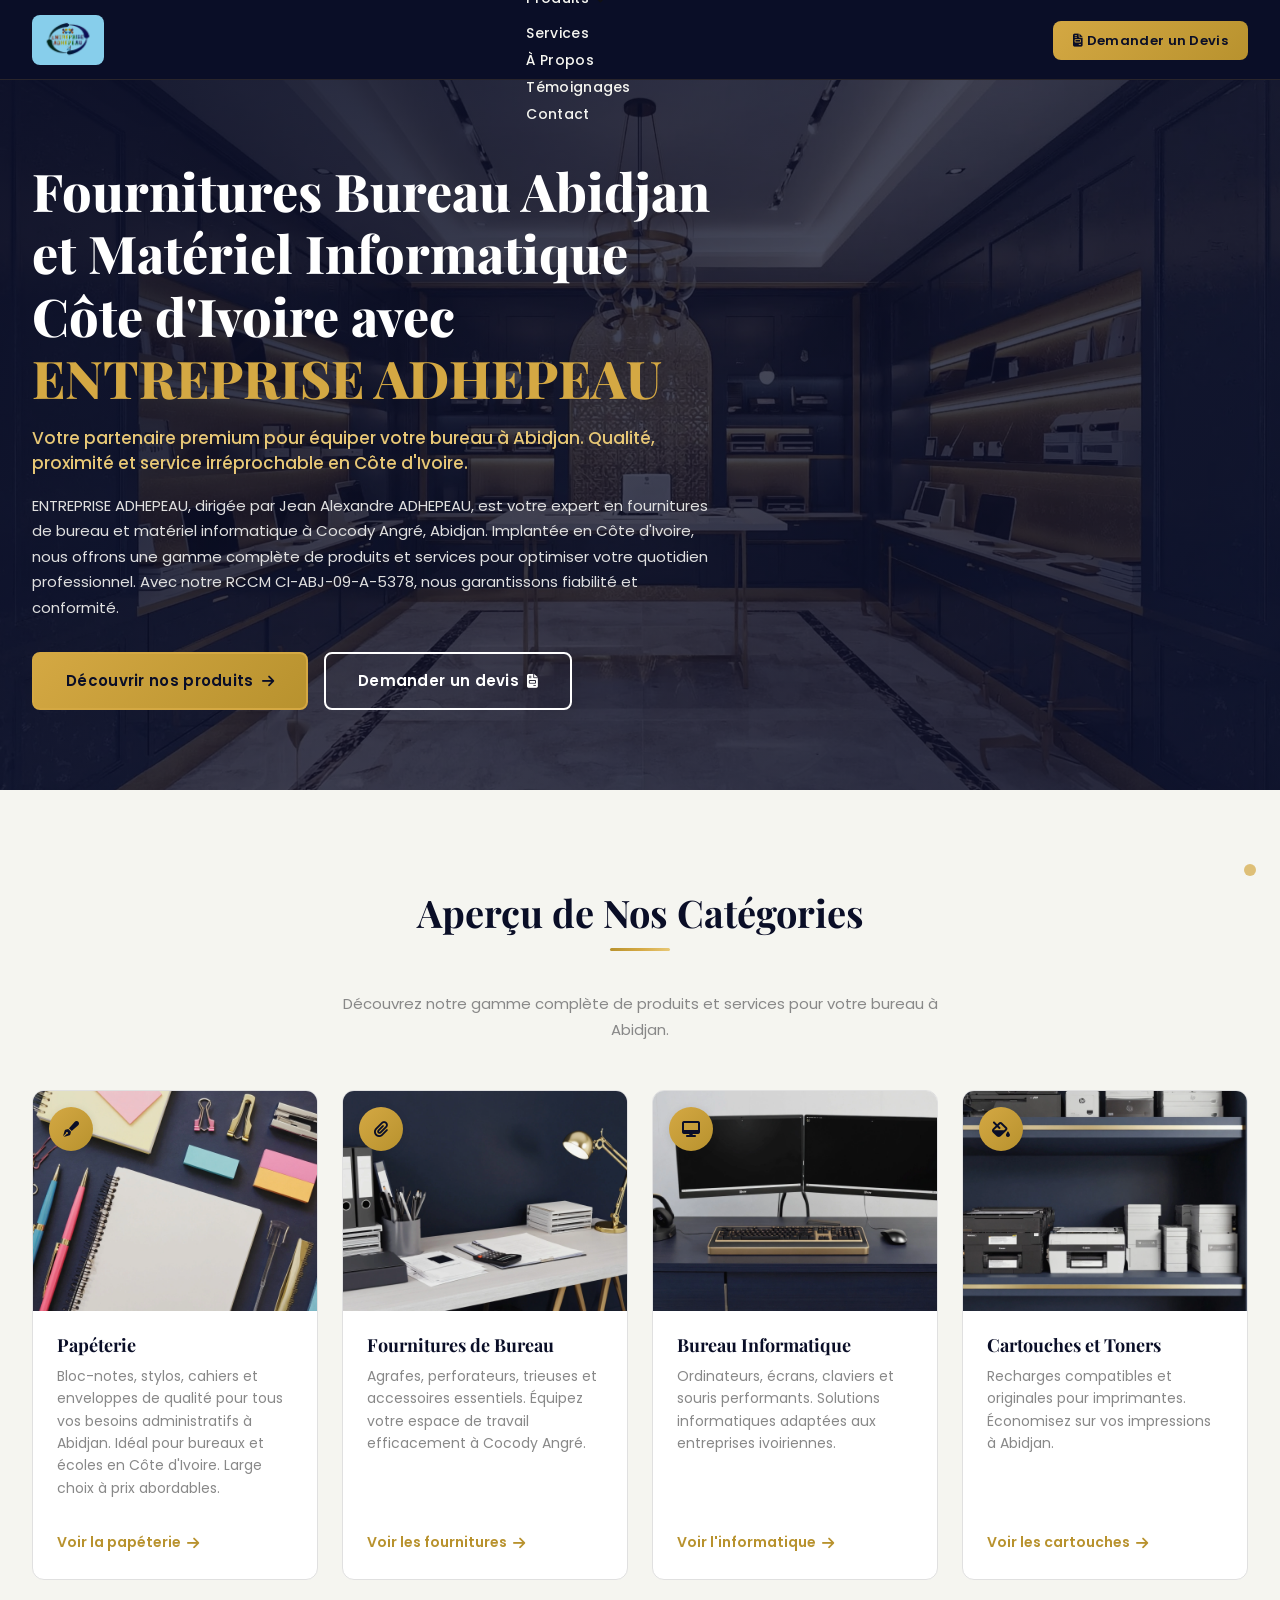
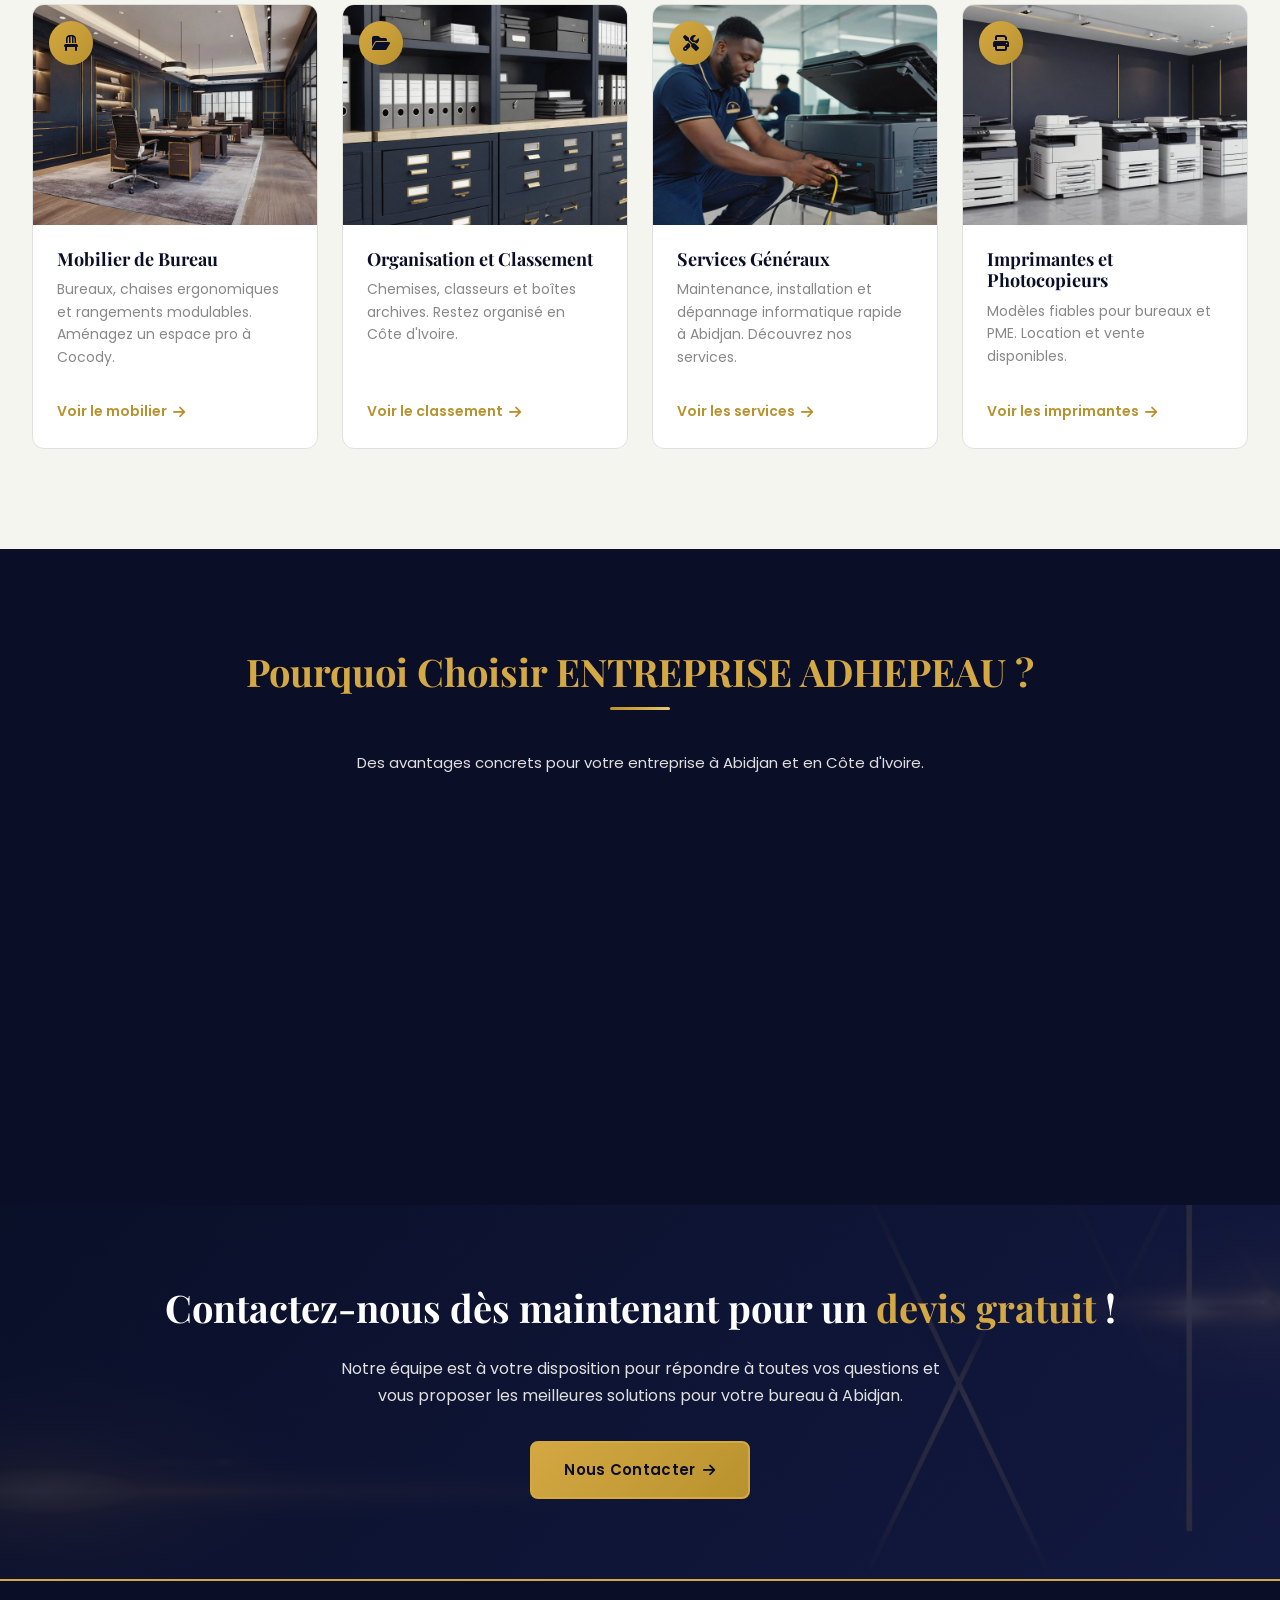
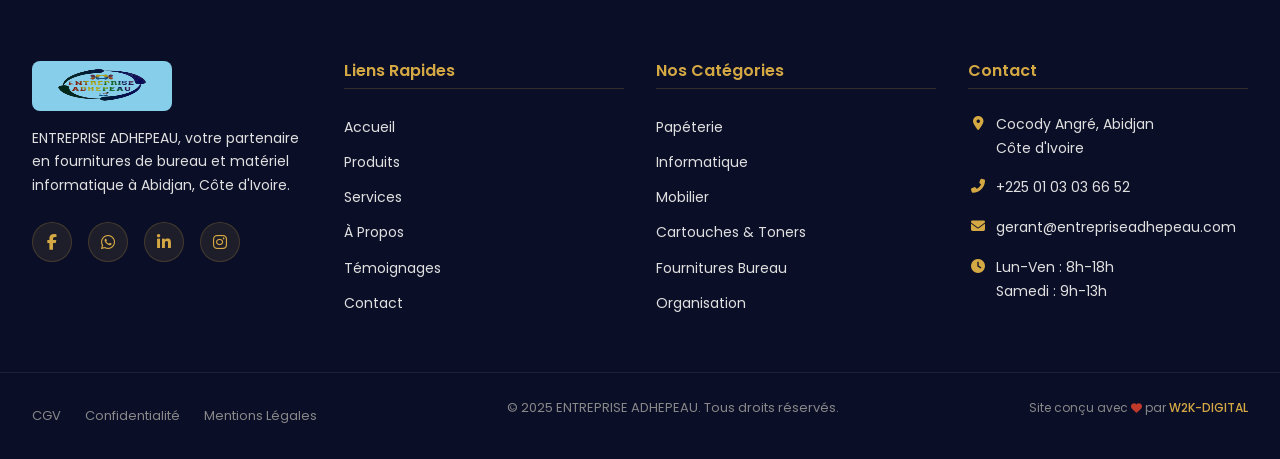
<file: index.html>
<!DOCTYPE html>
<html lang="fr">
<head>
  <!-- Meta de base -->
  <meta charset="UTF-8">
  <meta name="viewport" content="width=device-width, initial-scale=1.0">
  <meta http-equiv="X-UA-Compatible" content="IE=edge">

  <!-- SEO Meta -->
  <title>Fournitures Bureau Abidjan | Matériel Informatique Côte d'Ivoire</title>
  <meta name="description" content="Découvrez ENTREPRISE ADHEPEAU à Cocody Angré, Abidjan : fournitures de bureau, matériel informatique, papeterie et services pros en Côte d'Ivoire. Livraison rapide, prix compétitifs !">
  <meta name="keywords" content="fournitures bureau Abidjan, matériel informatique Côte d'Ivoire, papeterie Cocody, mobilier bureau Abidjan, cartouches imprimante, ENTREPRISE ADHEPEAU">
  <meta name="author" content="ENTREPRISE ADHEPEAU">
  <meta name="robots" content="index, follow">
  <link rel="canonical" href="https://entrepriseadhepeau.com/">

  <!-- Open Graph -->
  <meta property="og:title" content="Fournitures Bureau Abidjan | Matériel Informatique Côte d'Ivoire">
  <meta property="og:description" content="Découvrez ENTREPRISE ADHEPEAU à Cocody Angré, Abidjan : fournitures de bureau, matériel informatique, papeterie et services pros en Côte d'Ivoire. Livraison rapide, prix compétitifs !">
  <meta property="og:image" content="images/hero/hero-accueil.jpg">
  <meta property="og:url" content="https://entrepriseadhepeau.com/">
  <meta property="og:type" content="website">
  <meta property="og:locale" content="fr_CI">
  <meta property="og:site_name" content="ENTREPRISE ADHEPEAU">

  <!-- Twitter Card -->
  <meta name="twitter:card" content="summary_large_image">
  <meta name="twitter:title" content="Fournitures Bureau Abidjan | Matériel Informatique Côte d'Ivoire">
  <meta name="twitter:description" content="Découvrez ENTREPRISE ADHEPEAU à Cocody Angré, Abidjan : fournitures de bureau, matériel informatique, papeterie et services pros en Côte d'Ivoire.">
  <meta name="twitter:image" content="images/hero/hero-accueil.jpg">

  <!-- Favicon -->
  <link rel="icon" type="image/x-icon" href="images/logo/favicon.ico">

  <!-- Font Awesome CDN -->
  <link rel="stylesheet" href="https://cdnjs.cloudflare.com/ajax/libs/font-awesome/6.5.1/css/all.min.css">

  <!-- Google Fonts (préchargement) -->
  <link rel="preconnect" href="https://fonts.googleapis.com">
  <link rel="preconnect" href="https://fonts.gstatic.com" crossorigin>
  <link rel="stylesheet" href="https://fonts.googleapis.com/css2?family=Playfair+Display:wght@400;600;700;800&family=Poppins:wght@300;400;500;600;700&display=swap">

  <!-- Feuille de style principale -->
  <link rel="stylesheet" href="css/style.css">

  <!-- JSON-LD Schema LocalBusiness -->
  <script type="application/ld+json">
  {
    "@context": "https://schema.org",
    "@type": "LocalBusiness",
    "name": "ENTREPRISE ADHEPEAU",
    "description": "Vente de matériels informatiques, bureautiques et prestations de services",
    "address": {
      "@type": "PostalAddress",
      "streetAddress": "Cocody Angré",
      "addressLocality": "Abidjan",
      "addressCountry": "CI",
      "postalCode": "08 BP 4427 Abidjan 08"
    },
    "telephone": "+2250103036652",
    "email": "gerant@entrepriseadhepeau.com",
    "url": "https://entrepriseadhepeau.com",
    "openingHours": ["Mo-Fr 08:00-18:00", "Sa 09:00-13:00"],
    "geo": {
      "@type": "GeoCoordinates",
      "latitude": "5.3600",
      "longitude": "-3.9800"
    },
    "image": "https://entrepriseadhepeau.com/images/logo/logo-adhepeau.png",
    "priceRange": "500 - 1500000 FCFA"
  }
  </script>
</head>

<body data-next-page="produits.html">

  <!-- ===== HEADER STICKY ===== -->
  <header class="header" role="banner">
    <div class="container">

      <!-- Logo -->
      <div class="header-logo">
        <a href="index.html" title="ENTREPRISE ADHEPEAU - Accueil">
          <img src="images/logo/logo-adhepeau.png" alt="Logo ENTREPRISE ADHEPEAU Abidjan" width="160" height="50">
        </a>
      </div>

      <!-- Navigation desktop -->
      <nav class="nav-menu" role="navigation" aria-label="Menu principal">
        <ul>
          <li><a href="index.html" class="active">Accueil</a></li>
          <li class="nav-has-dropdown">
            <span class="nav-dropdown-toggle">
              <a href="produits.html">Produits</a>
              <i class="fas fa-chevron-down"></i>
            </span>
            <ul class="nav-dropdown">
              <li><a href="papeterie.html"><i class="fas fa-pen-fancy"></i> Papéterie</a></li>
              <li><a href="fournitures-bureau.html"><i class="fas fa-paperclip"></i> Fournitures Bureau</a></li>
              <li><a href="informatique.html"><i class="fas fa-desktop"></i> Informatique</a></li>
              <li><a href="cartouches-toners.html"><i class="fas fa-fill-drip"></i> Cartouches &amp; Toners</a></li>
              <li><a href="mobilier.html"><i class="fas fa-chair"></i> Mobilier Bureau</a></li>
              <li><a href="organisation-classement.html"><i class="fas fa-folder-open"></i> Organisation &amp; Classement</a></li>
            </ul>
          </li>
          <li><a href="services.html">Services</a></li>
          <li><a href="a-propos.html">À Propos</a></li>
          <li><a href="temoignages.html">Témoignages</a></li>
          <li><a href="contact.html">Contact</a></li>
        </ul>
      </nav>

      <!-- CTA Header -->
      <div class="header-cta">
        <a href="contact.html" class="btn-cta-header">
          <i class="fas fa-file-invoice"></i> Demander un Devis
        </a>
      </div>

      <!-- Hamburger mobile -->
      <button class="hamburger" aria-label="Ouvrir le menu" aria-expanded="false">
        <i class="fas fa-bars"></i>
      </button>

    </div>
  </header>

  <!-- Menu mobile (drawer) -->
  <div class="mobile-menu-overlay" aria-hidden="true"></div>
  <div class="mobile-menu" role="navigation" aria-label="Menu mobile">
    <div class="mobile-menu-header">
      <img src="images/logo/logo-adhepeau.png" alt="Logo ADHEPEAU" width="120" height="38">
      <button class="mobile-menu-close" aria-label="Fermer le menu">
        <i class="fas fa-times"></i>
      </button>
    </div>
    <ul class="mobile-nav">
      <li><a href="index.html" class="active"><i class="fas fa-home"></i> Accueil</a></li>
      <li>
        <span class="mobile-dropdown-toggle">
          <a href="produits.html"><i class="fas fa-boxes"></i> Produits</a>
          <i class="fas fa-chevron-down"></i>
        </span>
        <ul class="mobile-dropdown">
          <li><a href="papeterie.html"><i class="fas fa-pen-fancy"></i> Papéterie</a></li>
          <li><a href="fournitures-bureau.html"><i class="fas fa-paperclip"></i> Fournitures Bureau</a></li>
          <li><a href="informatique.html"><i class="fas fa-desktop"></i> Informatique</a></li>
          <li><a href="cartouches-toners.html"><i class="fas fa-fill-drip"></i> Cartouches &amp; Toners</a></li>
          <li><a href="mobilier.html"><i class="fas fa-chair"></i> Mobilier Bureau</a></li>
          <li><a href="organisation-classement.html"><i class="fas fa-folder-open"></i> Organisation &amp; Classement</a></li>
        </ul>
      </li>
      <li><a href="services.html"><i class="fas fa-tools"></i> Services</a></li>
      <li><a href="a-propos.html"><i class="fas fa-building"></i> À Propos</a></li>
      <li><a href="temoignages.html"><i class="fas fa-star"></i> Témoignages</a></li>
      <li><a href="contact.html"><i class="fas fa-envelope"></i> Contact</a></li>
    </ul>
    <div class="mobile-menu-cta">
      <a href="contact.html" class="btn btn-primary">
        <i class="fas fa-file-invoice"></i> Demander un Devis
      </a>
    </div>
  </div>

  <!-- Espace header fixe -->
  <div class="header-spacer"></div>

  <!-- ===== MAIN CONTENT ===== -->
  <main role="main">

    <!-- ===== SECTION HÉRO ===== -->
    <section class="hero" data-autoscroll>
      <div class="hero-bg">
        <picture>
          <source srcset="images/hero/hero-accueil.webp" type="image/webp">
          <img src="images/hero/hero-accueil.jpg" alt="Fournitures de bureau et matériel informatique à Abidjan, Côte d'Ivoire" width="1920" height="1080">
        </picture>
      </div>
      <div class="hero-overlay"></div>
      <div class="container">
        <div class="hero-content">
          <h1>Fournitures Bureau Abidjan et Matériel Informatique Côte d'Ivoire avec <span>ENTREPRISE ADHEPEAU</span></h1>
          <p class="hero-slogan">Votre partenaire premium pour équiper votre bureau à Abidjan. Qualité, proximité et service irréprochable en Côte d'Ivoire.</p>
          <p class="hero-text">ENTREPRISE ADHEPEAU, dirigée par Jean Alexandre ADHEPEAU, est votre expert en fournitures de bureau et matériel informatique à Cocody Angré, Abidjan. Implantée en Côte d'Ivoire, nous offrons une gamme complète de produits et services pour optimiser votre quotidien professionnel. Avec notre RCCM CI-ABJ-09-A-5378, nous garantissons fiabilité et conformité.</p>
          <div class="hero-buttons">
            <a href="produits.html" class="btn btn-primary">Découvrir nos produits <i class="fas fa-arrow-right"></i></a>
            <a href="contact.html" class="btn btn-secondary-light">Demander un devis <i class="fas fa-file-invoice"></i></a>
          </div>
        </div>
      </div>
    </section>

    <!-- ===== SECTION CATÉGORIES ===== -->
    <section class="section section-blanc-casse" data-autoscroll>
      <div class="container">
        <div class="section-title">
          <h2>Aperçu de Nos Catégories</h2>
          <p>Découvrez notre gamme complète de produits et services pour votre bureau à Abidjan.</p>
        </div>

        <div class="categories-grid">

          <!-- Carte 1 : Papéterie -->
          <article class="category-card fade-in">
            <div class="category-card-image">
              <picture>
                <source srcset="images/categories/cat-papeterie.webp" type="image/webp">
                <img src="images/categories/cat-papeterie.jpg" alt="Papeterie bureau Abidjan - blocs, stylos, cahiers" loading="lazy" width="400" height="280">
              </picture>
              <div class="category-card-icon">
                <i class="fas fa-pen-fancy"></i>
              </div>
            </div>
            <div class="category-card-body">
              <h3>Papéterie</h3>
              <p>Bloc-notes, stylos, cahiers et enveloppes de qualité pour tous vos besoins administratifs à Abidjan. Idéal pour bureaux et écoles en Côte d'Ivoire. Large choix à prix abordables.</p>
              <a href="papeterie.html" class="category-card-link">Voir la papéterie <i class="fas fa-arrow-right"></i></a>
            </div>
          </article>

          <!-- Carte 2 : Fournitures de Bureau -->
          <article class="category-card fade-in">
            <div class="category-card-image">
              <picture>
                <source srcset="images/categories/cat-fournitures-bureau.webp" type="image/webp">
                <img src="images/categories/cat-fournitures-bureau.jpg" alt="Fournitures de bureau Abidjan - agrafes, perforateurs" loading="lazy" width="400" height="280">
              </picture>
              <div class="category-card-icon">
                <i class="fas fa-paperclip"></i>
              </div>
            </div>
            <div class="category-card-body">
              <h3>Fournitures de Bureau</h3>
              <p>Agrafes, perforateurs, trieuses et accessoires essentiels. Équipez votre espace de travail efficacement à Cocody Angré.</p>
              <a href="fournitures-bureau.html" class="category-card-link">Voir les fournitures <i class="fas fa-arrow-right"></i></a>
            </div>
          </article>

          <!-- Carte 3 : Bureau Informatique -->
          <article class="category-card fade-in">
            <div class="category-card-image">
              <picture>
                <source srcset="images/categories/cat-bureau-informatique.webp" type="image/webp">
                <img src="images/categories/cat-bureau-informatique.jpg" alt="Matériel informatique Abidjan - ordinateurs, écrans" loading="lazy" width="400" height="280">
              </picture>
              <div class="category-card-icon">
                <i class="fas fa-desktop"></i>
              </div>
            </div>
            <div class="category-card-body">
              <h3>Bureau Informatique</h3>
              <p>Ordinateurs, écrans, claviers et souris performants. Solutions informatiques adaptées aux entreprises ivoiriennes.</p>
              <a href="informatique.html" class="category-card-link">Voir l'informatique <i class="fas fa-arrow-right"></i></a>
            </div>
          </article>

          <!-- Carte 4 : Cartouches et Toners -->
          <article class="category-card fade-in">
            <div class="category-card-image">
              <picture>
                <source srcset="images/categories/cat-cartouches-toners.webp" type="image/webp">
                <img src="images/categories/cat-cartouches-toners.jpg" alt="Cartouches imprimante Abidjan - toners compatibles" loading="lazy" width="400" height="280">
              </picture>
              <div class="category-card-icon">
                <i class="fas fa-fill-drip"></i>
              </div>
            </div>
            <div class="category-card-body">
              <h3>Cartouches et Toners</h3>
              <p>Recharges compatibles et originales pour imprimantes. Économisez sur vos impressions à Abidjan.</p>
              <a href="cartouches-toners.html" class="category-card-link">Voir les cartouches <i class="fas fa-arrow-right"></i></a>
            </div>
          </article>

          <!-- Carte 5 : Mobilier de Bureau -->
          <article class="category-card fade-in">
            <div class="category-card-image">
              <picture>
                <source srcset="images/categories/cat-mobilier.webp" type="image/webp">
                <img src="images/categories/cat-mobilier.jpg" alt="Mobilier bureau Abidjan - chaises ergonomiques, bureaux" loading="lazy" width="400" height="280">
              </picture>
              <div class="category-card-icon">
                <i class="fas fa-chair"></i>
              </div>
            </div>
            <div class="category-card-body">
              <h3>Mobilier de Bureau</h3>
              <p>Bureaux, chaises ergonomiques et rangements modulables. Aménagez un espace pro à Cocody.</p>
              <a href="mobilier.html" class="category-card-link">Voir le mobilier <i class="fas fa-arrow-right"></i></a>
            </div>
          </article>

          <!-- Carte 6 : Organisation et Classement -->
          <article class="category-card fade-in">
            <div class="category-card-image">
              <picture>
                <source srcset="images/categories/cat-organisation-classement.webp" type="image/webp">
                <img src="images/categories/cat-organisation-classement.jpg" alt="Organisation classement bureau Abidjan - classeurs, archives" loading="lazy" width="400" height="280">
              </picture>
              <div class="category-card-icon">
                <i class="fas fa-folder-open"></i>
              </div>
            </div>
            <div class="category-card-body">
              <h3>Organisation et Classement</h3>
              <p>Chemises, classeurs et boîtes archives. Restez organisé en Côte d'Ivoire.</p>
              <a href="organisation-classement.html" class="category-card-link">Voir le classement <i class="fas fa-arrow-right"></i></a>
            </div>
          </article>

          <!-- Carte 7 : Services Généraux -->
          <article class="category-card fade-in">
            <div class="category-card-image">
              <picture>
                <source srcset="images/categories/cat-services-generaux.webp" type="image/webp">
                <img src="images/categories/cat-services-generaux.jpg" alt="Services informatiques Abidjan - maintenance, dépannage" loading="lazy" width="400" height="280">
              </picture>
              <div class="category-card-icon">
                <i class="fas fa-tools"></i>
              </div>
            </div>
            <div class="category-card-body">
              <h3>Services Généraux</h3>
              <p>Maintenance, installation et dépannage informatique rapide à Abidjan. Découvrez nos services.</p>
              <a href="services.html" class="category-card-link">Voir les services <i class="fas fa-arrow-right"></i></a>
            </div>
          </article>

          <!-- Carte 8 : Imprimantes et Photocopieurs -->
          <article class="category-card fade-in">
            <div class="category-card-image">
              <picture>
                <source srcset="images/categories/cat-imprimantes.webp" type="image/webp">
                <img src="images/categories/cat-imprimantes.jpg" alt="Imprimantes photocopieurs Abidjan - multifonctions PME" loading="lazy" width="400" height="280">
              </picture>
              <div class="category-card-icon">
                <i class="fas fa-print"></i>
              </div>
            </div>
            <div class="category-card-body">
              <h3>Imprimantes et Photocopieurs</h3>
              <p>Modèles fiables pour bureaux et PME. Location et vente disponibles.</p>
              <a href="produits.html" class="category-card-link">Voir les imprimantes <i class="fas fa-arrow-right"></i></a>
            </div>
          </article>

        </div>
      </div>
    </section>

    <!-- ===== SECTION POURQUOI NOUS CHOISIR ===== -->
    <section class="section section-nuit" data-autoscroll>
      <div class="container">
        <div class="section-title">
          <h2>Pourquoi Choisir <span class="text-or">ENTREPRISE ADHEPEAU</span> ?</h2>
          <p>Des avantages concrets pour votre entreprise à Abidjan et en Côte d'Ivoire.</p>
        </div>

        <div class="avantages-grid">

          <!-- Avantage 1 -->
          <div class="avantage-item fade-in">
            <div class="avantage-icon">
              <i class="fas fa-award"></i>
            </div>
            <h3>Qualité Premium</h3>
            <p>Produits de marques reconnues, garantis en Côte d'Ivoire.</p>
          </div>

          <!-- Avantage 2 -->
          <div class="avantage-item fade-in">
            <div class="avantage-icon">
              <i class="fas fa-map-marker-alt"></i>
            </div>
            <h3>Proximité Cocody Angré</h3>
            <p>Retrait facile ou livraison gratuite à Abidjan.</p>
          </div>

          <!-- Avantage 3 -->
          <div class="avantage-item fade-in">
            <div class="avantage-icon">
              <i class="fas fa-headset"></i>
            </div>
            <h3>Service Après-Vente</h3>
            <p>Dépannage et maintenance sur site.</p>
          </div>

          <!-- Avantage 4 -->
          <div class="avantage-item fade-in">
            <div class="avantage-icon">
              <i class="fas fa-truck"></i>
            </div>
            <h3>Livraison Abidjan</h3>
            <p>Rapide en 24-48h dans Cocody et environs.</p>
          </div>

          <!-- Avantage 5 -->
          <div class="avantage-item fade-in">
            <div class="avantage-icon">
              <i class="fas fa-tags"></i>
            </div>
            <h3>Prix Compétitifs</h3>
            <p>Meilleurs tarifs en FCFA, paiements flexibles (Mobile Money, virement).</p>
          </div>

        </div>
      </div>
    </section>

    <!-- ===== SECTION CTA ===== -->
    <section class="section-cta" data-autoscroll>
      <div class="hero-bg">
        <picture>
          <source srcset="images/bg/bg-cta.webp" type="image/webp">
          <img src="images/bg/bg-cta.jpg" alt="Contactez ENTREPRISE ADHEPEAU pour un devis gratuit" loading="lazy" width="1920" height="600">
        </picture>
      </div>
      <div class="hero-overlay"></div>
      <div class="container">
        <div class="cta-content">
          <h2>Contactez-nous dès maintenant pour un <span>devis gratuit</span> !</h2>
          <p>Notre équipe est à votre disposition pour répondre à toutes vos questions et vous proposer les meilleures solutions pour votre bureau à Abidjan.</p>
          <a href="contact.html" class="btn btn-primary">
            Nous Contacter <i class="fas fa-arrow-right"></i>
          </a>
        </div>
      </div>
    </section>

  </main>

  <!-- ===== FOOTER ===== -->
  <footer class="footer" role="contentinfo">
    <div class="footer-main">
      <div class="container">
        <div class="footer-grid">

          <!-- Col 1 : Logo + Description -->
          <div class="footer-col footer-about">
            <img src="images/logo/logo-adhepeau.png" alt="Logo ENTREPRISE ADHEPEAU" width="140" height="44">
            <p>ENTREPRISE ADHEPEAU, votre partenaire en fournitures de bureau et matériel informatique à Abidjan, Côte d'Ivoire.</p>
            <div class="footer-social">
              <a href="https://web.facebook.com/entrepriseadhepeau/" target="_blank" rel="noopener" title="Facebook"><i class="fab fa-facebook-f"></i></a>
              <a href="https://wa.me/2250103036652" target="_blank" rel="noopener" title="WhatsApp"><i class="fab fa-whatsapp"></i></a>
              <a href="https://ci.linkedin.com/in/jean-alexandre-adhepeau-01114312b" target="_blank" rel="noopener" title="LinkedIn"><i class="fab fa-linkedin-in"></i></a>
              <a href="#" target="_blank" rel="noopener" title="Instagram"><i class="fab fa-instagram"></i></a>
            </div>
          </div>

          <!-- Col 2 : Liens Rapides -->
          <div class="footer-col">
            <h4>Liens Rapides</h4>
            <ul class="footer-links">
              <li><a href="index.html">Accueil</a></li>
              <li><a href="produits.html">Produits</a></li>
              <li><a href="services.html">Services</a></li>
              <li><a href="a-propos.html">À Propos</a></li>
              <li><a href="temoignages.html">Témoignages</a></li>
              <li><a href="contact.html">Contact</a></li>
            </ul>
          </div>

          <!-- Col 3 : Nos Catégories -->
          <div class="footer-col">
            <h4>Nos Catégories</h4>
            <ul class="footer-links">
              <li><a href="papeterie.html">Papéterie</a></li>
              <li><a href="informatique.html">Informatique</a></li>
              <li><a href="mobilier.html">Mobilier</a></li>
              <li><a href="cartouches-toners.html">Cartouches &amp; Toners</a></li>
              <li><a href="fournitures-bureau.html">Fournitures Bureau</a></li>
              <li><a href="organisation-classement.html">Organisation</a></li>
            </ul>
          </div>

          <!-- Col 4 : Contact -->
          <div class="footer-col">
            <h4>Contact</h4>
            <div class="footer-contact-item">
              <i class="fas fa-map-marker-alt"></i>
              <span>Cocody Angré, Abidjan<br>Côte d'Ivoire</span>
            </div>
            <div class="footer-contact-item">
              <i class="fas fa-phone-alt"></i>
              <a href="tel:+2250103036652">+225 01 03 03 66 52</a>
            </div>
            <div class="footer-contact-item">
              <i class="fas fa-envelope"></i>
              <a href="mailto:gerant@entrepriseadhepeau.com">gerant@entrepriseadhepeau.com</a>
            </div>
            <div class="footer-contact-item">
              <i class="fas fa-clock"></i>
              <span>Lun-Ven : 8h-18h<br>Samedi : 9h-13h</span>
            </div>
          </div>

        </div>
      </div>
    </div>

    <!-- Footer bottom -->
    <div class="footer-bottom">
      <div class="container">
        <div class="footer-legal-links">
          <a href="cgv.html">CGV</a>
          <a href="confidentialite.html">Confidentialité</a>
          <a href="mentions-legales.html">Mentions Légales</a>
        </div>
        <p class="footer-copyright">&copy; 2025 ENTREPRISE ADHEPEAU. Tous droits réservés.</p>
        <p class="footer-credit">Site conçu avec <i class="fas fa-heart"></i> par <a href="mailto:contact@w2k-digital.com">W2K-DIGITAL</a></p>
      </div>
    </div>
  </footer>

  <!-- Bouton scroll to top -->
  <button class="scroll-top" aria-label="Retour en haut de la page">
    <i class="fas fa-chevron-up"></i>
  </button>

  <!-- Scripts -->
  <script src="js/main.js"></script>
  <script src="js/auto-scroll.js"></script>
  <script>
    W2KAutoScroll.init({
      speed: 'slow',
      pauseDuration: 12,
      inactivityDelay: 45,
      showIndicator: true
    });
  </script>

</body>
</html>
</file>
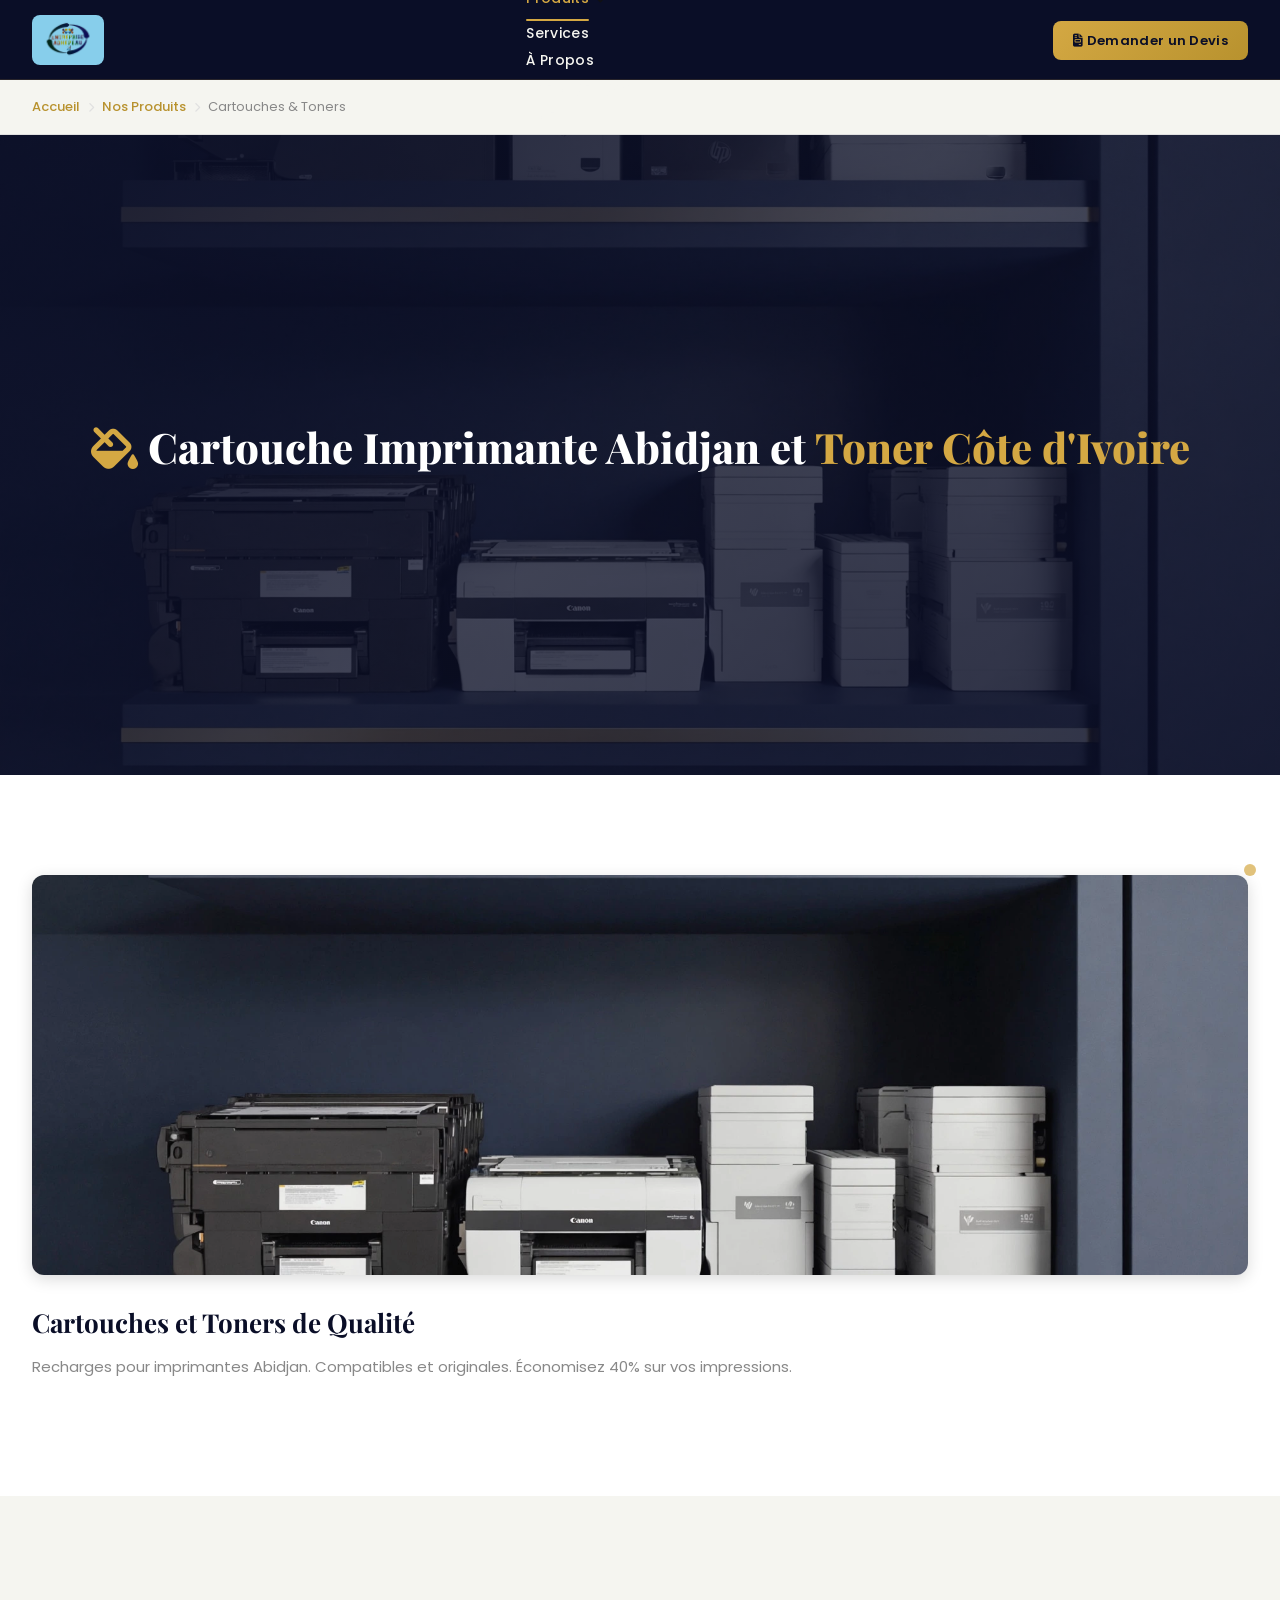
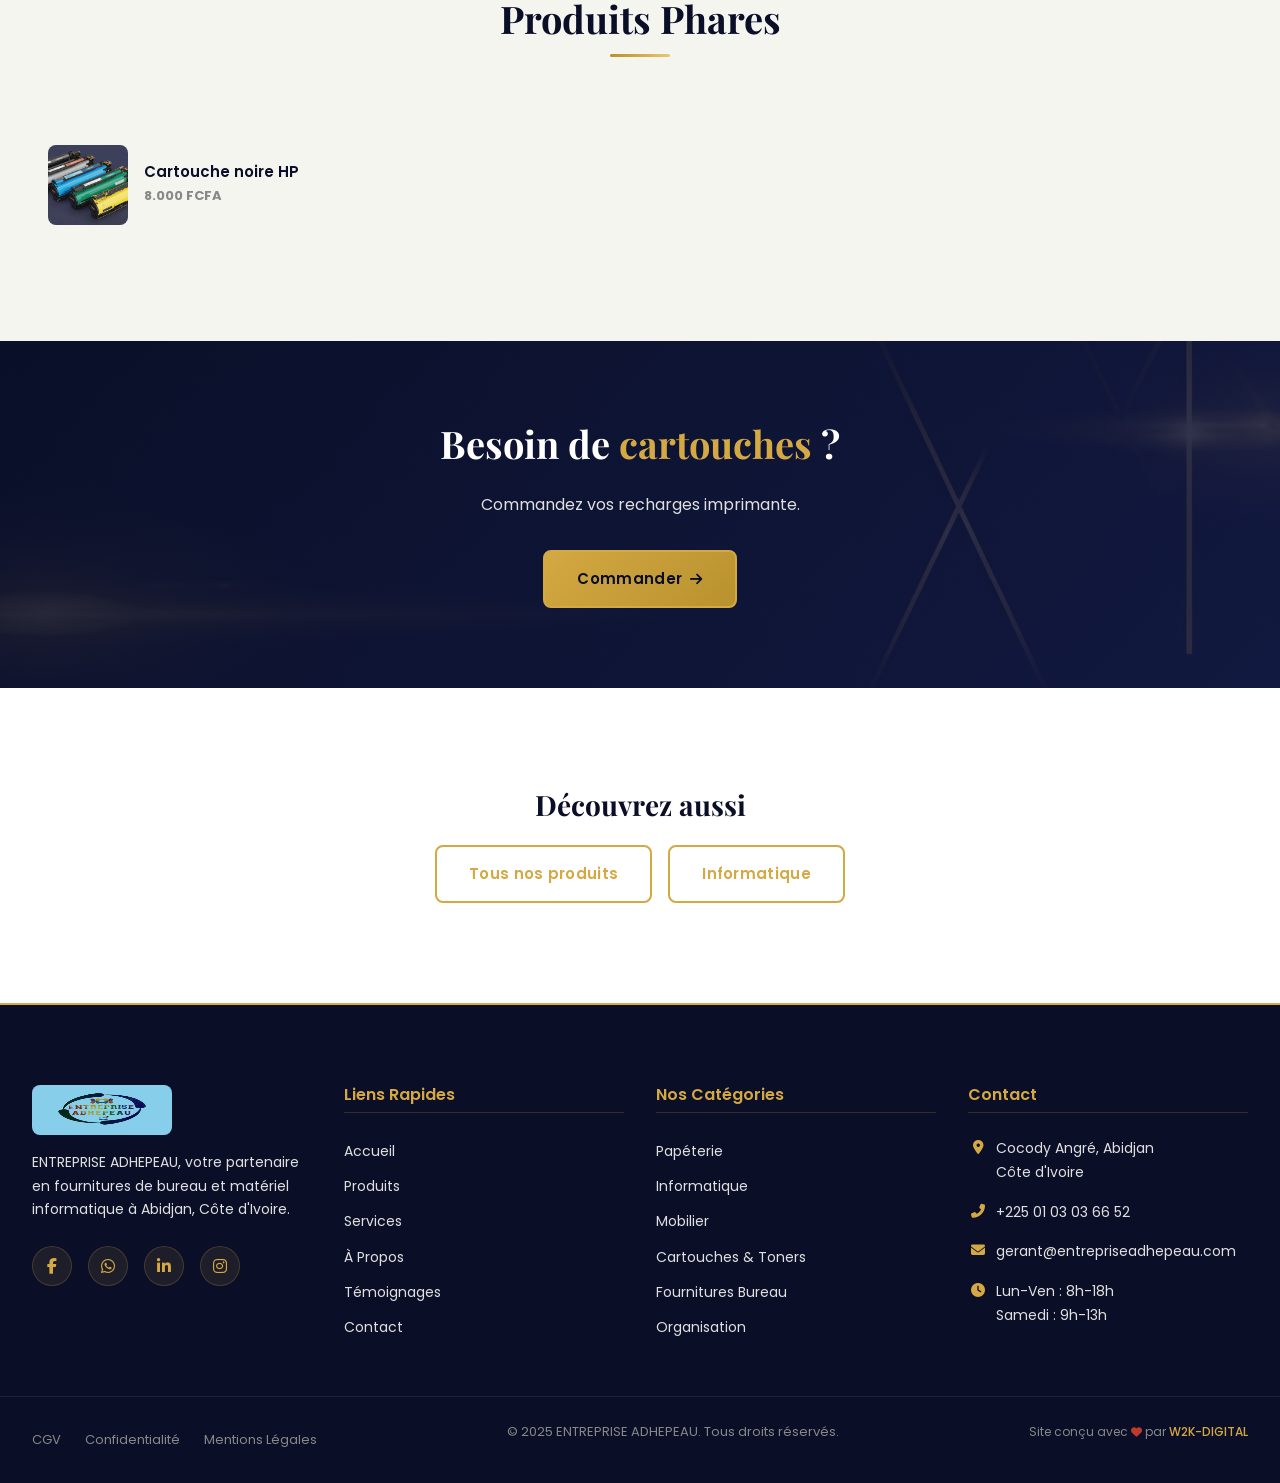
<file: cartouches-toners.html>
<!DOCTYPE html>
<html lang="fr">
<head>
  <meta charset="UTF-8">
  <meta name="viewport" content="width=device-width, initial-scale=1.0">
  <meta http-equiv="X-UA-Compatible" content="IE=edge">
  <title>Cartouche Imprimante Abidjan | Toner Côte d'Ivoire</title>
  <meta name="description" content="Cartouches HP, toners Brother Abidjan : originales/compatibles chez ENTREPRISE ADHEPEAU Cocody. Économies 40% en FCFA !">
  <meta name="robots" content="index, follow">
  <link rel="canonical" href="https://entrepriseadhepeau.com/cartouches-toners.html">
  <meta property="og:title" content="Cartouche Imprimante Abidjan | Toner Côte d'Ivoire">
  <meta property="og:description" content="Cartouches HP, toners Brother Abidjan : originales/compatibles chez ENTREPRISE ADHEPEAU Cocody. Économies 40% en FCFA !">
  <meta property="og:image" content="images/categories/cat-cartouches-toners.jpg">
  <meta property="og:url" content="https://entrepriseadhepeau.com/cartouches-toners.html">
  <meta property="og:type" content="website">
  <meta property="og:locale" content="fr_CI">
  <meta name="twitter:card" content="summary_large_image">
  <meta name="twitter:title" content="Cartouche Imprimante Abidjan | Toner Côte d'Ivoire">
  <meta name="twitter:description" content="Cartouches HP, toners Brother Abidjan : originales/compatibles chez ENTREPRISE ADHEPEAU Cocody. Économies 40% en FCFA !">
  <meta name="twitter:image" content="images/categories/cat-cartouches-toners.jpg">
  <link rel="icon" type="image/x-icon" href="images/logo/favicon.ico">
  <link rel="stylesheet" href="https://cdnjs.cloudflare.com/ajax/libs/font-awesome/6.5.1/css/all.min.css">
  <link rel="preconnect" href="https://fonts.googleapis.com">
  <link rel="preconnect" href="https://fonts.gstatic.com" crossorigin>
  <link rel="stylesheet" href="https://fonts.googleapis.com/css2?family=Playfair+Display:wght@400;600;700;800&family=Poppins:wght@300;400;500;600;700&display=swap">
  <link rel="stylesheet" href="css/style.css">
</head>

<body data-next-page="mobilier.html">

  <!-- Header sticky -->
  <header class="header" role="banner">
    <div class="container">
      <div class="header-logo"><a href="index.html" title="ENTREPRISE ADHEPEAU - Accueil"><img src="images/logo/logo-adhepeau.png" alt="Logo ENTREPRISE ADHEPEAU" width="160" height="50"></a></div>
      <nav class="nav-menu" role="navigation" aria-label="Menu principal">
        <ul>
          <li><a href="index.html">Accueil</a></li>
          <li class="nav-has-dropdown">
            <span class="nav-dropdown-toggle"><a href="produits.html" class="active">Produits</a><i class="fas fa-chevron-down"></i></span>
            <ul class="nav-dropdown">
              <li><a href="papeterie.html"><i class="fas fa-pen-fancy"></i> Papéterie</a></li>
              <li><a href="fournitures-bureau.html"><i class="fas fa-paperclip"></i> Fournitures Bureau</a></li>
              <li><a href="informatique.html"><i class="fas fa-desktop"></i> Informatique</a></li>
              <li><a href="cartouches-toners.html" class="active"><i class="fas fa-fill-drip"></i> Cartouches &amp; Toners</a></li>
              <li><a href="mobilier.html"><i class="fas fa-chair"></i> Mobilier Bureau</a></li>
              <li><a href="organisation-classement.html"><i class="fas fa-folder-open"></i> Organisation &amp; Classement</a></li>
            </ul>
          </li>
          <li><a href="services.html">Services</a></li>
          <li><a href="a-propos.html">À Propos</a></li>
          <li><a href="temoignages.html">Témoignages</a></li>
          <li><a href="contact.html">Contact</a></li>
        </ul>
      </nav>
      <div class="header-cta"><a href="contact.html" class="btn-cta-header"><i class="fas fa-file-invoice"></i> Demander un Devis</a></div>
      <button class="hamburger" aria-label="Ouvrir le menu"><i class="fas fa-bars"></i></button>
    </div>
  </header>

  <!-- Menu mobile -->
  <div class="mobile-menu-overlay"></div>
  <div class="mobile-menu" role="navigation" aria-label="Menu mobile">
    <div class="mobile-menu-header">
      <img src="images/logo/logo-adhepeau.png" alt="Logo ADHEPEAU" width="120" height="38">
      <button class="mobile-menu-close" aria-label="Fermer le menu"><i class="fas fa-times"></i></button>
    </div>
    <ul class="mobile-nav">
      <li><a href="index.html"><i class="fas fa-home"></i> Accueil</a></li>
      <li>
        <span class="mobile-dropdown-toggle"><a href="produits.html"><i class="fas fa-boxes"></i> Produits</a><i class="fas fa-chevron-down"></i></span>
        <ul class="mobile-dropdown">
          <li><a href="papeterie.html"><i class="fas fa-pen-fancy"></i> Papéterie</a></li>
          <li><a href="fournitures-bureau.html"><i class="fas fa-paperclip"></i> Fournitures Bureau</a></li>
          <li><a href="informatique.html"><i class="fas fa-desktop"></i> Informatique</a></li>
          <li><a href="cartouches-toners.html"><i class="fas fa-fill-drip"></i> Cartouches &amp; Toners</a></li>
          <li><a href="mobilier.html"><i class="fas fa-chair"></i> Mobilier Bureau</a></li>
          <li><a href="organisation-classement.html"><i class="fas fa-folder-open"></i> Organisation &amp; Classement</a></li>
        </ul>
      </li>
      <li><a href="services.html"><i class="fas fa-tools"></i> Services</a></li>
      <li><a href="a-propos.html"><i class="fas fa-building"></i> À Propos</a></li>
      <li><a href="temoignages.html"><i class="fas fa-star"></i> Témoignages</a></li>
      <li><a href="contact.html"><i class="fas fa-envelope"></i> Contact</a></li>
    </ul>
    <div class="mobile-menu-cta"><a href="contact.html" class="btn btn-primary"><i class="fas fa-file-invoice"></i> Demander un Devis</a></div>
  </div>

  <div class="header-spacer"></div>

  <nav class="breadcrumbs" aria-label="Fil d'Ariane"><div class="container"><ol class="breadcrumbs-list"><li><a href="index.html">Accueil</a></li><li class="separator"><i class="fas fa-chevron-right" style="font-size:10px"></i></li><li><a href="produits.html">Nos Produits</a></li><li class="separator"><i class="fas fa-chevron-right" style="font-size:10px"></i></li><li><span>Cartouches &amp; Toners</span></li></ol></div></nav>

  <main role="main">
    <section class="hero hero-inner" data-autoscroll>
      <div class="hero-bg"><picture><source srcset="images/categories/cat-cartouches-toners.webp" type="image/webp"><img src="images/categories/cat-cartouches-toners.jpg" alt="Cartouches imprimante Abidjan" width="1920" height="600"></picture></div>
      <div class="hero-overlay"></div>
      <div class="container"><div class="hero-content"><h1><i class="fas fa-fill-drip text-or"></i> Cartouche Imprimante Abidjan et <span>Toner Côte d'Ivoire</span></h1></div></div>
    </section>

    <section class="section" data-autoscroll>
      <div class="container"><div class="about-grid"><div class="about-image"><picture><source srcset="images/categories/cat-cartouches-toners.webp" type="image/webp"><img src="images/categories/cat-cartouches-toners.jpg" alt="Cartouches toners Abidjan" loading="lazy" width="600" height="400"></picture></div><div class="about-text"><h2>Cartouches et Toners de Qualité</h2><p>Recharges pour imprimantes Abidjan. Compatibles et originales. Économisez 40% sur vos impressions.</p></div></div></div>
    </section>

    <section class="section section-blanc-casse" data-autoscroll>
      <div class="container"><div class="section-title"><h2>Produits Phares</h2></div><div class="produits-liste"><div class="produit-item fade-in"><div class="produit-item-image"><picture><source srcset="images/produits/produit-cartouche-hp.webp" type="image/webp"><img src="images/produits/produit-cartouche-hp.jpg" alt="Cartouche noire HP" loading="lazy" width="80" height="80"></picture></div><div class="produit-item-info"><h4>Cartouche noire HP</h4><p class="produit-prix">8.000 FCFA</p></div></div></div></div>
    </section>

    <section class="section-cta" data-autoscroll>
      <div class="hero-bg"><picture><source srcset="images/bg/bg-cta.webp" type="image/webp"><img src="images/bg/bg-cta.jpg" alt="Commander cartouches Abidjan" loading="lazy" width="1920" height="600"></picture></div>
      <div class="hero-overlay"></div>
      <div class="container"><div class="cta-content"><h2>Besoin de <span>cartouches</span> ?</h2><p>Commandez vos recharges imprimante.</p><a href="contact.html" class="btn btn-primary">Commander <i class="fas fa-arrow-right"></i></a></div></div>
    </section>

    <section class="section" data-autoscroll>
      <div class="container text-center"><h3>Découvrez aussi</h3><div class="hero-buttons" style="justify-content:center; margin-top:24px"><a href="produits.html" class="btn btn-secondary">Tous nos produits</a><a href="informatique.html" class="btn btn-secondary">Informatique</a></div></div>
    </section>
  </main>
  <footer class="footer" role="contentinfo"><div class="footer-main"><div class="container"><div class="footer-grid"><div class="footer-col footer-about"><img src="images/logo/logo-adhepeau.png" alt="Logo ENTREPRISE ADHEPEAU" width="140" height="44"><p>ENTREPRISE ADHEPEAU, votre partenaire en fournitures de bureau et matériel informatique à Abidjan, Côte d'Ivoire.</p><div class="footer-social"><a href="https://web.facebook.com/entrepriseadhepeau/" target="_blank" rel="noopener" title="Facebook"><i class="fab fa-facebook-f"></i></a><a href="https://wa.me/2250103036652" target="_blank" rel="noopener" title="WhatsApp"><i class="fab fa-whatsapp"></i></a><a href="https://ci.linkedin.com/in/jean-alexandre-adhepeau-01114312b" target="_blank" rel="noopener" title="LinkedIn"><i class="fab fa-linkedin-in"></i></a><a href="#" target="_blank" rel="noopener" title="Instagram"><i class="fab fa-instagram"></i></a></div></div><div class="footer-col"><h4>Liens Rapides</h4><ul class="footer-links"><li><a href="index.html">Accueil</a></li><li><a href="produits.html">Produits</a></li><li><a href="services.html">Services</a></li><li><a href="a-propos.html">À Propos</a></li><li><a href="temoignages.html">Témoignages</a></li><li><a href="contact.html">Contact</a></li></ul></div><div class="footer-col"><h4>Nos Catégories</h4><ul class="footer-links"><li><a href="papeterie.html">Papéterie</a></li><li><a href="informatique.html">Informatique</a></li><li><a href="mobilier.html">Mobilier</a></li><li><a href="cartouches-toners.html">Cartouches &amp; Toners</a></li><li><a href="fournitures-bureau.html">Fournitures Bureau</a></li><li><a href="organisation-classement.html">Organisation</a></li></ul></div><div class="footer-col"><h4>Contact</h4><div class="footer-contact-item"><i class="fas fa-map-marker-alt"></i><span>Cocody Angré, Abidjan<br>Côte d'Ivoire</span></div><div class="footer-contact-item"><i class="fas fa-phone-alt"></i><a href="tel:+2250103036652">+225 01 03 03 66 52</a></div><div class="footer-contact-item"><i class="fas fa-envelope"></i><a href="mailto:gerant@entrepriseadhepeau.com">gerant@entrepriseadhepeau.com</a></div><div class="footer-contact-item"><i class="fas fa-clock"></i><span>Lun-Ven : 8h-18h<br>Samedi : 9h-13h</span></div></div></div></div></div><div class="footer-bottom"><div class="container"><div class="footer-legal-links"><a href="cgv.html">CGV</a><a href="confidentialite.html">Confidentialité</a><a href="mentions-legales.html">Mentions Légales</a></div><p class="footer-copyright">&copy; 2025 ENTREPRISE ADHEPEAU. Tous droits réservés.</p><p class="footer-credit">Site conçu avec <i class="fas fa-heart"></i> par <a href="mailto:contact@w2k-digital.com">W2K-DIGITAL</a></p></div></div></footer>

  <button class="scroll-top" aria-label="Retour en haut"><i class="fas fa-chevron-up"></i></button>
  <script src="js/main.js"></script>
  <script src="js/auto-scroll.js"></script>
  <script>W2KAutoScroll.init({ speed: 'slow', pauseDuration: 12, inactivityDelay: 45, showIndicator: true });</script>
</body>
</html>
</file>
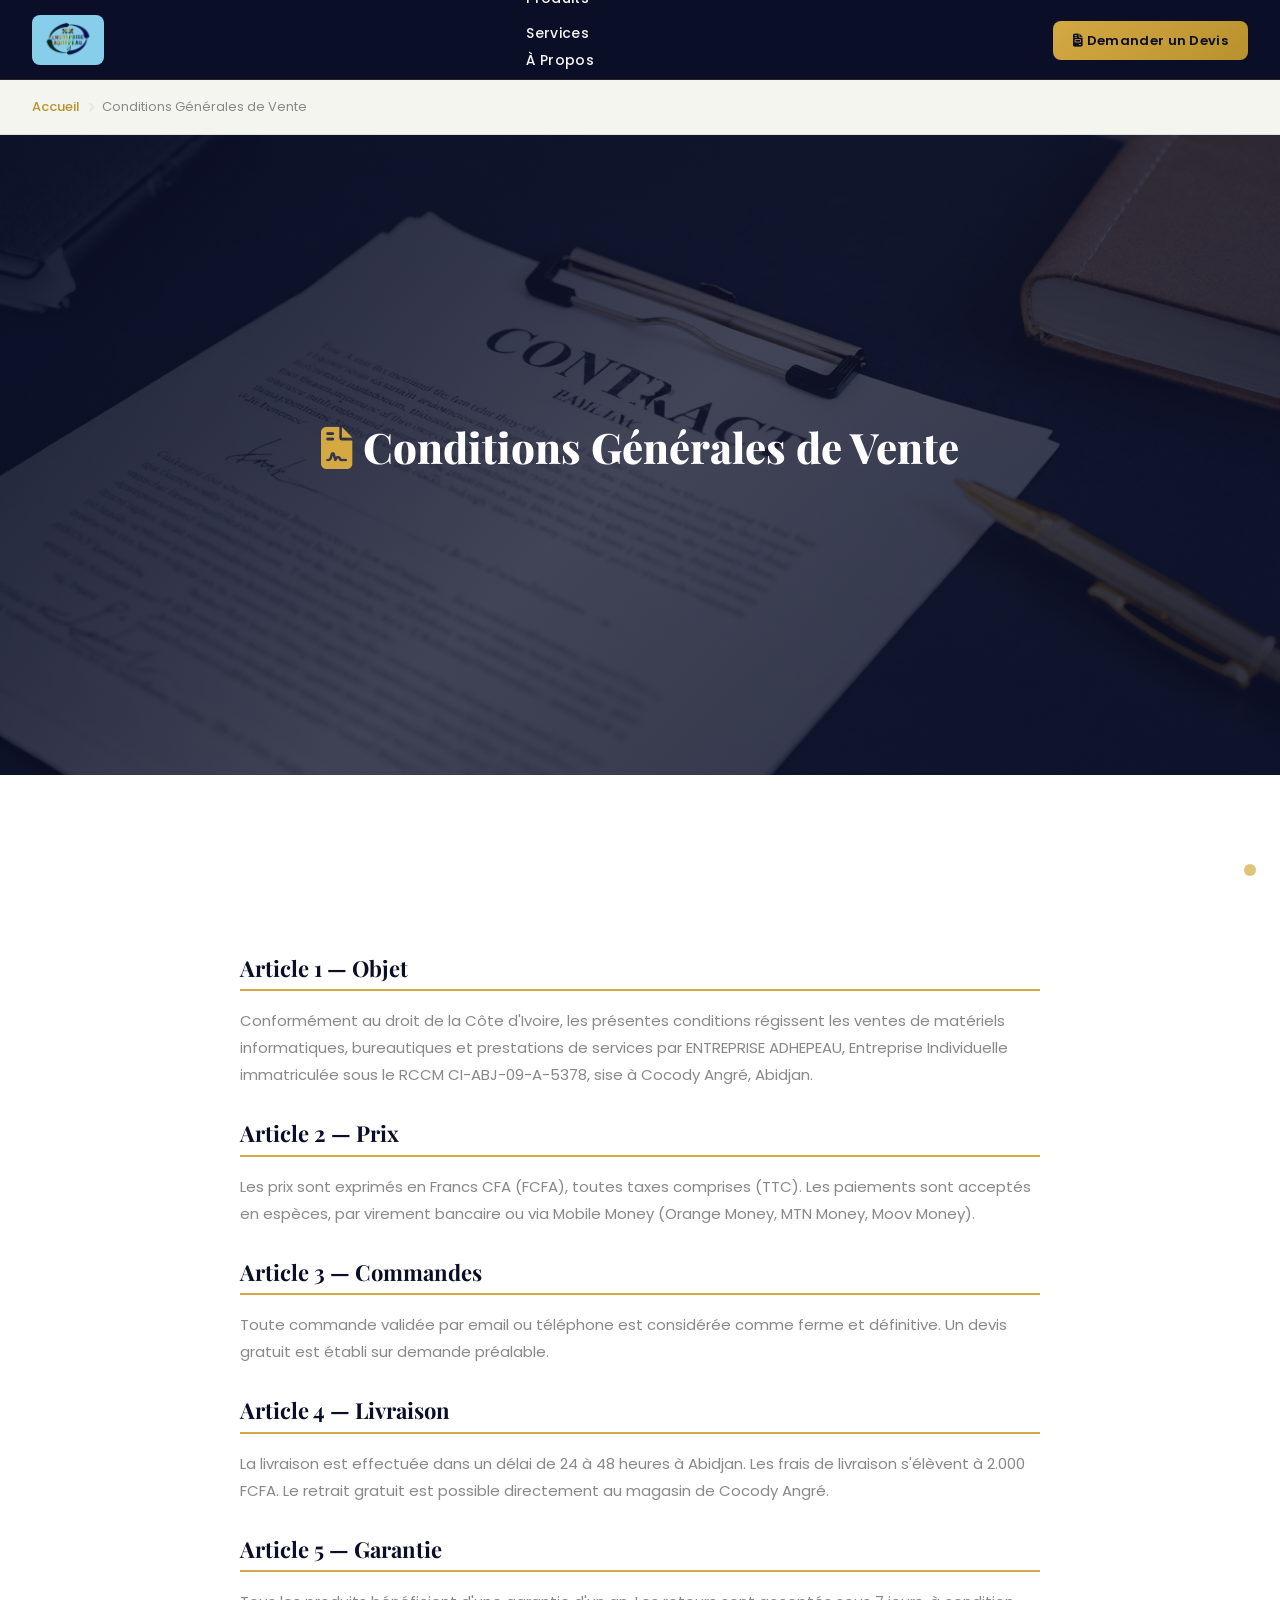
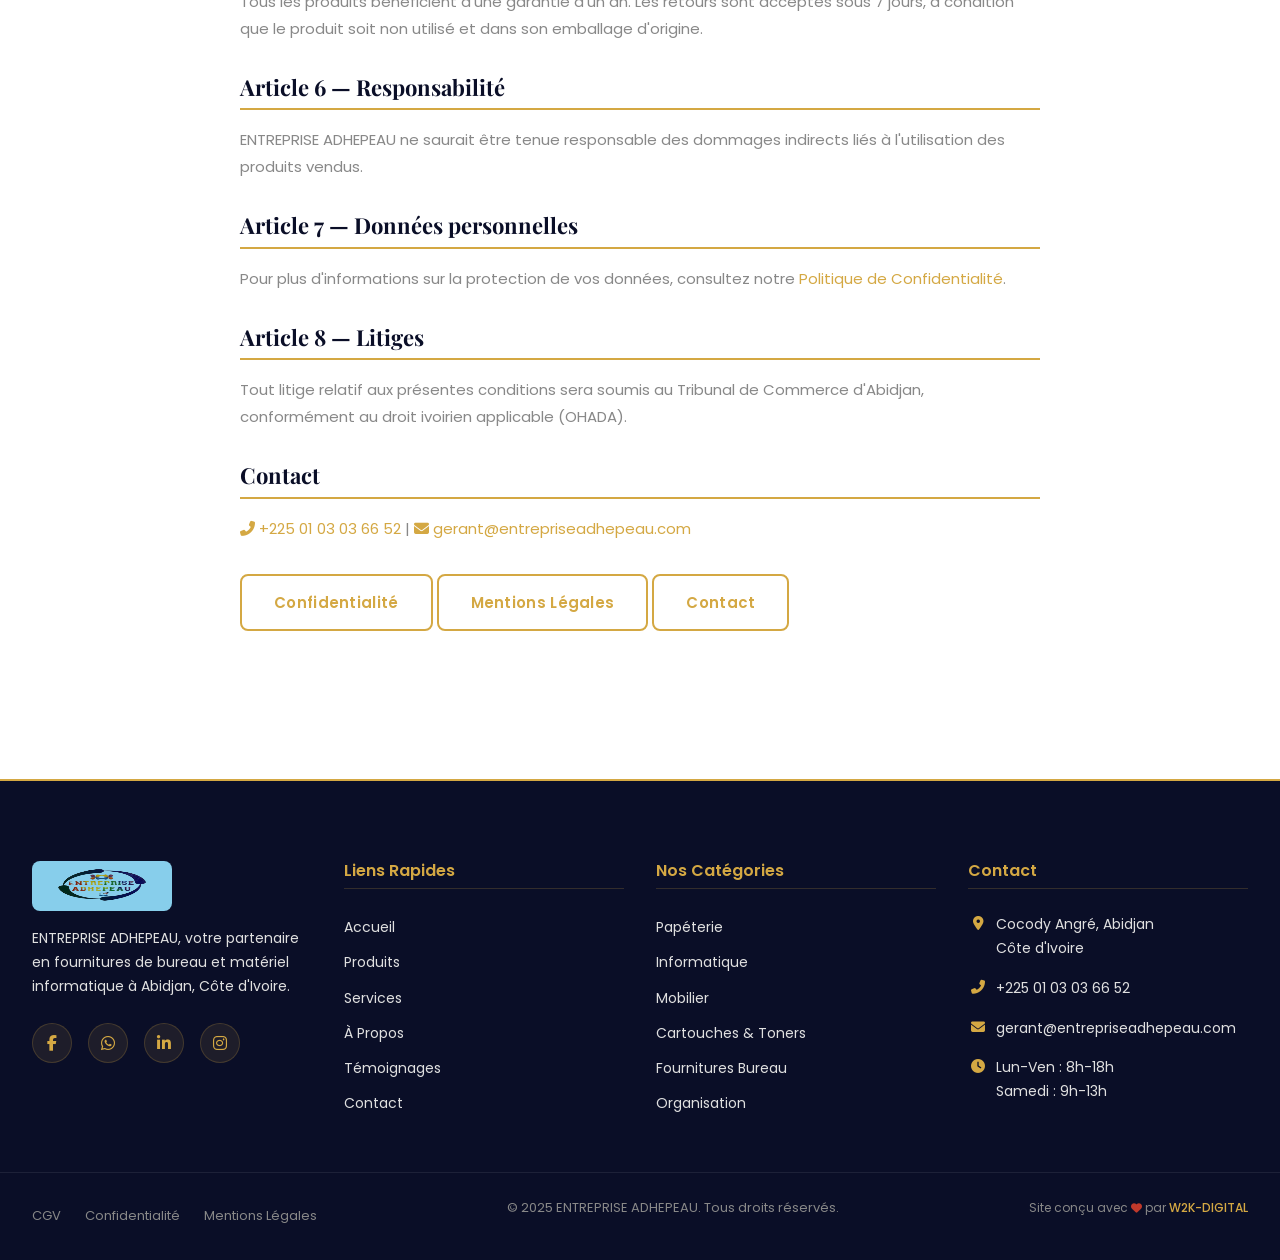
<file: cgv.html>
<!DOCTYPE html>
<html lang="fr">
<head>
  <meta charset="UTF-8">
  <meta name="viewport" content="width=device-width, initial-scale=1.0">
  <meta http-equiv="X-UA-Compatible" content="IE=edge">
  <title>CGV ENTREPRISE ADHEPEAU | Conditions Vente CI</title>
  <meta name="description" content="Conditions Générales Vente conformes droit ivoirien, RCCM CI-ABJ-09-A-5378. Achats sécurisés Abidjan Cocody !">
  <meta name="robots" content="index, follow">
  <link rel="canonical" href="https://entrepriseadhepeau.com/cgv.html">
  <meta property="og:title" content="CGV ENTREPRISE ADHEPEAU | Conditions Vente CI">
  <meta property="og:description" content="Conditions Générales Vente conformes droit ivoirien, RCCM CI-ABJ-09-A-5378. Achats sécurisés Abidjan Cocody !">
  <meta property="og:image" content="images/hero/hero-cgv.jpg">
  <meta property="og:url" content="https://entrepriseadhepeau.com/cgv.html">
  <meta property="og:type" content="website">
  <meta property="og:locale" content="fr_CI">
  <meta name="twitter:card" content="summary_large_image">
  <meta name="twitter:title" content="CGV ENTREPRISE ADHEPEAU | Conditions Vente CI">
  <meta name="twitter:description" content="Conditions Générales Vente conformes droit ivoirien, RCCM CI-ABJ-09-A-5378. Achats sécurisés Abidjan Cocody !">
  <meta name="twitter:image" content="images/hero/hero-cgv.jpg">
  <link rel="icon" type="image/x-icon" href="images/logo/favicon.ico">
  <link rel="stylesheet" href="https://cdnjs.cloudflare.com/ajax/libs/font-awesome/6.5.1/css/all.min.css">
  <link rel="preconnect" href="https://fonts.googleapis.com">
  <link rel="preconnect" href="https://fonts.gstatic.com" crossorigin>
  <link rel="stylesheet" href="https://fonts.googleapis.com/css2?family=Playfair+Display:wght@400;600;700;800&family=Poppins:wght@300;400;500;600;700&display=swap">
  <link rel="stylesheet" href="css/style.css">
</head>

<body data-next-page="confidentialite.html">

  <header class="header" role="banner"><div class="container"><div class="header-logo"><a href="index.html"><img src="images/logo/logo-adhepeau.png" alt="Logo ENTREPRISE ADHEPEAU" width="160" height="50"></a></div><nav class="nav-menu" role="navigation"><ul><li><a href="index.html">Accueil</a></li><li class="nav-has-dropdown"><span class="nav-dropdown-toggle"><a href="produits.html">Produits</a><i class="fas fa-chevron-down"></i></span><ul class="nav-dropdown"><li><a href="papeterie.html"><i class="fas fa-pen-fancy"></i> Papéterie</a></li><li><a href="fournitures-bureau.html"><i class="fas fa-paperclip"></i> Fournitures Bureau</a></li><li><a href="informatique.html"><i class="fas fa-desktop"></i> Informatique</a></li><li><a href="cartouches-toners.html"><i class="fas fa-fill-drip"></i> Cartouches &amp; Toners</a></li><li><a href="mobilier.html"><i class="fas fa-chair"></i> Mobilier Bureau</a></li><li><a href="organisation-classement.html"><i class="fas fa-folder-open"></i> Organisation &amp; Classement</a></li></ul></li><li><a href="services.html">Services</a></li><li><a href="a-propos.html">À Propos</a></li><li><a href="temoignages.html">Témoignages</a></li><li><a href="contact.html">Contact</a></li></ul></nav><div class="header-cta"><a href="contact.html" class="btn-cta-header"><i class="fas fa-file-invoice"></i> Demander un Devis</a></div><button class="hamburger" aria-label="Ouvrir le menu"><i class="fas fa-bars"></i></button></div></header>

  <div class="mobile-menu-overlay"></div>
  <div class="mobile-menu"><div class="mobile-menu-header"><img src="images/logo/logo-adhepeau.png" alt="Logo" width="120" height="38"><button class="mobile-menu-close"><i class="fas fa-times"></i></button></div><ul class="mobile-nav"><li><a href="index.html"><i class="fas fa-home"></i> Accueil</a></li><li><span class="mobile-dropdown-toggle"><a href="produits.html"><i class="fas fa-boxes"></i> Produits</a><i class="fas fa-chevron-down"></i></span><ul class="mobile-dropdown"><li><a href="papeterie.html"><i class="fas fa-pen-fancy"></i> Papéterie</a></li><li><a href="fournitures-bureau.html"><i class="fas fa-paperclip"></i> Fournitures Bureau</a></li><li><a href="informatique.html"><i class="fas fa-desktop"></i> Informatique</a></li><li><a href="cartouches-toners.html"><i class="fas fa-fill-drip"></i> Cartouches &amp; Toners</a></li><li><a href="mobilier.html"><i class="fas fa-chair"></i> Mobilier Bureau</a></li><li><a href="organisation-classement.html"><i class="fas fa-folder-open"></i> Organisation &amp; Classement</a></li></ul></li><li><a href="services.html"><i class="fas fa-tools"></i> Services</a></li><li><a href="a-propos.html"><i class="fas fa-building"></i> À Propos</a></li><li><a href="temoignages.html"><i class="fas fa-star"></i> Témoignages</a></li><li><a href="contact.html"><i class="fas fa-envelope"></i> Contact</a></li></ul><div class="mobile-menu-cta"><a href="contact.html" class="btn btn-primary"><i class="fas fa-file-invoice"></i> Demander un Devis</a></div></div>

  <div class="header-spacer"></div>

  <nav class="breadcrumbs" aria-label="Fil d'Ariane"><div class="container"><ol class="breadcrumbs-list"><li><a href="index.html">Accueil</a></li><li class="separator"><i class="fas fa-chevron-right" style="font-size:10px"></i></li><li><span>Conditions Générales de Vente</span></li></ol></div></nav>

  <main role="main">
    <section class="hero hero-inner" data-autoscroll>
      <div class="hero-bg"><picture><source srcset="images/hero/hero-cgv.webp" type="image/webp"><img src="images/hero/hero-cgv.jpg" alt="CGV ENTREPRISE ADHEPEAU" width="1920" height="600"></picture></div>
      <div class="hero-overlay"></div>
      <div class="container"><div class="hero-content"><h1><i class="fas fa-file-contract text-or"></i> Conditions Générales de Vente</h1></div></div>
    </section>

    <section class="section" data-autoscroll>
      <div class="container">
        <div class="legal-content">
          <h2>Article 1 — Objet</h2>
          <p>Conformément au droit de la Côte d'Ivoire, les présentes conditions régissent les ventes de matériels informatiques, bureautiques et prestations de services par ENTREPRISE ADHEPEAU, Entreprise Individuelle immatriculée sous le RCCM CI-ABJ-09-A-5378, sise à Cocody Angré, Abidjan.</p>

          <h2>Article 2 — Prix</h2>
          <p>Les prix sont exprimés en Francs CFA (FCFA), toutes taxes comprises (TTC). Les paiements sont acceptés en espèces, par virement bancaire ou via Mobile Money (Orange Money, MTN Money, Moov Money).</p>

          <h2>Article 3 — Commandes</h2>
          <p>Toute commande validée par email ou téléphone est considérée comme ferme et définitive. Un devis gratuit est établi sur demande préalable.</p>

          <h2>Article 4 — Livraison</h2>
          <p>La livraison est effectuée dans un délai de 24 à 48 heures à Abidjan. Les frais de livraison s'élèvent à 2.000 FCFA. Le retrait gratuit est possible directement au magasin de Cocody Angré.</p>

          <h2>Article 5 — Garantie</h2>
          <p>Tous les produits bénéficient d'une garantie d'un an. Les retours sont acceptés sous 7 jours, à condition que le produit soit non utilisé et dans son emballage d'origine.</p>

          <h2>Article 6 — Responsabilité</h2>
          <p>ENTREPRISE ADHEPEAU ne saurait être tenue responsable des dommages indirects liés à l'utilisation des produits vendus.</p>

          <h2>Article 7 — Données personnelles</h2>
          <p>Pour plus d'informations sur la protection de vos données, consultez notre <a href="confidentialite.html" style="color:var(--or-primary)">Politique de Confidentialité</a>.</p>

          <h2>Article 8 — Litiges</h2>
          <p>Tout litige relatif aux présentes conditions sera soumis au Tribunal de Commerce d'Abidjan, conformément au droit ivoirien applicable (OHADA).</p>

          <h2>Contact</h2>
          <p><i class="fas fa-phone-alt text-or"></i> <a href="tel:+2250103036652" style="color:var(--or-primary)">+225 01 03 03 66 52</a> | <i class="fas fa-envelope text-or"></i> <a href="mailto:gerant@entrepriseadhepeau.com" style="color:var(--or-primary)">gerant@entrepriseadhepeau.com</a></p>

          <div style="margin-top:32px"><a href="confidentialite.html" class="btn btn-secondary">Confidentialité</a> <a href="mentions-legales.html" class="btn btn-secondary">Mentions Légales</a> <a href="contact.html" class="btn btn-secondary">Contact</a></div>
        </div>
      </div>
    </section>
  </main>
  <footer class="footer" role="contentinfo"><div class="footer-main"><div class="container"><div class="footer-grid"><div class="footer-col footer-about"><img src="images/logo/logo-adhepeau.png" alt="Logo ENTREPRISE ADHEPEAU" width="140" height="44"><p>ENTREPRISE ADHEPEAU, votre partenaire en fournitures de bureau et matériel informatique à Abidjan, Côte d'Ivoire.</p><div class="footer-social"><a href="https://web.facebook.com/entrepriseadhepeau/" target="_blank" rel="noopener" title="Facebook"><i class="fab fa-facebook-f"></i></a><a href="https://wa.me/2250103036652" target="_blank" rel="noopener" title="WhatsApp"><i class="fab fa-whatsapp"></i></a><a href="https://ci.linkedin.com/in/jean-alexandre-adhepeau-01114312b" target="_blank" rel="noopener" title="LinkedIn"><i class="fab fa-linkedin-in"></i></a><a href="#" target="_blank" rel="noopener" title="Instagram"><i class="fab fa-instagram"></i></a></div></div><div class="footer-col"><h4>Liens Rapides</h4><ul class="footer-links"><li><a href="index.html">Accueil</a></li><li><a href="produits.html">Produits</a></li><li><a href="services.html">Services</a></li><li><a href="a-propos.html">À Propos</a></li><li><a href="temoignages.html">Témoignages</a></li><li><a href="contact.html">Contact</a></li></ul></div><div class="footer-col"><h4>Nos Catégories</h4><ul class="footer-links"><li><a href="papeterie.html">Papéterie</a></li><li><a href="informatique.html">Informatique</a></li><li><a href="mobilier.html">Mobilier</a></li><li><a href="cartouches-toners.html">Cartouches &amp; Toners</a></li><li><a href="fournitures-bureau.html">Fournitures Bureau</a></li><li><a href="organisation-classement.html">Organisation</a></li></ul></div><div class="footer-col"><h4>Contact</h4><div class="footer-contact-item"><i class="fas fa-map-marker-alt"></i><span>Cocody Angré, Abidjan<br>Côte d'Ivoire</span></div><div class="footer-contact-item"><i class="fas fa-phone-alt"></i><a href="tel:+2250103036652">+225 01 03 03 66 52</a></div><div class="footer-contact-item"><i class="fas fa-envelope"></i><a href="mailto:gerant@entrepriseadhepeau.com">gerant@entrepriseadhepeau.com</a></div><div class="footer-contact-item"><i class="fas fa-clock"></i><span>Lun-Ven : 8h-18h<br>Samedi : 9h-13h</span></div></div></div></div></div><div class="footer-bottom"><div class="container"><div class="footer-legal-links"><a href="cgv.html">CGV</a><a href="confidentialite.html">Confidentialité</a><a href="mentions-legales.html">Mentions Légales</a></div><p class="footer-copyright">&copy; 2025 ENTREPRISE ADHEPEAU. Tous droits réservés.</p><p class="footer-credit">Site conçu avec <i class="fas fa-heart"></i> par <a href="mailto:contact@w2k-digital.com">W2K-DIGITAL</a></p></div></div></footer>

  <button class="scroll-top" aria-label="Retour en haut"><i class="fas fa-chevron-up"></i></button>
  <script src="js/main.js"></script>
  <script src="js/auto-scroll.js"></script>
  <script>W2KAutoScroll.init({ speed: 'slow', pauseDuration: 12, inactivityDelay: 45, showIndicator: true });</script>
</body>
</html>
</file>
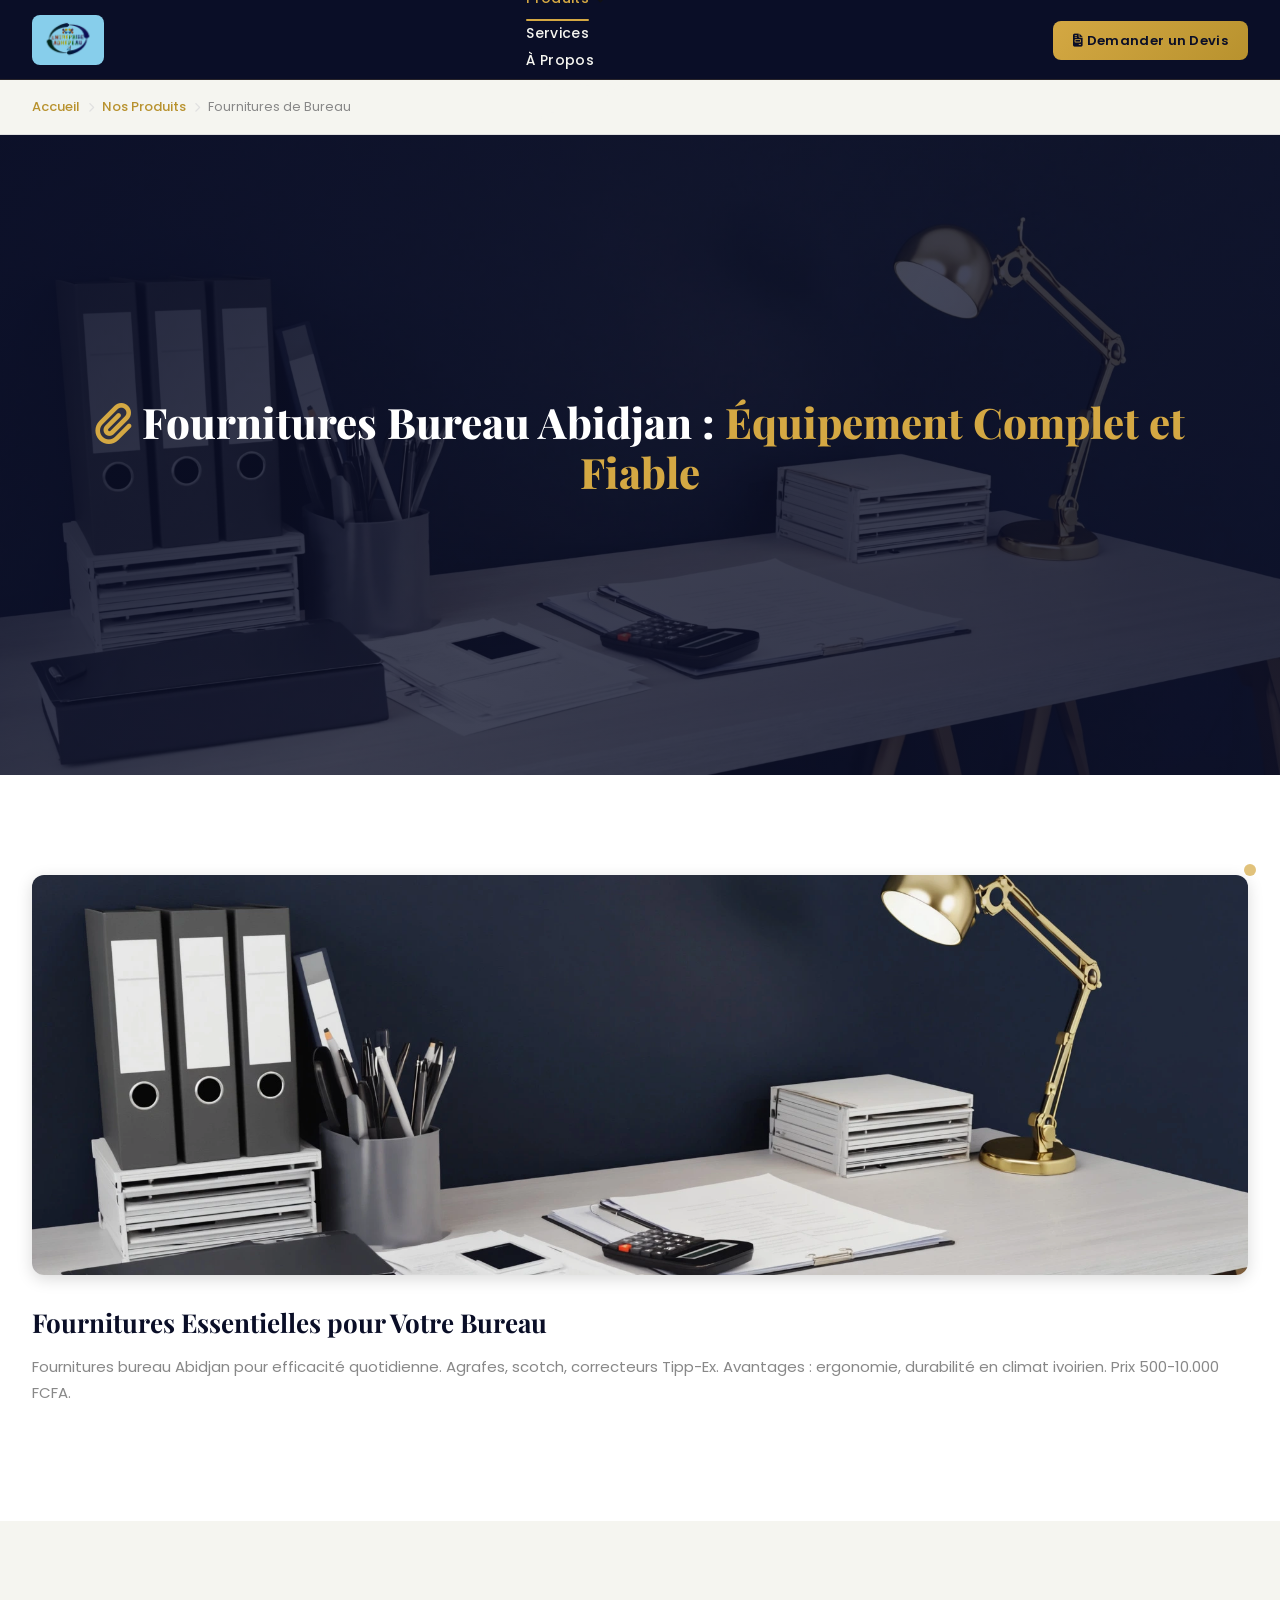
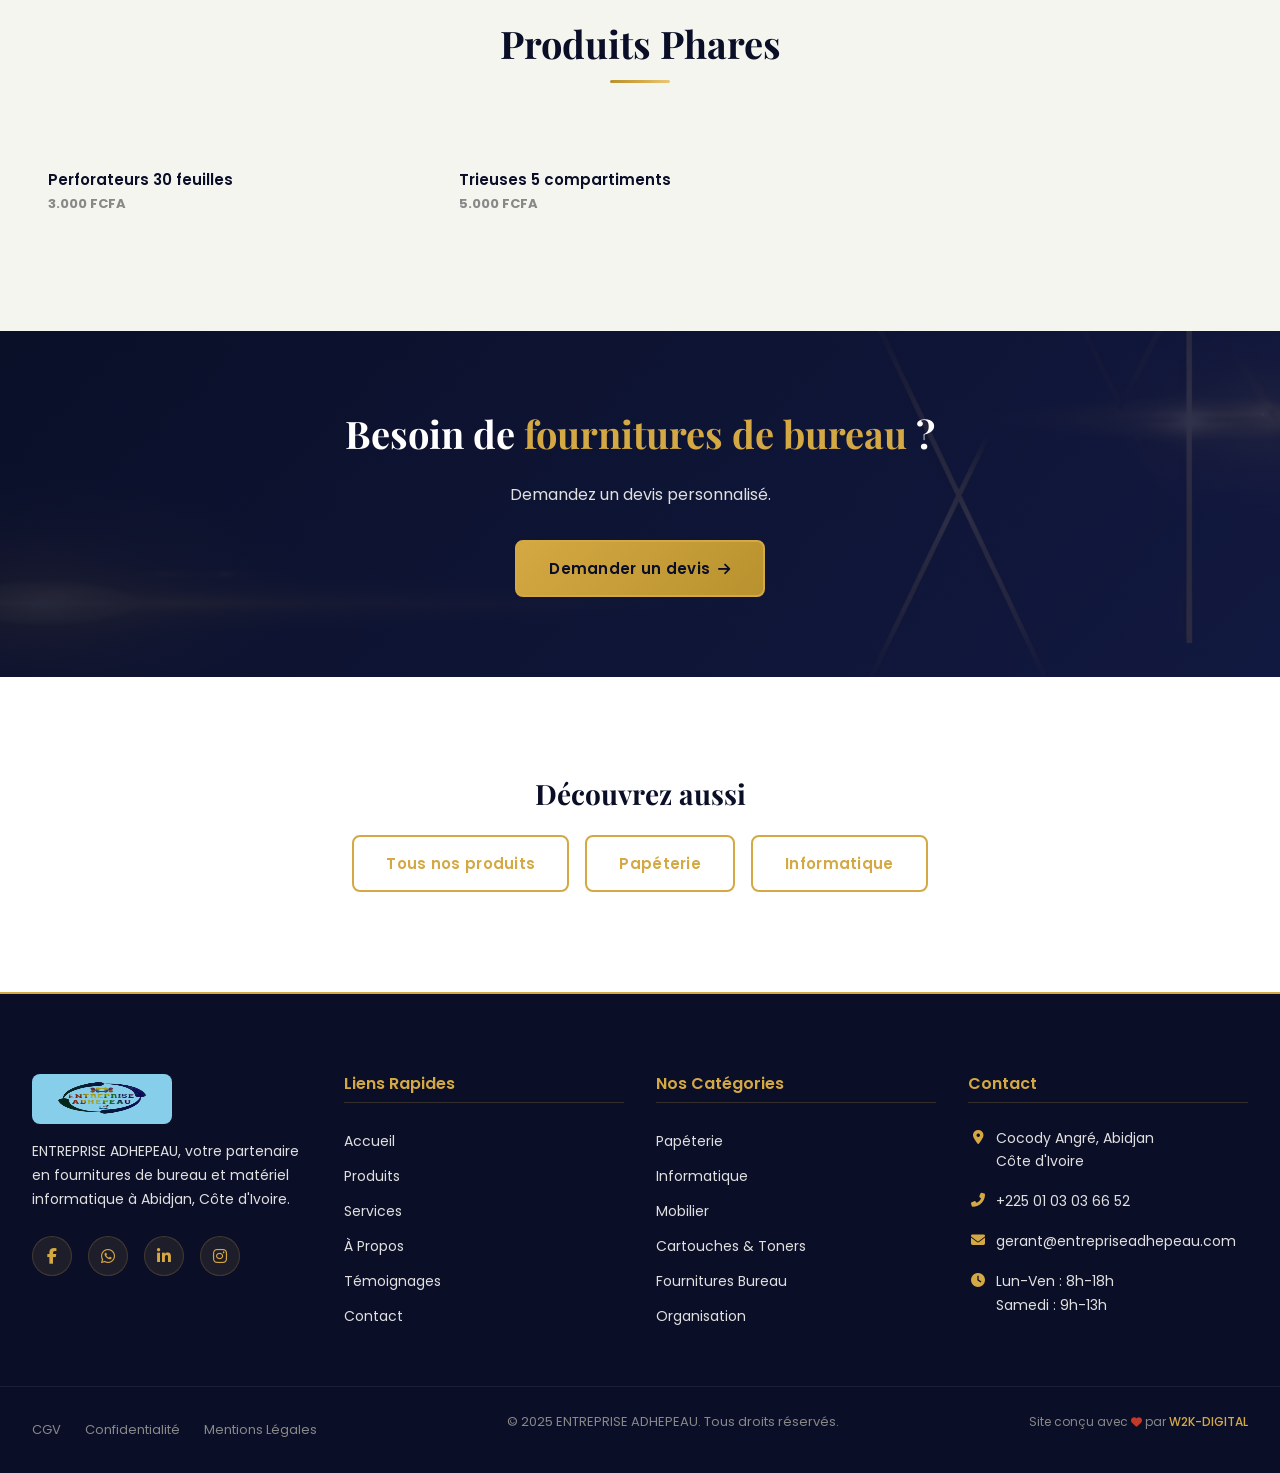
<file: fournitures-bureau.html>
<!DOCTYPE html>
<html lang="fr">
<head>
  <meta charset="UTF-8">
  <meta name="viewport" content="width=device-width, initial-scale=1.0">
  <meta http-equiv="X-UA-Compatible" content="IE=edge">
  <title>Fournitures Bureau Abidjan | Accessoires Côte d'Ivoire</title>
  <meta name="description" content="Agrafes, trieuses, perforateurs : fournitures bureau Abidjan chez ENTREPRISE ADHEPEAU Cocody. Qualité pro, livraison Côte d'Ivoire !">
  <meta name="robots" content="index, follow">
  <link rel="canonical" href="https://entrepriseadhepeau.com/fournitures-bureau.html">
  <meta property="og:title" content="Fournitures Bureau Abidjan | Accessoires Côte d'Ivoire">
  <meta property="og:description" content="Agrafes, trieuses, perforateurs : fournitures bureau Abidjan chez ENTREPRISE ADHEPEAU Cocody. Qualité pro, livraison Côte d'Ivoire !">
  <meta property="og:image" content="images/categories/cat-fournitures-bureau.jpg">
  <meta property="og:url" content="https://entrepriseadhepeau.com/fournitures-bureau.html">
  <meta property="og:type" content="website">
  <meta property="og:locale" content="fr_CI">
  <meta name="twitter:card" content="summary_large_image">
  <meta name="twitter:title" content="Fournitures Bureau Abidjan | Accessoires Côte d'Ivoire">
  <meta name="twitter:description" content="Agrafes, trieuses, perforateurs : fournitures bureau Abidjan chez ENTREPRISE ADHEPEAU Cocody. Qualité pro, livraison Côte d'Ivoire !">
  <meta name="twitter:image" content="images/categories/cat-fournitures-bureau.jpg">
  <link rel="icon" type="image/x-icon" href="images/logo/favicon.ico">
  <link rel="stylesheet" href="https://cdnjs.cloudflare.com/ajax/libs/font-awesome/6.5.1/css/all.min.css">
  <link rel="preconnect" href="https://fonts.googleapis.com">
  <link rel="preconnect" href="https://fonts.gstatic.com" crossorigin>
  <link rel="stylesheet" href="https://fonts.googleapis.com/css2?family=Playfair+Display:wght@400;600;700;800&family=Poppins:wght@300;400;500;600;700&display=swap">
  <link rel="stylesheet" href="css/style.css">
</head>

<body data-next-page="informatique.html">

  <!-- Header sticky -->
  <header class="header" role="banner">
    <div class="container">
      <div class="header-logo"><a href="index.html" title="ENTREPRISE ADHEPEAU - Accueil"><img src="images/logo/logo-adhepeau.png" alt="Logo ENTREPRISE ADHEPEAU" width="160" height="50"></a></div>
      <nav class="nav-menu" role="navigation" aria-label="Menu principal">
        <ul>
          <li><a href="index.html">Accueil</a></li>
          <li class="nav-has-dropdown">
            <span class="nav-dropdown-toggle"><a href="produits.html" class="active">Produits</a><i class="fas fa-chevron-down"></i></span>
            <ul class="nav-dropdown">
              <li><a href="papeterie.html"><i class="fas fa-pen-fancy"></i> Papéterie</a></li>
              <li><a href="fournitures-bureau.html" class="active"><i class="fas fa-paperclip"></i> Fournitures Bureau</a></li>
              <li><a href="informatique.html"><i class="fas fa-desktop"></i> Informatique</a></li>
              <li><a href="cartouches-toners.html"><i class="fas fa-fill-drip"></i> Cartouches &amp; Toners</a></li>
              <li><a href="mobilier.html"><i class="fas fa-chair"></i> Mobilier Bureau</a></li>
              <li><a href="organisation-classement.html"><i class="fas fa-folder-open"></i> Organisation &amp; Classement</a></li>
            </ul>
          </li>
          <li><a href="services.html">Services</a></li>
          <li><a href="a-propos.html">À Propos</a></li>
          <li><a href="temoignages.html">Témoignages</a></li>
          <li><a href="contact.html">Contact</a></li>
        </ul>
      </nav>
      <div class="header-cta"><a href="contact.html" class="btn-cta-header"><i class="fas fa-file-invoice"></i> Demander un Devis</a></div>
      <button class="hamburger" aria-label="Ouvrir le menu"><i class="fas fa-bars"></i></button>
    </div>
  </header>

  <!-- Menu mobile -->
  <div class="mobile-menu-overlay"></div>
  <div class="mobile-menu" role="navigation" aria-label="Menu mobile">
    <div class="mobile-menu-header">
      <img src="images/logo/logo-adhepeau.png" alt="Logo ADHEPEAU" width="120" height="38">
      <button class="mobile-menu-close" aria-label="Fermer le menu"><i class="fas fa-times"></i></button>
    </div>
    <ul class="mobile-nav">
      <li><a href="index.html"><i class="fas fa-home"></i> Accueil</a></li>
      <li>
        <span class="mobile-dropdown-toggle"><a href="produits.html"><i class="fas fa-boxes"></i> Produits</a><i class="fas fa-chevron-down"></i></span>
        <ul class="mobile-dropdown">
          <li><a href="papeterie.html"><i class="fas fa-pen-fancy"></i> Papéterie</a></li>
          <li><a href="fournitures-bureau.html"><i class="fas fa-paperclip"></i> Fournitures Bureau</a></li>
          <li><a href="informatique.html"><i class="fas fa-desktop"></i> Informatique</a></li>
          <li><a href="cartouches-toners.html"><i class="fas fa-fill-drip"></i> Cartouches &amp; Toners</a></li>
          <li><a href="mobilier.html"><i class="fas fa-chair"></i> Mobilier Bureau</a></li>
          <li><a href="organisation-classement.html"><i class="fas fa-folder-open"></i> Organisation &amp; Classement</a></li>
        </ul>
      </li>
      <li><a href="services.html"><i class="fas fa-tools"></i> Services</a></li>
      <li><a href="a-propos.html"><i class="fas fa-building"></i> À Propos</a></li>
      <li><a href="temoignages.html"><i class="fas fa-star"></i> Témoignages</a></li>
      <li><a href="contact.html"><i class="fas fa-envelope"></i> Contact</a></li>
    </ul>
    <div class="mobile-menu-cta"><a href="contact.html" class="btn btn-primary"><i class="fas fa-file-invoice"></i> Demander un Devis</a></div>
  </div>

  <div class="header-spacer"></div>

  <!-- Breadcrumbs -->
  <nav class="breadcrumbs" aria-label="Fil d'Ariane"><div class="container"><ol class="breadcrumbs-list"><li><a href="index.html">Accueil</a></li><li class="separator"><i class="fas fa-chevron-right" style="font-size:10px"></i></li><li><a href="produits.html">Nos Produits</a></li><li class="separator"><i class="fas fa-chevron-right" style="font-size:10px"></i></li><li><span>Fournitures de Bureau</span></li></ol></div></nav>

  <main role="main">
    <!-- Héro -->
    <section class="hero hero-inner" data-autoscroll>
      <div class="hero-bg"><picture><source srcset="images/categories/cat-fournitures-bureau.webp" type="image/webp"><img src="images/categories/cat-fournitures-bureau.jpg" alt="Fournitures de bureau Abidjan Cocody" width="1920" height="600"></picture></div>
      <div class="hero-overlay"></div>
      <div class="container"><div class="hero-content"><h1><i class="fas fa-paperclip text-or"></i> Fournitures Bureau Abidjan : <span>Équipement Complet et Fiable</span></h1></div></div>
    </section>

    <!-- Description -->
    <section class="section" data-autoscroll>
      <div class="container">
        <div class="about-grid">
          <div class="about-image"><picture><source srcset="images/categories/cat-fournitures-bureau.webp" type="image/webp"><img src="images/categories/cat-fournitures-bureau.jpg" alt="Fournitures bureau Abidjan" loading="lazy" width="600" height="400"></picture></div>
          <div class="about-text">
            <h2>Fournitures Essentielles pour Votre Bureau</h2>
            <p>Fournitures bureau Abidjan pour efficacité quotidienne. Agrafes, scotch, correcteurs Tipp-Ex. Avantages : ergonomie, durabilité en climat ivoirien. Prix 500-10.000 FCFA.</p>
          </div>
        </div>
      </div>
    </section>

    <!-- Produits phares -->
    <section class="section section-blanc-casse" data-autoscroll>
      <div class="container">
        <div class="section-title"><h2>Produits Phares</h2></div>
        <div class="produits-liste">
          <div class="produit-item fade-in"><div class="produit-item-info"><h4>Perforateurs 30 feuilles</h4><p class="produit-prix">3.000 FCFA</p></div></div>
          <div class="produit-item fade-in"><div class="produit-item-info"><h4>Trieuses 5 compartiments</h4><p class="produit-prix">5.000 FCFA</p></div></div>
        </div>
      </div>
    </section>

    <!-- CTA -->
    <section class="section-cta" data-autoscroll>
      <div class="hero-bg"><picture><source srcset="images/bg/bg-cta.webp" type="image/webp"><img src="images/bg/bg-cta.jpg" alt="Devis fournitures bureau Abidjan" loading="lazy" width="1920" height="600"></picture></div>
      <div class="hero-overlay"></div>
      <div class="container"><div class="cta-content"><h2>Besoin de <span>fournitures de bureau</span> ?</h2><p>Demandez un devis personnalisé.</p><a href="contact.html" class="btn btn-primary">Demander un devis <i class="fas fa-arrow-right"></i></a></div></div>
    </section>

    <!-- Liens internes -->
    <section class="section" data-autoscroll>
      <div class="container text-center"><h3>Découvrez aussi</h3><div class="hero-buttons" style="justify-content:center; margin-top:24px"><a href="produits.html" class="btn btn-secondary">Tous nos produits</a><a href="papeterie.html" class="btn btn-secondary">Papéterie</a><a href="informatique.html" class="btn btn-secondary">Informatique</a></div></div>
    </section>
  </main>
  <footer class="footer" role="contentinfo"><div class="footer-main"><div class="container"><div class="footer-grid"><div class="footer-col footer-about"><img src="images/logo/logo-adhepeau.png" alt="Logo ENTREPRISE ADHEPEAU" width="140" height="44"><p>ENTREPRISE ADHEPEAU, votre partenaire en fournitures de bureau et matériel informatique à Abidjan, Côte d'Ivoire.</p><div class="footer-social"><a href="https://web.facebook.com/entrepriseadhepeau/" target="_blank" rel="noopener" title="Facebook"><i class="fab fa-facebook-f"></i></a><a href="https://wa.me/2250103036652" target="_blank" rel="noopener" title="WhatsApp"><i class="fab fa-whatsapp"></i></a><a href="https://ci.linkedin.com/in/jean-alexandre-adhepeau-01114312b" target="_blank" rel="noopener" title="LinkedIn"><i class="fab fa-linkedin-in"></i></a><a href="#" target="_blank" rel="noopener" title="Instagram"><i class="fab fa-instagram"></i></a></div></div><div class="footer-col"><h4>Liens Rapides</h4><ul class="footer-links"><li><a href="index.html">Accueil</a></li><li><a href="produits.html">Produits</a></li><li><a href="services.html">Services</a></li><li><a href="a-propos.html">À Propos</a></li><li><a href="temoignages.html">Témoignages</a></li><li><a href="contact.html">Contact</a></li></ul></div><div class="footer-col"><h4>Nos Catégories</h4><ul class="footer-links"><li><a href="papeterie.html">Papéterie</a></li><li><a href="informatique.html">Informatique</a></li><li><a href="mobilier.html">Mobilier</a></li><li><a href="cartouches-toners.html">Cartouches &amp; Toners</a></li><li><a href="fournitures-bureau.html">Fournitures Bureau</a></li><li><a href="organisation-classement.html">Organisation</a></li></ul></div><div class="footer-col"><h4>Contact</h4><div class="footer-contact-item"><i class="fas fa-map-marker-alt"></i><span>Cocody Angré, Abidjan<br>Côte d'Ivoire</span></div><div class="footer-contact-item"><i class="fas fa-phone-alt"></i><a href="tel:+2250103036652">+225 01 03 03 66 52</a></div><div class="footer-contact-item"><i class="fas fa-envelope"></i><a href="mailto:gerant@entrepriseadhepeau.com">gerant@entrepriseadhepeau.com</a></div><div class="footer-contact-item"><i class="fas fa-clock"></i><span>Lun-Ven : 8h-18h<br>Samedi : 9h-13h</span></div></div></div></div></div><div class="footer-bottom"><div class="container"><div class="footer-legal-links"><a href="cgv.html">CGV</a><a href="confidentialite.html">Confidentialité</a><a href="mentions-legales.html">Mentions Légales</a></div><p class="footer-copyright">&copy; 2025 ENTREPRISE ADHEPEAU. Tous droits réservés.</p><p class="footer-credit">Site conçu avec <i class="fas fa-heart"></i> par <a href="mailto:contact@w2k-digital.com">W2K-DIGITAL</a></p></div></div></footer>

  <button class="scroll-top" aria-label="Retour en haut"><i class="fas fa-chevron-up"></i></button>
  <script src="js/main.js"></script>
  <script src="js/auto-scroll.js"></script>
  <script>W2KAutoScroll.init({ speed: 'slow', pauseDuration: 12, inactivityDelay: 45, showIndicator: true });</script>
</body>
</html>
</file>
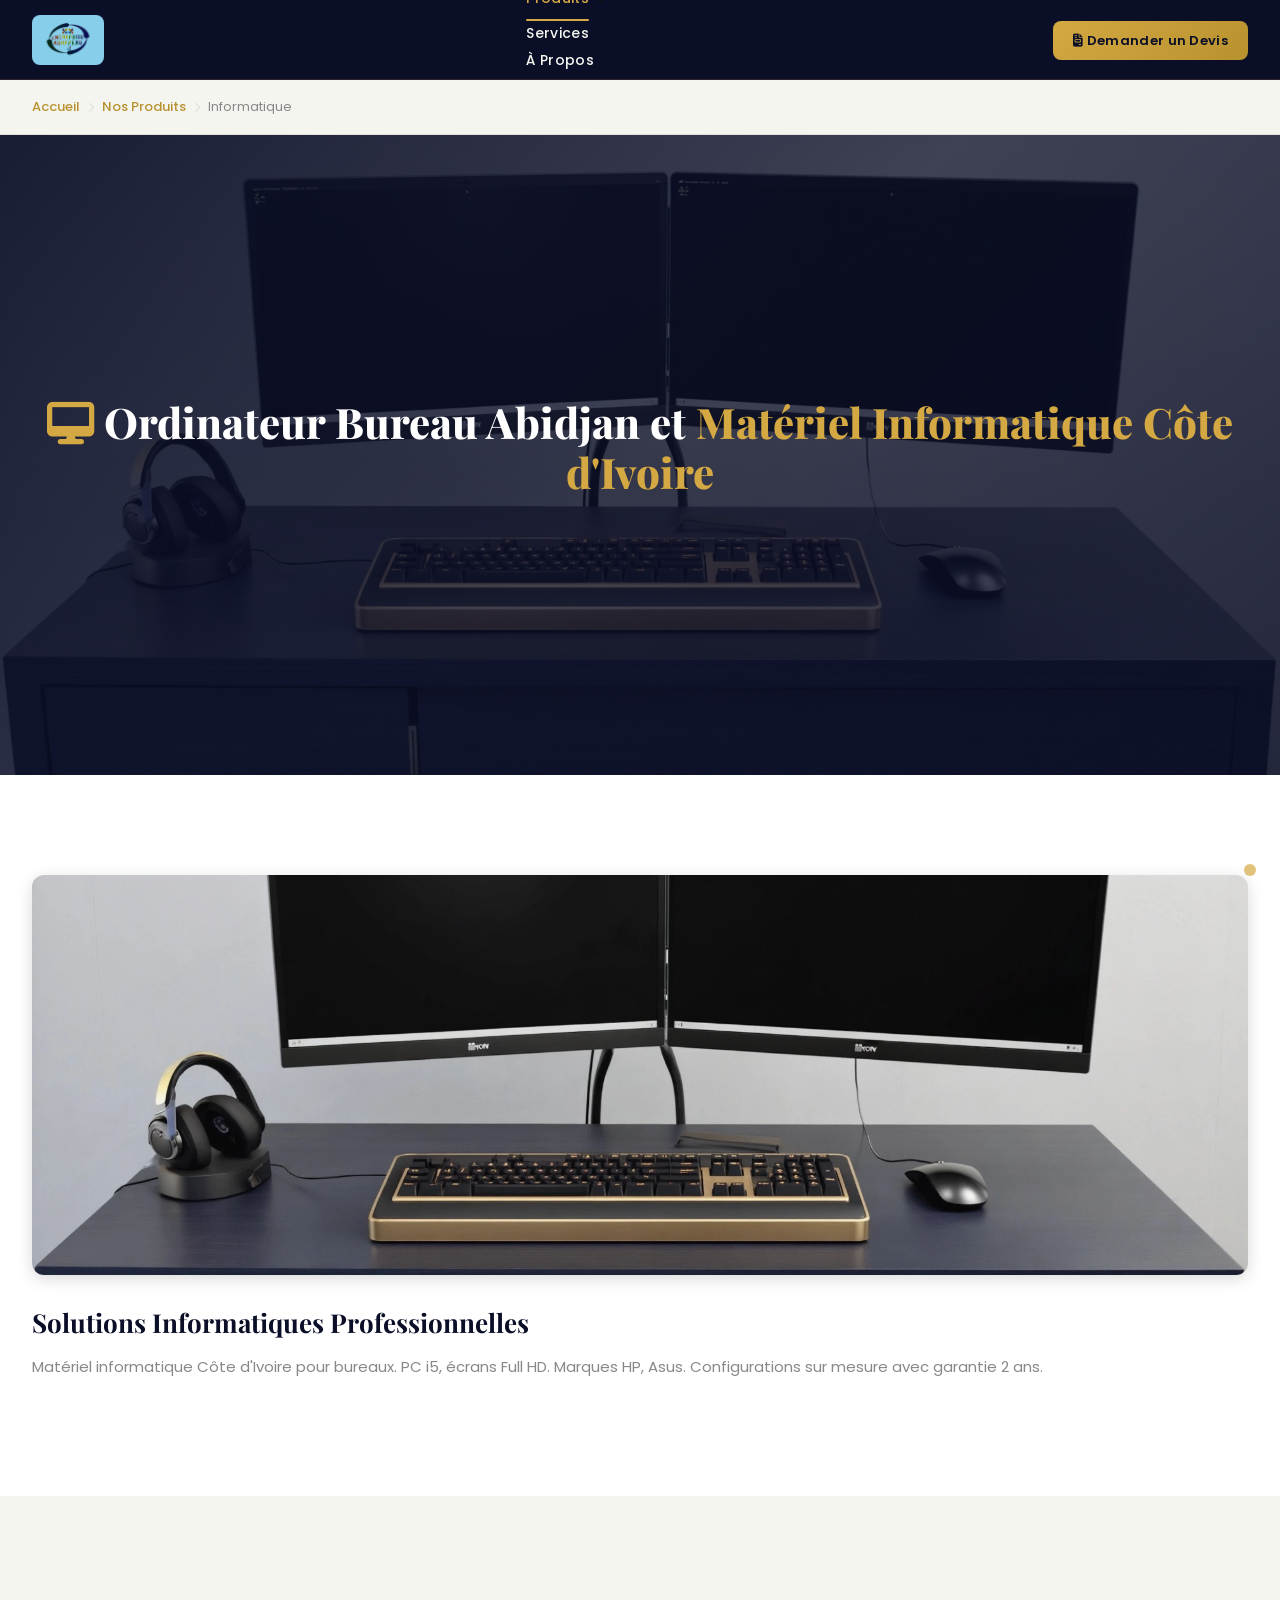
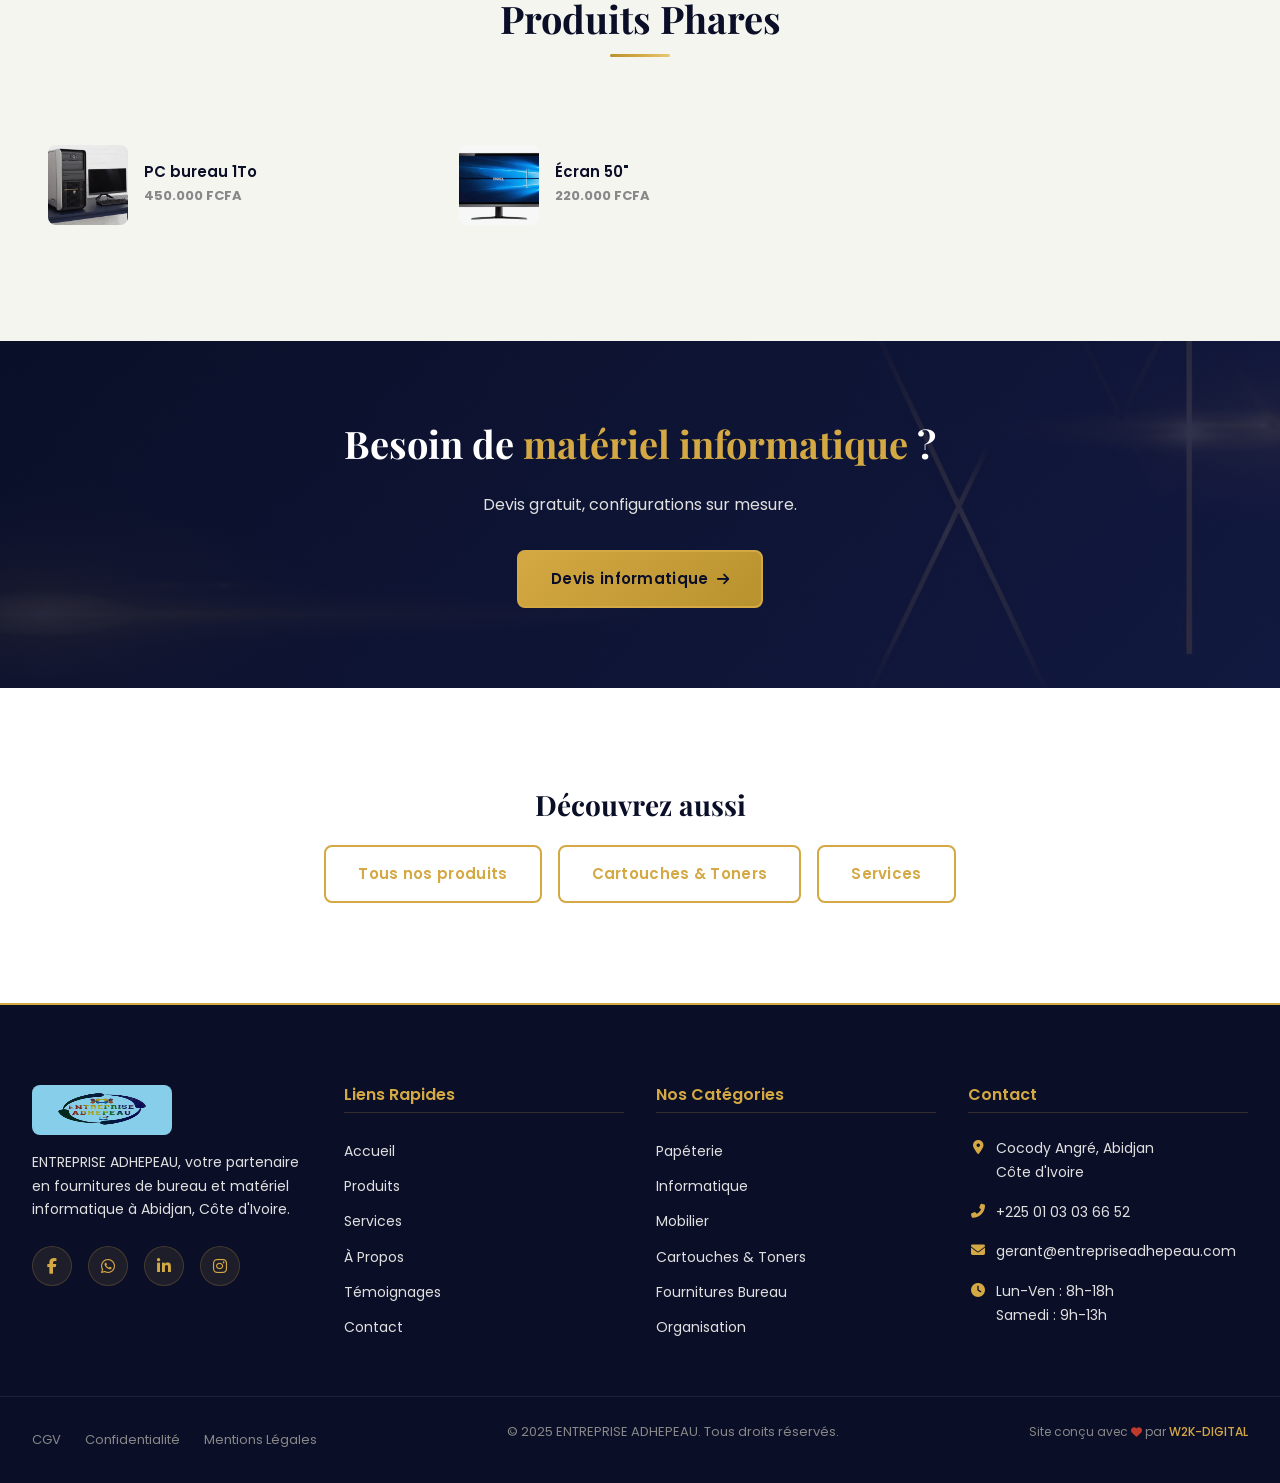
<file: informatique.html>
<!DOCTYPE html>
<html lang="fr">
<head>
  <meta charset="UTF-8">
  <meta name="viewport" content="width=device-width, initial-scale=1.0">
  <meta http-equiv="X-UA-Compatible" content="IE=edge">
  <title>Ordinateur Bureau Abidjan | Matériel Informatique CI</title>
  <meta name="description" content="PC, écrans, périphériques informatique Abidjan Cocody Angré. ENTREPRISE ADHEPEAU : configs pro Côte d'Ivoire, garantie incluse !">
  <meta name="robots" content="index, follow">
  <link rel="canonical" href="https://entrepriseadhepeau.com/informatique.html">
  <meta property="og:title" content="Ordinateur Bureau Abidjan | Matériel Informatique CI">
  <meta property="og:description" content="PC, écrans, périphériques informatique Abidjan Cocody Angré. ENTREPRISE ADHEPEAU : configs pro Côte d'Ivoire, garantie incluse !">
  <meta property="og:image" content="images/categories/cat-bureau-informatique.jpg">
  <meta property="og:url" content="https://entrepriseadhepeau.com/informatique.html">
  <meta property="og:type" content="website">
  <meta property="og:locale" content="fr_CI">
  <meta name="twitter:card" content="summary_large_image">
  <meta name="twitter:title" content="Ordinateur Bureau Abidjan | Matériel Informatique CI">
  <meta name="twitter:description" content="PC, écrans, périphériques informatique Abidjan Cocody Angré. ENTREPRISE ADHEPEAU : configs pro Côte d'Ivoire, garantie incluse !">
  <meta name="twitter:image" content="images/categories/cat-bureau-informatique.jpg">
  <link rel="icon" type="image/x-icon" href="images/logo/favicon.ico">
  <link rel="stylesheet" href="https://cdnjs.cloudflare.com/ajax/libs/font-awesome/6.5.1/css/all.min.css">
  <link rel="preconnect" href="https://fonts.googleapis.com">
  <link rel="preconnect" href="https://fonts.gstatic.com" crossorigin>
  <link rel="stylesheet" href="https://fonts.googleapis.com/css2?family=Playfair+Display:wght@400;600;700;800&family=Poppins:wght@300;400;500;600;700&display=swap">
  <link rel="stylesheet" href="css/style.css">
</head>

<body data-next-page="cartouches-toners.html">

  <!-- Header sticky -->
  <header class="header" role="banner">
    <div class="container">
      <div class="header-logo"><a href="index.html" title="ENTREPRISE ADHEPEAU - Accueil"><img src="images/logo/logo-adhepeau.png" alt="Logo ENTREPRISE ADHEPEAU" width="160" height="50"></a></div>
      <nav class="nav-menu" role="navigation" aria-label="Menu principal">
        <ul>
          <li><a href="index.html">Accueil</a></li>
          <li class="nav-has-dropdown">
            <span class="nav-dropdown-toggle"><a href="produits.html" class="active">Produits</a><i class="fas fa-chevron-down"></i></span>
            <ul class="nav-dropdown">
              <li><a href="papeterie.html"><i class="fas fa-pen-fancy"></i> Papéterie</a></li>
              <li><a href="fournitures-bureau.html"><i class="fas fa-paperclip"></i> Fournitures Bureau</a></li>
              <li><a href="informatique.html" class="active"><i class="fas fa-desktop"></i> Informatique</a></li>
              <li><a href="cartouches-toners.html"><i class="fas fa-fill-drip"></i> Cartouches &amp; Toners</a></li>
              <li><a href="mobilier.html"><i class="fas fa-chair"></i> Mobilier Bureau</a></li>
              <li><a href="organisation-classement.html"><i class="fas fa-folder-open"></i> Organisation &amp; Classement</a></li>
            </ul>
          </li>
          <li><a href="services.html">Services</a></li>
          <li><a href="a-propos.html">À Propos</a></li>
          <li><a href="temoignages.html">Témoignages</a></li>
          <li><a href="contact.html">Contact</a></li>
        </ul>
      </nav>
      <div class="header-cta"><a href="contact.html" class="btn-cta-header"><i class="fas fa-file-invoice"></i> Demander un Devis</a></div>
      <button class="hamburger" aria-label="Ouvrir le menu"><i class="fas fa-bars"></i></button>
    </div>
  </header>

  <!-- Menu mobile -->
  <div class="mobile-menu-overlay"></div>
  <div class="mobile-menu" role="navigation" aria-label="Menu mobile">
    <div class="mobile-menu-header">
      <img src="images/logo/logo-adhepeau.png" alt="Logo ADHEPEAU" width="120" height="38">
      <button class="mobile-menu-close" aria-label="Fermer le menu"><i class="fas fa-times"></i></button>
    </div>
    <ul class="mobile-nav">
      <li><a href="index.html"><i class="fas fa-home"></i> Accueil</a></li>
      <li>
        <span class="mobile-dropdown-toggle"><a href="produits.html"><i class="fas fa-boxes"></i> Produits</a><i class="fas fa-chevron-down"></i></span>
        <ul class="mobile-dropdown">
          <li><a href="papeterie.html"><i class="fas fa-pen-fancy"></i> Papéterie</a></li>
          <li><a href="fournitures-bureau.html"><i class="fas fa-paperclip"></i> Fournitures Bureau</a></li>
          <li><a href="informatique.html"><i class="fas fa-desktop"></i> Informatique</a></li>
          <li><a href="cartouches-toners.html"><i class="fas fa-fill-drip"></i> Cartouches &amp; Toners</a></li>
          <li><a href="mobilier.html"><i class="fas fa-chair"></i> Mobilier Bureau</a></li>
          <li><a href="organisation-classement.html"><i class="fas fa-folder-open"></i> Organisation &amp; Classement</a></li>
        </ul>
      </li>
      <li><a href="services.html"><i class="fas fa-tools"></i> Services</a></li>
      <li><a href="a-propos.html"><i class="fas fa-building"></i> À Propos</a></li>
      <li><a href="temoignages.html"><i class="fas fa-star"></i> Témoignages</a></li>
      <li><a href="contact.html"><i class="fas fa-envelope"></i> Contact</a></li>
    </ul>
    <div class="mobile-menu-cta"><a href="contact.html" class="btn btn-primary"><i class="fas fa-file-invoice"></i> Demander un Devis</a></div>
  </div>

  <div class="header-spacer"></div>

  <nav class="breadcrumbs" aria-label="Fil d'Ariane"><div class="container"><ol class="breadcrumbs-list"><li><a href="index.html">Accueil</a></li><li class="separator"><i class="fas fa-chevron-right" style="font-size:10px"></i></li><li><a href="produits.html">Nos Produits</a></li><li class="separator"><i class="fas fa-chevron-right" style="font-size:10px"></i></li><li><span>Informatique</span></li></ol></div></nav>

  <main role="main">
    <section class="hero hero-inner" data-autoscroll>
      <div class="hero-bg"><picture><source srcset="images/categories/cat-bureau-informatique.webp" type="image/webp"><img src="images/categories/cat-bureau-informatique.jpg" alt="Matériel informatique Abidjan" width="1920" height="600"></picture></div>
      <div class="hero-overlay"></div>
      <div class="container"><div class="hero-content"><h1><i class="fas fa-desktop text-or"></i> Ordinateur Bureau Abidjan et <span>Matériel Informatique Côte d'Ivoire</span></h1></div></div>
    </section>

    <section class="section" data-autoscroll>
      <div class="container">
        <div class="about-grid">
          <div class="about-image"><picture><source srcset="images/categories/cat-bureau-informatique.webp" type="image/webp"><img src="images/categories/cat-bureau-informatique.jpg" alt="Informatique Abidjan" loading="lazy" width="600" height="400"></picture></div>
          <div class="about-text">
            <h2>Solutions Informatiques Professionnelles</h2>
            <p>Matériel informatique Côte d'Ivoire pour bureaux. PC i5, écrans Full HD. Marques HP, Asus. Configurations sur mesure avec garantie 2 ans.</p>
          </div>
        </div>
      </div>
    </section>

    <section class="section section-blanc-casse" data-autoscroll>
      <div class="container">
        <div class="section-title"><h2>Produits Phares</h2></div>
        <div class="produits-liste">
          <div class="produit-item fade-in"><div class="produit-item-image"><picture><source srcset="images/produits/produit-ordinateur-hp.webp" type="image/webp"><img src="images/produits/produit-ordinateur-hp.jpg" alt="PC bureau 1To" loading="lazy" width="80" height="80"></picture></div><div class="produit-item-info"><h4>PC bureau 1To</h4><p class="produit-prix">450.000 FCFA</p></div></div>
          <div class="produit-item fade-in"><div class="produit-item-image"><picture><source srcset="images/produits/produit-ecran-dell.webp" type="image/webp"><img src="images/produits/produit-ecran-dell.jpg" alt="Écran 50 pouces" loading="lazy" width="80" height="80"></picture></div><div class="produit-item-info"><h4>Écran 50"</h4><p class="produit-prix">220.000 FCFA</p></div></div>
        </div>
      </div>
    </section>

    <section class="section-cta" data-autoscroll>
      <div class="hero-bg"><picture><source srcset="images/bg/bg-cta.webp" type="image/webp"><img src="images/bg/bg-cta.jpg" alt="Devis informatique Abidjan" loading="lazy" width="1920" height="600"></picture></div>
      <div class="hero-overlay"></div>
      <div class="container"><div class="cta-content"><h2>Besoin de <span>matériel informatique</span> ?</h2><p>Devis gratuit, configurations sur mesure.</p><a href="contact.html" class="btn btn-primary">Devis informatique <i class="fas fa-arrow-right"></i></a></div></div>
    </section>

    <section class="section" data-autoscroll>
      <div class="container text-center"><h3>Découvrez aussi</h3><div class="hero-buttons" style="justify-content:center; margin-top:24px"><a href="produits.html" class="btn btn-secondary">Tous nos produits</a><a href="cartouches-toners.html" class="btn btn-secondary">Cartouches &amp; Toners</a><a href="services.html" class="btn btn-secondary">Services</a></div></div>
    </section>
  </main>
  <footer class="footer" role="contentinfo"><div class="footer-main"><div class="container"><div class="footer-grid"><div class="footer-col footer-about"><img src="images/logo/logo-adhepeau.png" alt="Logo ENTREPRISE ADHEPEAU" width="140" height="44"><p>ENTREPRISE ADHEPEAU, votre partenaire en fournitures de bureau et matériel informatique à Abidjan, Côte d'Ivoire.</p><div class="footer-social"><a href="https://web.facebook.com/entrepriseadhepeau/" target="_blank" rel="noopener" title="Facebook"><i class="fab fa-facebook-f"></i></a><a href="https://wa.me/2250103036652" target="_blank" rel="noopener" title="WhatsApp"><i class="fab fa-whatsapp"></i></a><a href="https://ci.linkedin.com/in/jean-alexandre-adhepeau-01114312b" target="_blank" rel="noopener" title="LinkedIn"><i class="fab fa-linkedin-in"></i></a><a href="#" target="_blank" rel="noopener" title="Instagram"><i class="fab fa-instagram"></i></a></div></div><div class="footer-col"><h4>Liens Rapides</h4><ul class="footer-links"><li><a href="index.html">Accueil</a></li><li><a href="produits.html">Produits</a></li><li><a href="services.html">Services</a></li><li><a href="a-propos.html">À Propos</a></li><li><a href="temoignages.html">Témoignages</a></li><li><a href="contact.html">Contact</a></li></ul></div><div class="footer-col"><h4>Nos Catégories</h4><ul class="footer-links"><li><a href="papeterie.html">Papéterie</a></li><li><a href="informatique.html">Informatique</a></li><li><a href="mobilier.html">Mobilier</a></li><li><a href="cartouches-toners.html">Cartouches &amp; Toners</a></li><li><a href="fournitures-bureau.html">Fournitures Bureau</a></li><li><a href="organisation-classement.html">Organisation</a></li></ul></div><div class="footer-col"><h4>Contact</h4><div class="footer-contact-item"><i class="fas fa-map-marker-alt"></i><span>Cocody Angré, Abidjan<br>Côte d'Ivoire</span></div><div class="footer-contact-item"><i class="fas fa-phone-alt"></i><a href="tel:+2250103036652">+225 01 03 03 66 52</a></div><div class="footer-contact-item"><i class="fas fa-envelope"></i><a href="mailto:gerant@entrepriseadhepeau.com">gerant@entrepriseadhepeau.com</a></div><div class="footer-contact-item"><i class="fas fa-clock"></i><span>Lun-Ven : 8h-18h<br>Samedi : 9h-13h</span></div></div></div></div></div><div class="footer-bottom"><div class="container"><div class="footer-legal-links"><a href="cgv.html">CGV</a><a href="confidentialite.html">Confidentialité</a><a href="mentions-legales.html">Mentions Légales</a></div><p class="footer-copyright">&copy; 2025 ENTREPRISE ADHEPEAU. Tous droits réservés.</p><p class="footer-credit">Site conçu avec <i class="fas fa-heart"></i> par <a href="mailto:contact@w2k-digital.com">W2K-DIGITAL</a></p></div></div></footer>

  <button class="scroll-top" aria-label="Retour en haut"><i class="fas fa-chevron-up"></i></button>
  <script src="js/main.js"></script>
  <script src="js/auto-scroll.js"></script>
  <script>W2KAutoScroll.init({ speed: 'slow', pauseDuration: 12, inactivityDelay: 45, showIndicator: true });</script>
</body>
</html>
</file>
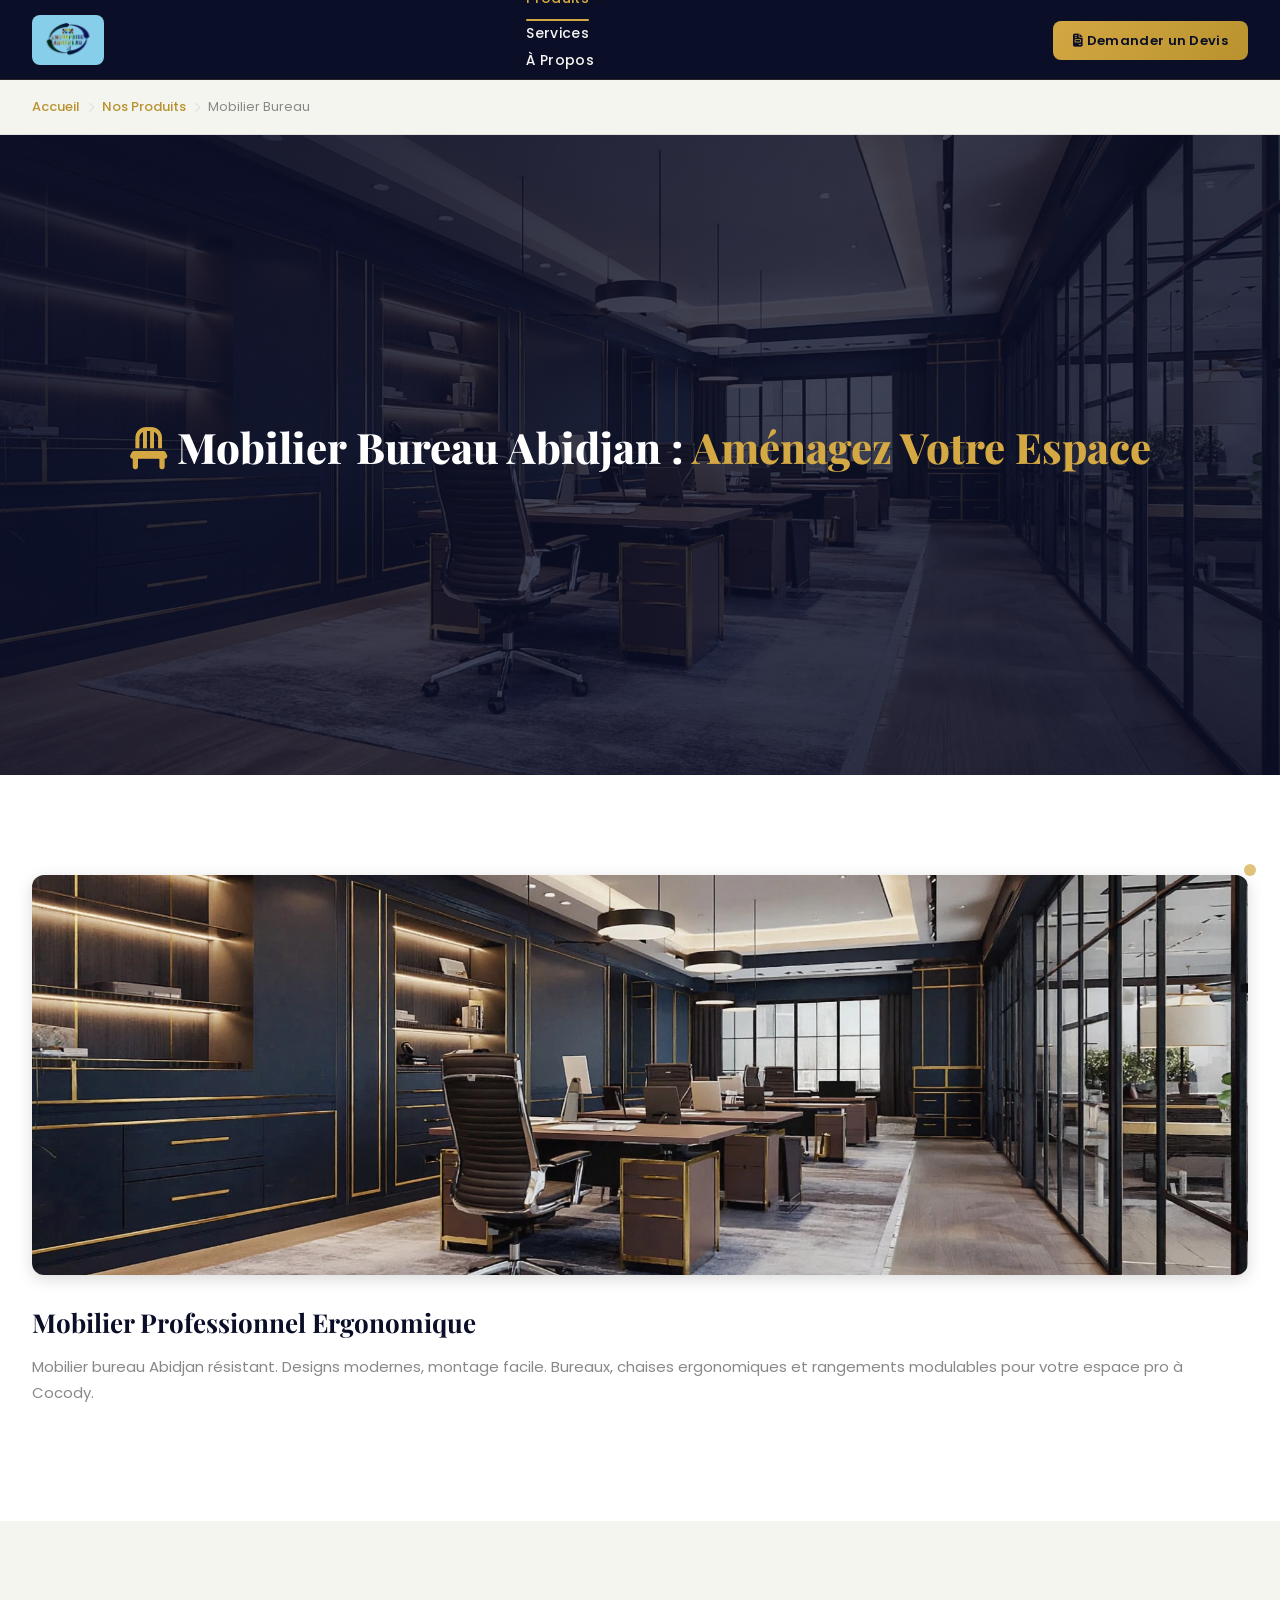
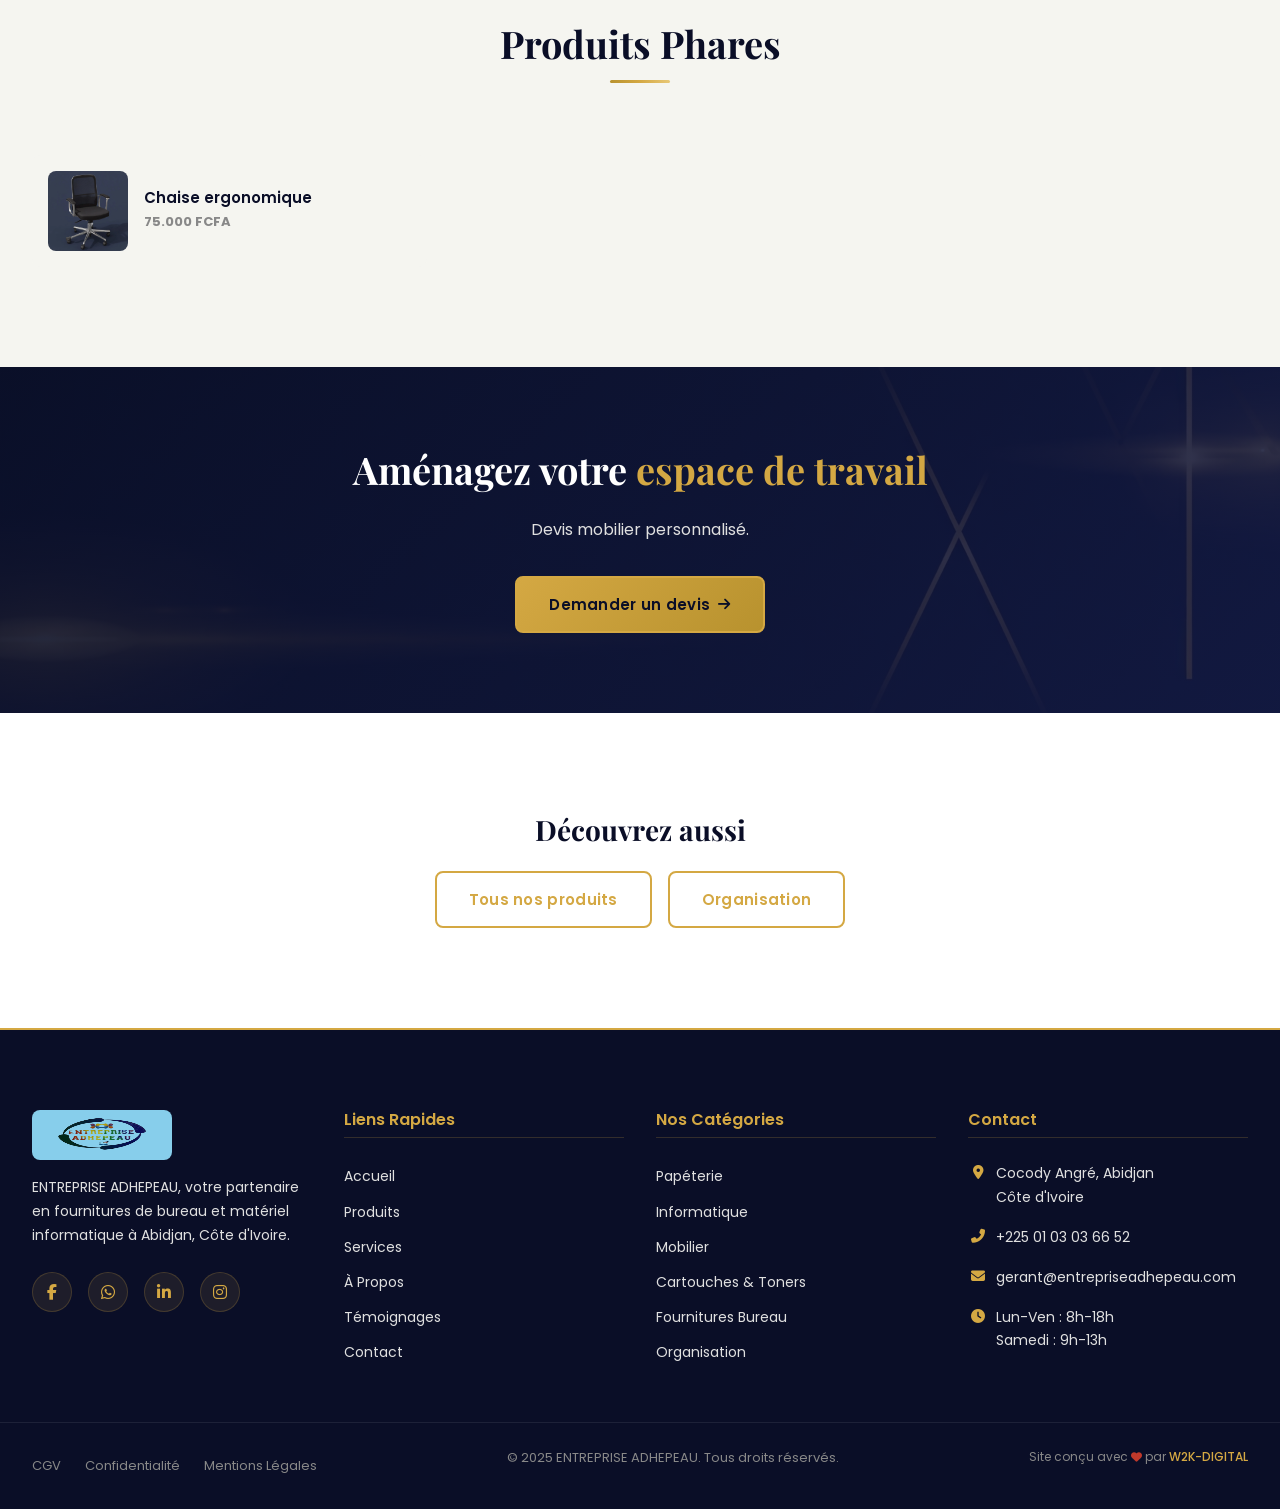
<file: mobilier.html>
<!DOCTYPE html>
<html lang="fr">
<head>
  <meta charset="UTF-8">
  <meta name="viewport" content="width=device-width, initial-scale=1.0">
  <meta http-equiv="X-UA-Compatible" content="IE=edge">
  <title>Mobilier Bureau Abidjan | Chaise Bureau Côte d'Ivoire</title>
  <meta name="description" content="Bureaux, chaises ergonomiques Abidjan Cocody. ENTREPRISE ADHEPEAU : mobilier pro Côte d'Ivoire, montage gratuit !">
  <meta name="robots" content="index, follow">
  <link rel="canonical" href="https://entrepriseadhepeau.com/mobilier.html">
  <meta property="og:title" content="Mobilier Bureau Abidjan | Chaise Bureau Côte d'Ivoire">
  <meta property="og:description" content="Bureaux, chaises ergonomiques Abidjan Cocody. ENTREPRISE ADHEPEAU : mobilier pro Côte d'Ivoire, montage gratuit !">
  <meta property="og:image" content="images/categories/cat-mobilier.jpg">
  <meta property="og:url" content="https://entrepriseadhepeau.com/mobilier.html">
  <meta property="og:type" content="website">
  <meta property="og:locale" content="fr_CI">
  <meta name="twitter:card" content="summary_large_image">
  <meta name="twitter:title" content="Mobilier Bureau Abidjan | Chaise Bureau Côte d'Ivoire">
  <meta name="twitter:description" content="Bureaux, chaises ergonomiques Abidjan Cocody. ENTREPRISE ADHEPEAU : mobilier pro Côte d'Ivoire, montage gratuit !">
  <meta name="twitter:image" content="images/categories/cat-mobilier.jpg">
  <link rel="icon" type="image/x-icon" href="images/logo/favicon.ico">
  <link rel="stylesheet" href="https://cdnjs.cloudflare.com/ajax/libs/font-awesome/6.5.1/css/all.min.css">
  <link rel="preconnect" href="https://fonts.googleapis.com">
  <link rel="preconnect" href="https://fonts.gstatic.com" crossorigin>
  <link rel="stylesheet" href="https://fonts.googleapis.com/css2?family=Playfair+Display:wght@400;600;700;800&family=Poppins:wght@300;400;500;600;700&display=swap">
  <link rel="stylesheet" href="css/style.css">
</head>

<body data-next-page="organisation-classement.html">

  <!-- Header sticky -->
  <header class="header" role="banner">
    <div class="container">
      <div class="header-logo"><a href="index.html" title="ENTREPRISE ADHEPEAU - Accueil"><img src="images/logo/logo-adhepeau.png" alt="Logo ENTREPRISE ADHEPEAU" width="160" height="50"></a></div>
      <nav class="nav-menu" role="navigation" aria-label="Menu principal">
        <ul>
          <li><a href="index.html">Accueil</a></li>
          <li class="nav-has-dropdown">
            <span class="nav-dropdown-toggle"><a href="produits.html" class="active">Produits</a><i class="fas fa-chevron-down"></i></span>
            <ul class="nav-dropdown">
              <li><a href="papeterie.html"><i class="fas fa-pen-fancy"></i> Papéterie</a></li>
              <li><a href="fournitures-bureau.html"><i class="fas fa-paperclip"></i> Fournitures Bureau</a></li>
              <li><a href="informatique.html"><i class="fas fa-desktop"></i> Informatique</a></li>
              <li><a href="cartouches-toners.html"><i class="fas fa-fill-drip"></i> Cartouches &amp; Toners</a></li>
              <li><a href="mobilier.html" class="active"><i class="fas fa-chair"></i> Mobilier Bureau</a></li>
              <li><a href="organisation-classement.html"><i class="fas fa-folder-open"></i> Organisation &amp; Classement</a></li>
            </ul>
          </li>
          <li><a href="services.html">Services</a></li>
          <li><a href="a-propos.html">À Propos</a></li>
          <li><a href="temoignages.html">Témoignages</a></li>
          <li><a href="contact.html">Contact</a></li>
        </ul>
      </nav>
      <div class="header-cta"><a href="contact.html" class="btn-cta-header"><i class="fas fa-file-invoice"></i> Demander un Devis</a></div>
      <button class="hamburger" aria-label="Ouvrir le menu"><i class="fas fa-bars"></i></button>
    </div>
  </header>

  <!-- Menu mobile -->
  <div class="mobile-menu-overlay"></div>
  <div class="mobile-menu" role="navigation" aria-label="Menu mobile">
    <div class="mobile-menu-header">
      <img src="images/logo/logo-adhepeau.png" alt="Logo ADHEPEAU" width="120" height="38">
      <button class="mobile-menu-close" aria-label="Fermer le menu"><i class="fas fa-times"></i></button>
    </div>
    <ul class="mobile-nav">
      <li><a href="index.html"><i class="fas fa-home"></i> Accueil</a></li>
      <li>
        <span class="mobile-dropdown-toggle"><a href="produits.html"><i class="fas fa-boxes"></i> Produits</a><i class="fas fa-chevron-down"></i></span>
        <ul class="mobile-dropdown">
          <li><a href="papeterie.html"><i class="fas fa-pen-fancy"></i> Papéterie</a></li>
          <li><a href="fournitures-bureau.html"><i class="fas fa-paperclip"></i> Fournitures Bureau</a></li>
          <li><a href="informatique.html"><i class="fas fa-desktop"></i> Informatique</a></li>
          <li><a href="cartouches-toners.html"><i class="fas fa-fill-drip"></i> Cartouches &amp; Toners</a></li>
          <li><a href="mobilier.html"><i class="fas fa-chair"></i> Mobilier Bureau</a></li>
          <li><a href="organisation-classement.html"><i class="fas fa-folder-open"></i> Organisation &amp; Classement</a></li>
        </ul>
      </li>
      <li><a href="services.html"><i class="fas fa-tools"></i> Services</a></li>
      <li><a href="a-propos.html"><i class="fas fa-building"></i> À Propos</a></li>
      <li><a href="temoignages.html"><i class="fas fa-star"></i> Témoignages</a></li>
      <li><a href="contact.html"><i class="fas fa-envelope"></i> Contact</a></li>
    </ul>
    <div class="mobile-menu-cta"><a href="contact.html" class="btn btn-primary"><i class="fas fa-file-invoice"></i> Demander un Devis</a></div>
  </div>

  <div class="header-spacer"></div>

  <nav class="breadcrumbs" aria-label="Fil d'Ariane"><div class="container"><ol class="breadcrumbs-list"><li><a href="index.html">Accueil</a></li><li class="separator"><i class="fas fa-chevron-right" style="font-size:10px"></i></li><li><a href="produits.html">Nos Produits</a></li><li class="separator"><i class="fas fa-chevron-right" style="font-size:10px"></i></li><li><span>Mobilier Bureau</span></li></ol></div></nav>

  <main role="main">
    <section class="hero hero-inner" data-autoscroll>
      <div class="hero-bg"><picture><source srcset="images/categories/cat-mobilier.webp" type="image/webp"><img src="images/categories/cat-mobilier.jpg" alt="Mobilier bureau Abidjan" width="1920" height="600"></picture></div>
      <div class="hero-overlay"></div>
      <div class="container"><div class="hero-content"><h1><i class="fas fa-chair text-or"></i> Mobilier Bureau Abidjan : <span>Aménagez Votre Espace</span></h1></div></div>
    </section>

    <section class="section" data-autoscroll>
      <div class="container"><div class="about-grid"><div class="about-image"><picture><source srcset="images/categories/cat-mobilier.webp" type="image/webp"><img src="images/categories/cat-mobilier.jpg" alt="Mobilier bureau Cocody" loading="lazy" width="600" height="400"></picture></div><div class="about-text"><h2>Mobilier Professionnel Ergonomique</h2><p>Mobilier bureau Abidjan résistant. Designs modernes, montage facile. Bureaux, chaises ergonomiques et rangements modulables pour votre espace pro à Cocody.</p></div></div></div>
    </section>

    <section class="section section-blanc-casse" data-autoscroll>
      <div class="container"><div class="section-title"><h2>Produits Phares</h2></div><div class="produits-liste"><div class="produit-item fade-in"><div class="produit-item-image"><picture><source srcset="images/produits/produit-chaise-ergonomique.webp" type="image/webp"><img src="images/produits/produit-chaise-ergonomique.jpg" alt="Chaise ergonomique" loading="lazy" width="80" height="80"></picture></div><div class="produit-item-info"><h4>Chaise ergonomique</h4><p class="produit-prix">75.000 FCFA</p></div></div></div></div>
    </section>

    <section class="section-cta" data-autoscroll>
      <div class="hero-bg"><picture><source srcset="images/bg/bg-cta.webp" type="image/webp"><img src="images/bg/bg-cta.jpg" alt="Devis mobilier Abidjan" loading="lazy" width="1920" height="600"></picture></div>
      <div class="hero-overlay"></div>
      <div class="container"><div class="cta-content"><h2>Aménagez votre <span>espace de travail</span></h2><p>Devis mobilier personnalisé.</p><a href="contact.html" class="btn btn-primary">Demander un devis <i class="fas fa-arrow-right"></i></a></div></div>
    </section>

    <section class="section" data-autoscroll>
      <div class="container text-center"><h3>Découvrez aussi</h3><div class="hero-buttons" style="justify-content:center; margin-top:24px"><a href="produits.html" class="btn btn-secondary">Tous nos produits</a><a href="organisation-classement.html" class="btn btn-secondary">Organisation</a></div></div>
    </section>
  </main>
  <footer class="footer" role="contentinfo"><div class="footer-main"><div class="container"><div class="footer-grid"><div class="footer-col footer-about"><img src="images/logo/logo-adhepeau.png" alt="Logo ENTREPRISE ADHEPEAU" width="140" height="44"><p>ENTREPRISE ADHEPEAU, votre partenaire en fournitures de bureau et matériel informatique à Abidjan, Côte d'Ivoire.</p><div class="footer-social"><a href="https://web.facebook.com/entrepriseadhepeau/" target="_blank" rel="noopener" title="Facebook"><i class="fab fa-facebook-f"></i></a><a href="https://wa.me/2250103036652" target="_blank" rel="noopener" title="WhatsApp"><i class="fab fa-whatsapp"></i></a><a href="https://ci.linkedin.com/in/jean-alexandre-adhepeau-01114312b" target="_blank" rel="noopener" title="LinkedIn"><i class="fab fa-linkedin-in"></i></a><a href="#" target="_blank" rel="noopener" title="Instagram"><i class="fab fa-instagram"></i></a></div></div><div class="footer-col"><h4>Liens Rapides</h4><ul class="footer-links"><li><a href="index.html">Accueil</a></li><li><a href="produits.html">Produits</a></li><li><a href="services.html">Services</a></li><li><a href="a-propos.html">À Propos</a></li><li><a href="temoignages.html">Témoignages</a></li><li><a href="contact.html">Contact</a></li></ul></div><div class="footer-col"><h4>Nos Catégories</h4><ul class="footer-links"><li><a href="papeterie.html">Papéterie</a></li><li><a href="informatique.html">Informatique</a></li><li><a href="mobilier.html">Mobilier</a></li><li><a href="cartouches-toners.html">Cartouches &amp; Toners</a></li><li><a href="fournitures-bureau.html">Fournitures Bureau</a></li><li><a href="organisation-classement.html">Organisation</a></li></ul></div><div class="footer-col"><h4>Contact</h4><div class="footer-contact-item"><i class="fas fa-map-marker-alt"></i><span>Cocody Angré, Abidjan<br>Côte d'Ivoire</span></div><div class="footer-contact-item"><i class="fas fa-phone-alt"></i><a href="tel:+2250103036652">+225 01 03 03 66 52</a></div><div class="footer-contact-item"><i class="fas fa-envelope"></i><a href="mailto:gerant@entrepriseadhepeau.com">gerant@entrepriseadhepeau.com</a></div><div class="footer-contact-item"><i class="fas fa-clock"></i><span>Lun-Ven : 8h-18h<br>Samedi : 9h-13h</span></div></div></div></div></div><div class="footer-bottom"><div class="container"><div class="footer-legal-links"><a href="cgv.html">CGV</a><a href="confidentialite.html">Confidentialité</a><a href="mentions-legales.html">Mentions Légales</a></div><p class="footer-copyright">&copy; 2025 ENTREPRISE ADHEPEAU. Tous droits réservés.</p><p class="footer-credit">Site conçu avec <i class="fas fa-heart"></i> par <a href="mailto:contact@w2k-digital.com">W2K-DIGITAL</a></p></div></div></footer>

  <button class="scroll-top" aria-label="Retour en haut"><i class="fas fa-chevron-up"></i></button>
  <script src="js/main.js"></script>
  <script src="js/auto-scroll.js"></script>
  <script>W2KAutoScroll.init({ speed: 'slow', pauseDuration: 12, inactivityDelay: 45, showIndicator: true });</script>
</body>
</html>
</file>
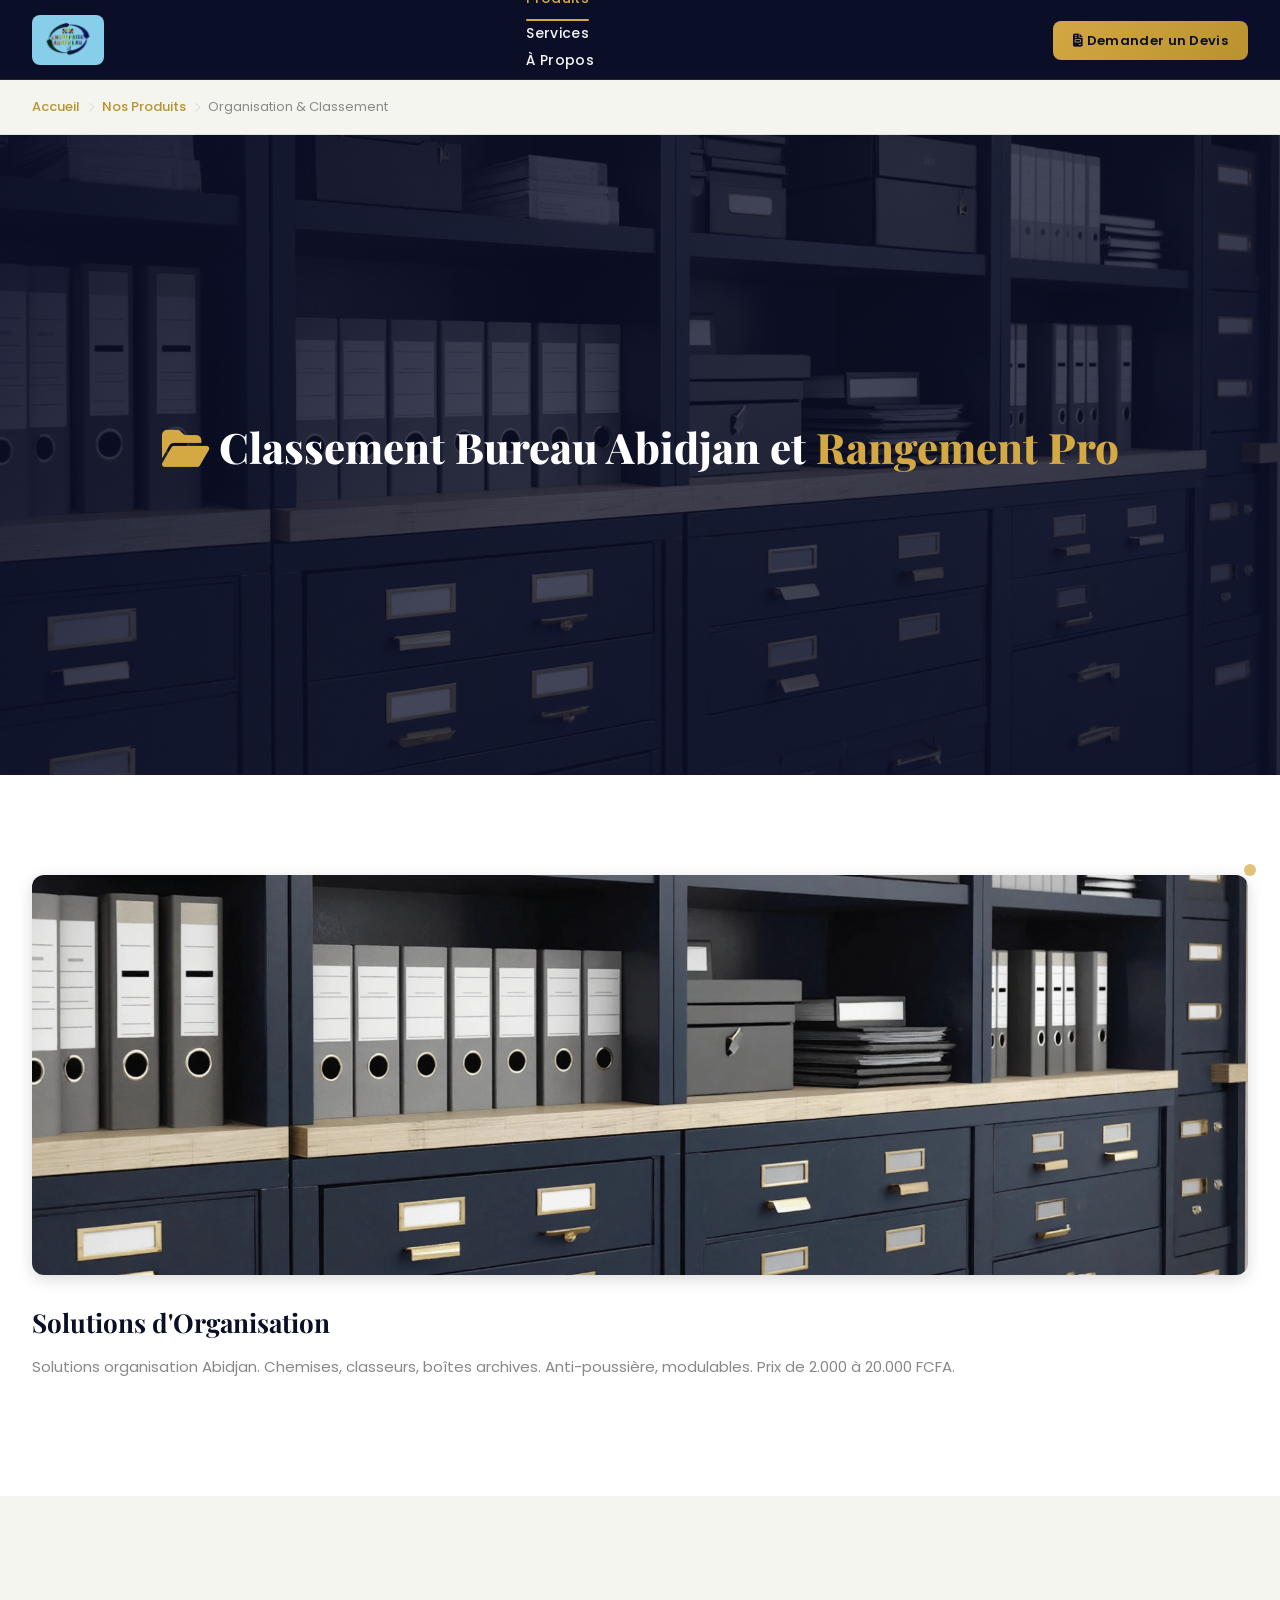
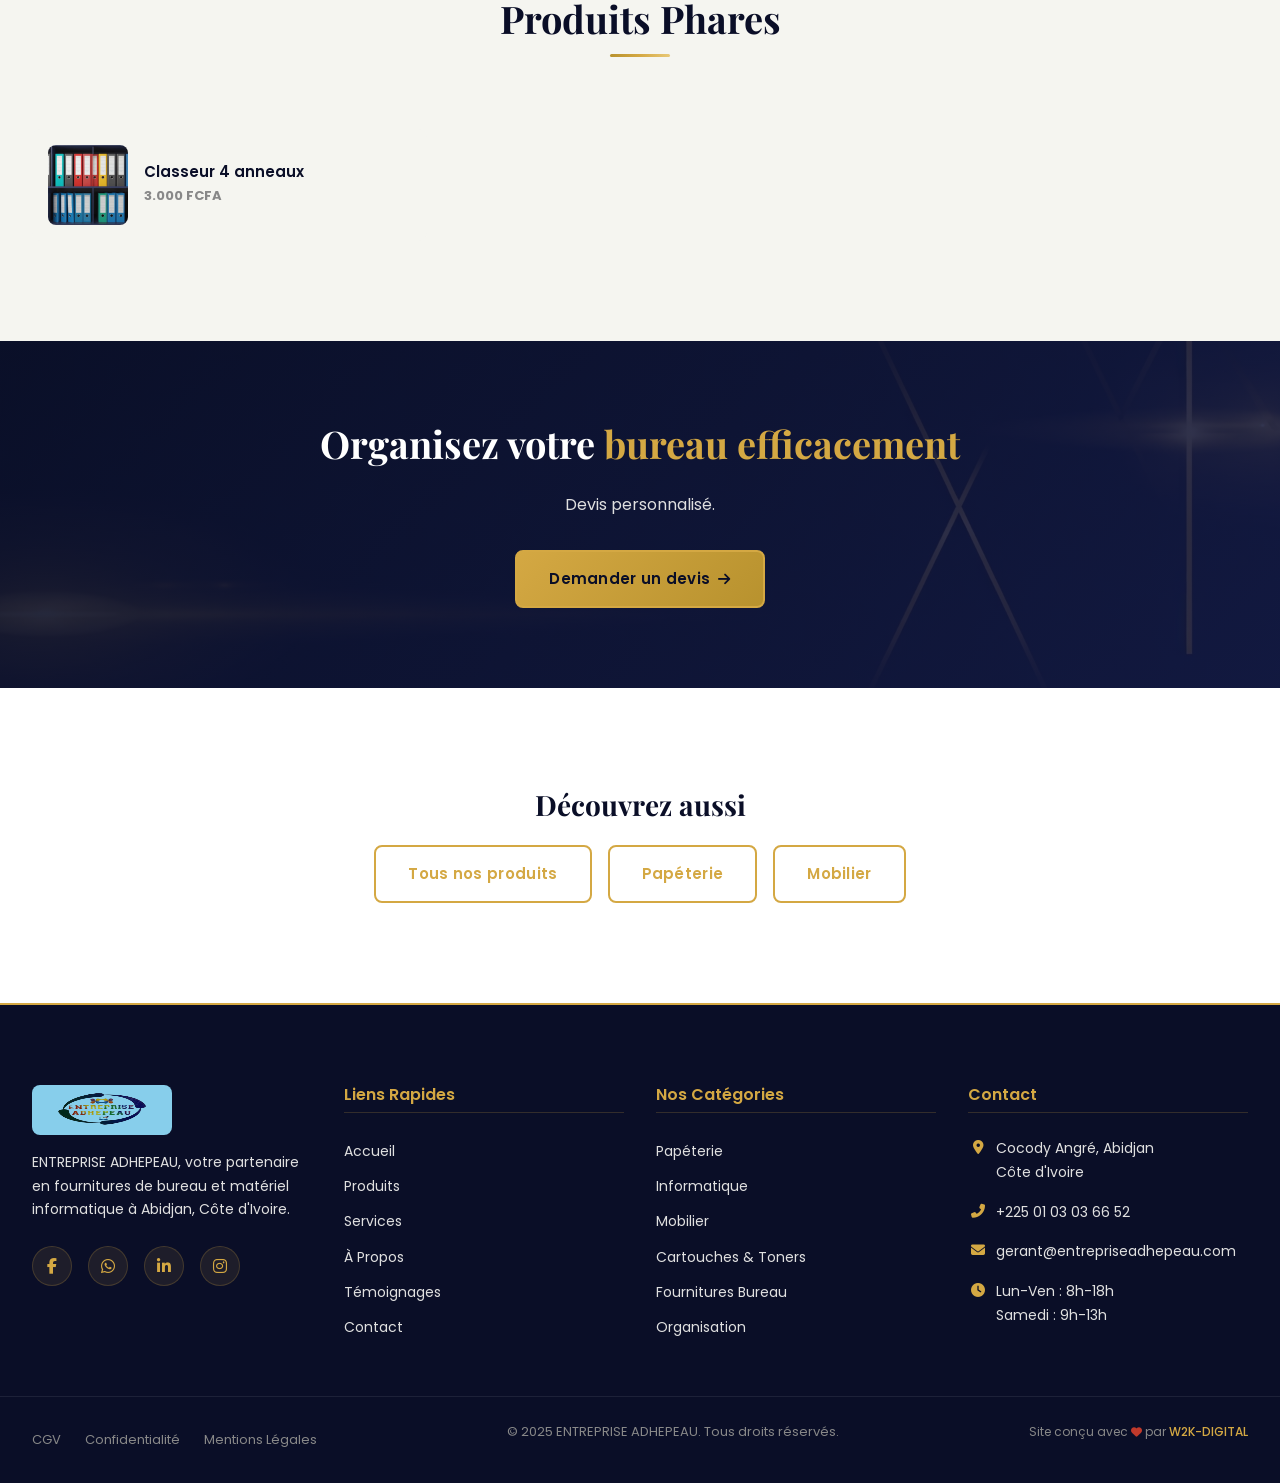
<file: organisation-classement.html>
<!DOCTYPE html>
<html lang="fr">
<head>
  <meta charset="UTF-8">
  <meta name="viewport" content="width=device-width, initial-scale=1.0">
  <meta http-equiv="X-UA-Compatible" content="IE=edge">
  <title>Classement Bureau Abidjan | Rangement Côte d'Ivoire</title>
  <meta name="description" content="Classeurs, boîtes rangement bureau Abidjan Cocody Angré. ENTREPRISE ADHEPEAU optimise votre organisation en Côte d'Ivoire !">
  <meta name="robots" content="index, follow">
  <link rel="canonical" href="https://entrepriseadhepeau.com/organisation-classement.html">
  <meta property="og:title" content="Classement Bureau Abidjan | Rangement Côte d'Ivoire">
  <meta property="og:description" content="Classeurs, boîtes rangement bureau Abidjan Cocody Angré. ENTREPRISE ADHEPEAU optimise votre organisation en Côte d'Ivoire !">
  <meta property="og:image" content="images/categories/cat-organisation-classement.jpg">
  <meta property="og:url" content="https://entrepriseadhepeau.com/organisation-classement.html">
  <meta property="og:type" content="website">
  <meta property="og:locale" content="fr_CI">
  <meta name="twitter:card" content="summary_large_image">
  <meta name="twitter:title" content="Classement Bureau Abidjan | Rangement Côte d'Ivoire">
  <meta name="twitter:description" content="Classeurs, boîtes rangement bureau Abidjan Cocody Angré. ENTREPRISE ADHEPEAU optimise votre organisation en Côte d'Ivoire !">
  <meta name="twitter:image" content="images/categories/cat-organisation-classement.jpg">
  <link rel="icon" type="image/x-icon" href="images/logo/favicon.ico">
  <link rel="stylesheet" href="https://cdnjs.cloudflare.com/ajax/libs/font-awesome/6.5.1/css/all.min.css">
  <link rel="preconnect" href="https://fonts.googleapis.com">
  <link rel="preconnect" href="https://fonts.gstatic.com" crossorigin>
  <link rel="stylesheet" href="https://fonts.googleapis.com/css2?family=Playfair+Display:wght@400;600;700;800&family=Poppins:wght@300;400;500;600;700&display=swap">
  <link rel="stylesheet" href="css/style.css">
</head>

<body data-next-page="services.html">

  <!-- Header sticky -->
  <header class="header" role="banner">
    <div class="container">
      <div class="header-logo"><a href="index.html" title="ENTREPRISE ADHEPEAU - Accueil"><img src="images/logo/logo-adhepeau.png" alt="Logo ENTREPRISE ADHEPEAU" width="160" height="50"></a></div>
      <nav class="nav-menu" role="navigation" aria-label="Menu principal">
        <ul>
          <li><a href="index.html">Accueil</a></li>
          <li class="nav-has-dropdown">
            <span class="nav-dropdown-toggle"><a href="produits.html" class="active">Produits</a><i class="fas fa-chevron-down"></i></span>
            <ul class="nav-dropdown">
              <li><a href="papeterie.html"><i class="fas fa-pen-fancy"></i> Papéterie</a></li>
              <li><a href="fournitures-bureau.html"><i class="fas fa-paperclip"></i> Fournitures Bureau</a></li>
              <li><a href="informatique.html"><i class="fas fa-desktop"></i> Informatique</a></li>
              <li><a href="cartouches-toners.html"><i class="fas fa-fill-drip"></i> Cartouches &amp; Toners</a></li>
              <li><a href="mobilier.html"><i class="fas fa-chair"></i> Mobilier Bureau</a></li>
              <li><a href="organisation-classement.html" class="active"><i class="fas fa-folder-open"></i> Organisation &amp; Classement</a></li>
            </ul>
          </li>
          <li><a href="services.html">Services</a></li>
          <li><a href="a-propos.html">À Propos</a></li>
          <li><a href="temoignages.html">Témoignages</a></li>
          <li><a href="contact.html">Contact</a></li>
        </ul>
      </nav>
      <div class="header-cta"><a href="contact.html" class="btn-cta-header"><i class="fas fa-file-invoice"></i> Demander un Devis</a></div>
      <button class="hamburger" aria-label="Ouvrir le menu"><i class="fas fa-bars"></i></button>
    </div>
  </header>

  <!-- Menu mobile -->
  <div class="mobile-menu-overlay"></div>
  <div class="mobile-menu" role="navigation" aria-label="Menu mobile">
    <div class="mobile-menu-header">
      <img src="images/logo/logo-adhepeau.png" alt="Logo ADHEPEAU" width="120" height="38">
      <button class="mobile-menu-close" aria-label="Fermer le menu"><i class="fas fa-times"></i></button>
    </div>
    <ul class="mobile-nav">
      <li><a href="index.html"><i class="fas fa-home"></i> Accueil</a></li>
      <li>
        <span class="mobile-dropdown-toggle"><a href="produits.html"><i class="fas fa-boxes"></i> Produits</a><i class="fas fa-chevron-down"></i></span>
        <ul class="mobile-dropdown">
          <li><a href="papeterie.html"><i class="fas fa-pen-fancy"></i> Papéterie</a></li>
          <li><a href="fournitures-bureau.html"><i class="fas fa-paperclip"></i> Fournitures Bureau</a></li>
          <li><a href="informatique.html"><i class="fas fa-desktop"></i> Informatique</a></li>
          <li><a href="cartouches-toners.html"><i class="fas fa-fill-drip"></i> Cartouches &amp; Toners</a></li>
          <li><a href="mobilier.html"><i class="fas fa-chair"></i> Mobilier Bureau</a></li>
          <li><a href="organisation-classement.html"><i class="fas fa-folder-open"></i> Organisation &amp; Classement</a></li>
        </ul>
      </li>
      <li><a href="services.html"><i class="fas fa-tools"></i> Services</a></li>
      <li><a href="a-propos.html"><i class="fas fa-building"></i> À Propos</a></li>
      <li><a href="temoignages.html"><i class="fas fa-star"></i> Témoignages</a></li>
      <li><a href="contact.html"><i class="fas fa-envelope"></i> Contact</a></li>
    </ul>
    <div class="mobile-menu-cta"><a href="contact.html" class="btn btn-primary"><i class="fas fa-file-invoice"></i> Demander un Devis</a></div>
  </div>

  <div class="header-spacer"></div>

  <nav class="breadcrumbs" aria-label="Fil d'Ariane"><div class="container"><ol class="breadcrumbs-list"><li><a href="index.html">Accueil</a></li><li class="separator"><i class="fas fa-chevron-right" style="font-size:10px"></i></li><li><a href="produits.html">Nos Produits</a></li><li class="separator"><i class="fas fa-chevron-right" style="font-size:10px"></i></li><li><span>Organisation &amp; Classement</span></li></ol></div></nav>

  <main role="main">
    <section class="hero hero-inner" data-autoscroll>
      <div class="hero-bg"><picture><source srcset="images/categories/cat-organisation-classement.webp" type="image/webp"><img src="images/categories/cat-organisation-classement.jpg" alt="Organisation classement bureau Abidjan" width="1920" height="600"></picture></div>
      <div class="hero-overlay"></div>
      <div class="container"><div class="hero-content"><h1><i class="fas fa-folder-open text-or"></i> Classement Bureau Abidjan et <span>Rangement Pro</span></h1></div></div>
    </section>

    <section class="section" data-autoscroll>
      <div class="container"><div class="about-grid"><div class="about-image"><picture><source srcset="images/categories/cat-organisation-classement.webp" type="image/webp"><img src="images/categories/cat-organisation-classement.jpg" alt="Organisation bureau Abidjan" loading="lazy" width="600" height="400"></picture></div><div class="about-text"><h2>Solutions d'Organisation</h2><p>Solutions organisation Abidjan. Chemises, classeurs, boîtes archives. Anti-poussière, modulables. Prix de 2.000 à 20.000 FCFA.</p></div></div></div>
    </section>

    <section class="section section-blanc-casse" data-autoscroll>
      <div class="container"><div class="section-title"><h2>Produits Phares</h2></div><div class="produits-liste"><div class="produit-item fade-in"><div class="produit-item-image"><picture><source srcset="images/produits/produit-classeur-levier.webp" type="image/webp"><img src="images/produits/produit-classeur-levier.jpg" alt="Classeur 4 anneaux" loading="lazy" width="80" height="80"></picture></div><div class="produit-item-info"><h4>Classeur 4 anneaux</h4><p class="produit-prix">3.000 FCFA</p></div></div></div></div>
    </section>

    <section class="section-cta" data-autoscroll>
      <div class="hero-bg"><picture><source srcset="images/bg/bg-cta.webp" type="image/webp"><img src="images/bg/bg-cta.jpg" alt="Devis organisation bureau" loading="lazy" width="1920" height="600"></picture></div>
      <div class="hero-overlay"></div>
      <div class="container"><div class="cta-content"><h2>Organisez votre <span>bureau efficacement</span></h2><p>Devis personnalisé.</p><a href="contact.html" class="btn btn-primary">Demander un devis <i class="fas fa-arrow-right"></i></a></div></div>
    </section>

    <section class="section" data-autoscroll>
      <div class="container text-center"><h3>Découvrez aussi</h3><div class="hero-buttons" style="justify-content:center; margin-top:24px"><a href="produits.html" class="btn btn-secondary">Tous nos produits</a><a href="papeterie.html" class="btn btn-secondary">Papéterie</a><a href="mobilier.html" class="btn btn-secondary">Mobilier</a></div></div>
    </section>
  </main>
  <footer class="footer" role="contentinfo"><div class="footer-main"><div class="container"><div class="footer-grid"><div class="footer-col footer-about"><img src="images/logo/logo-adhepeau.png" alt="Logo ENTREPRISE ADHEPEAU" width="140" height="44"><p>ENTREPRISE ADHEPEAU, votre partenaire en fournitures de bureau et matériel informatique à Abidjan, Côte d'Ivoire.</p><div class="footer-social"><a href="https://web.facebook.com/entrepriseadhepeau/" target="_blank" rel="noopener" title="Facebook"><i class="fab fa-facebook-f"></i></a><a href="https://wa.me/2250103036652" target="_blank" rel="noopener" title="WhatsApp"><i class="fab fa-whatsapp"></i></a><a href="https://ci.linkedin.com/in/jean-alexandre-adhepeau-01114312b" target="_blank" rel="noopener" title="LinkedIn"><i class="fab fa-linkedin-in"></i></a><a href="#" target="_blank" rel="noopener" title="Instagram"><i class="fab fa-instagram"></i></a></div></div><div class="footer-col"><h4>Liens Rapides</h4><ul class="footer-links"><li><a href="index.html">Accueil</a></li><li><a href="produits.html">Produits</a></li><li><a href="services.html">Services</a></li><li><a href="a-propos.html">À Propos</a></li><li><a href="temoignages.html">Témoignages</a></li><li><a href="contact.html">Contact</a></li></ul></div><div class="footer-col"><h4>Nos Catégories</h4><ul class="footer-links"><li><a href="papeterie.html">Papéterie</a></li><li><a href="informatique.html">Informatique</a></li><li><a href="mobilier.html">Mobilier</a></li><li><a href="cartouches-toners.html">Cartouches &amp; Toners</a></li><li><a href="fournitures-bureau.html">Fournitures Bureau</a></li><li><a href="organisation-classement.html">Organisation</a></li></ul></div><div class="footer-col"><h4>Contact</h4><div class="footer-contact-item"><i class="fas fa-map-marker-alt"></i><span>Cocody Angré, Abidjan<br>Côte d'Ivoire</span></div><div class="footer-contact-item"><i class="fas fa-phone-alt"></i><a href="tel:+2250103036652">+225 01 03 03 66 52</a></div><div class="footer-contact-item"><i class="fas fa-envelope"></i><a href="mailto:gerant@entrepriseadhepeau.com">gerant@entrepriseadhepeau.com</a></div><div class="footer-contact-item"><i class="fas fa-clock"></i><span>Lun-Ven : 8h-18h<br>Samedi : 9h-13h</span></div></div></div></div></div><div class="footer-bottom"><div class="container"><div class="footer-legal-links"><a href="cgv.html">CGV</a><a href="confidentialite.html">Confidentialité</a><a href="mentions-legales.html">Mentions Légales</a></div><p class="footer-copyright">&copy; 2025 ENTREPRISE ADHEPEAU. Tous droits réservés.</p><p class="footer-credit">Site conçu avec <i class="fas fa-heart"></i> par <a href="mailto:contact@w2k-digital.com">W2K-DIGITAL</a></p></div></div></footer>

  <button class="scroll-top" aria-label="Retour en haut"><i class="fas fa-chevron-up"></i></button>
  <script src="js/main.js"></script>
  <script src="js/auto-scroll.js"></script>
  <script>W2KAutoScroll.init({ speed: 'slow', pauseDuration: 12, inactivityDelay: 45, showIndicator: true });</script>
</body>
</html>
</file>
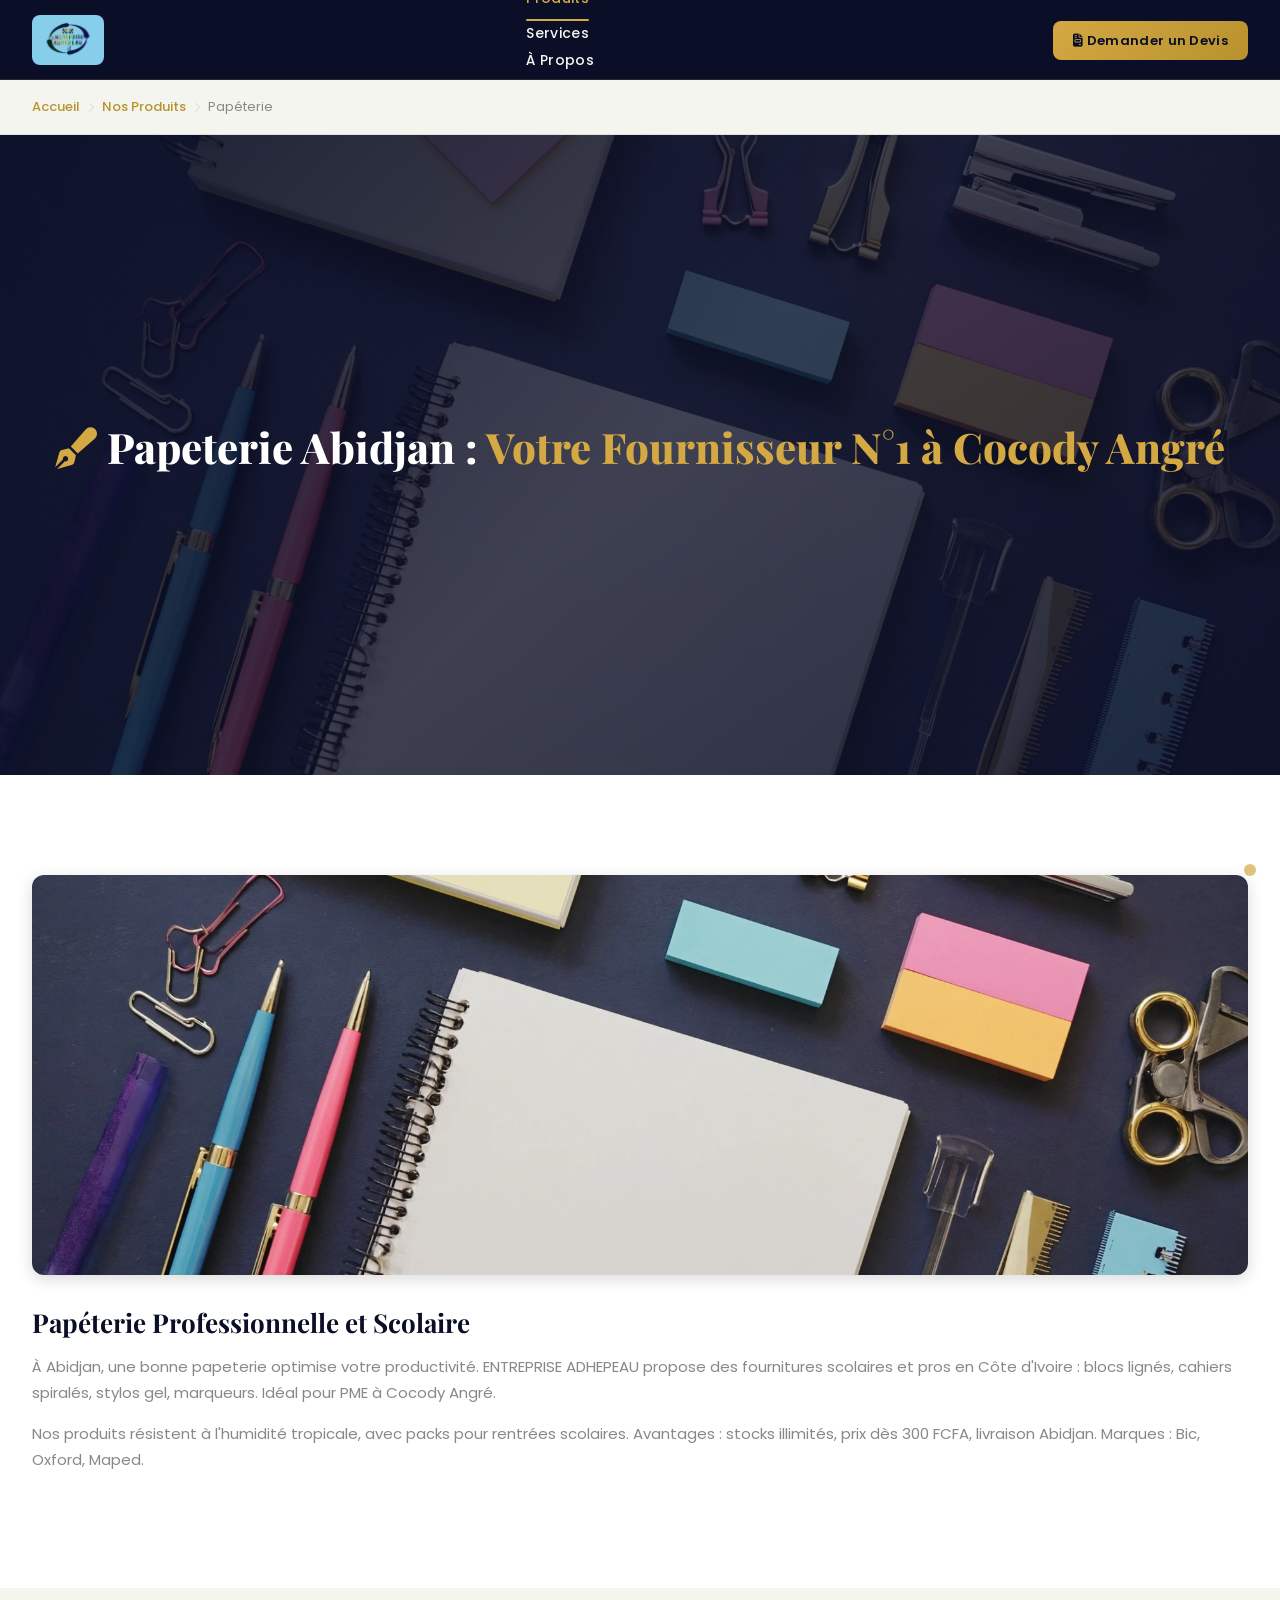
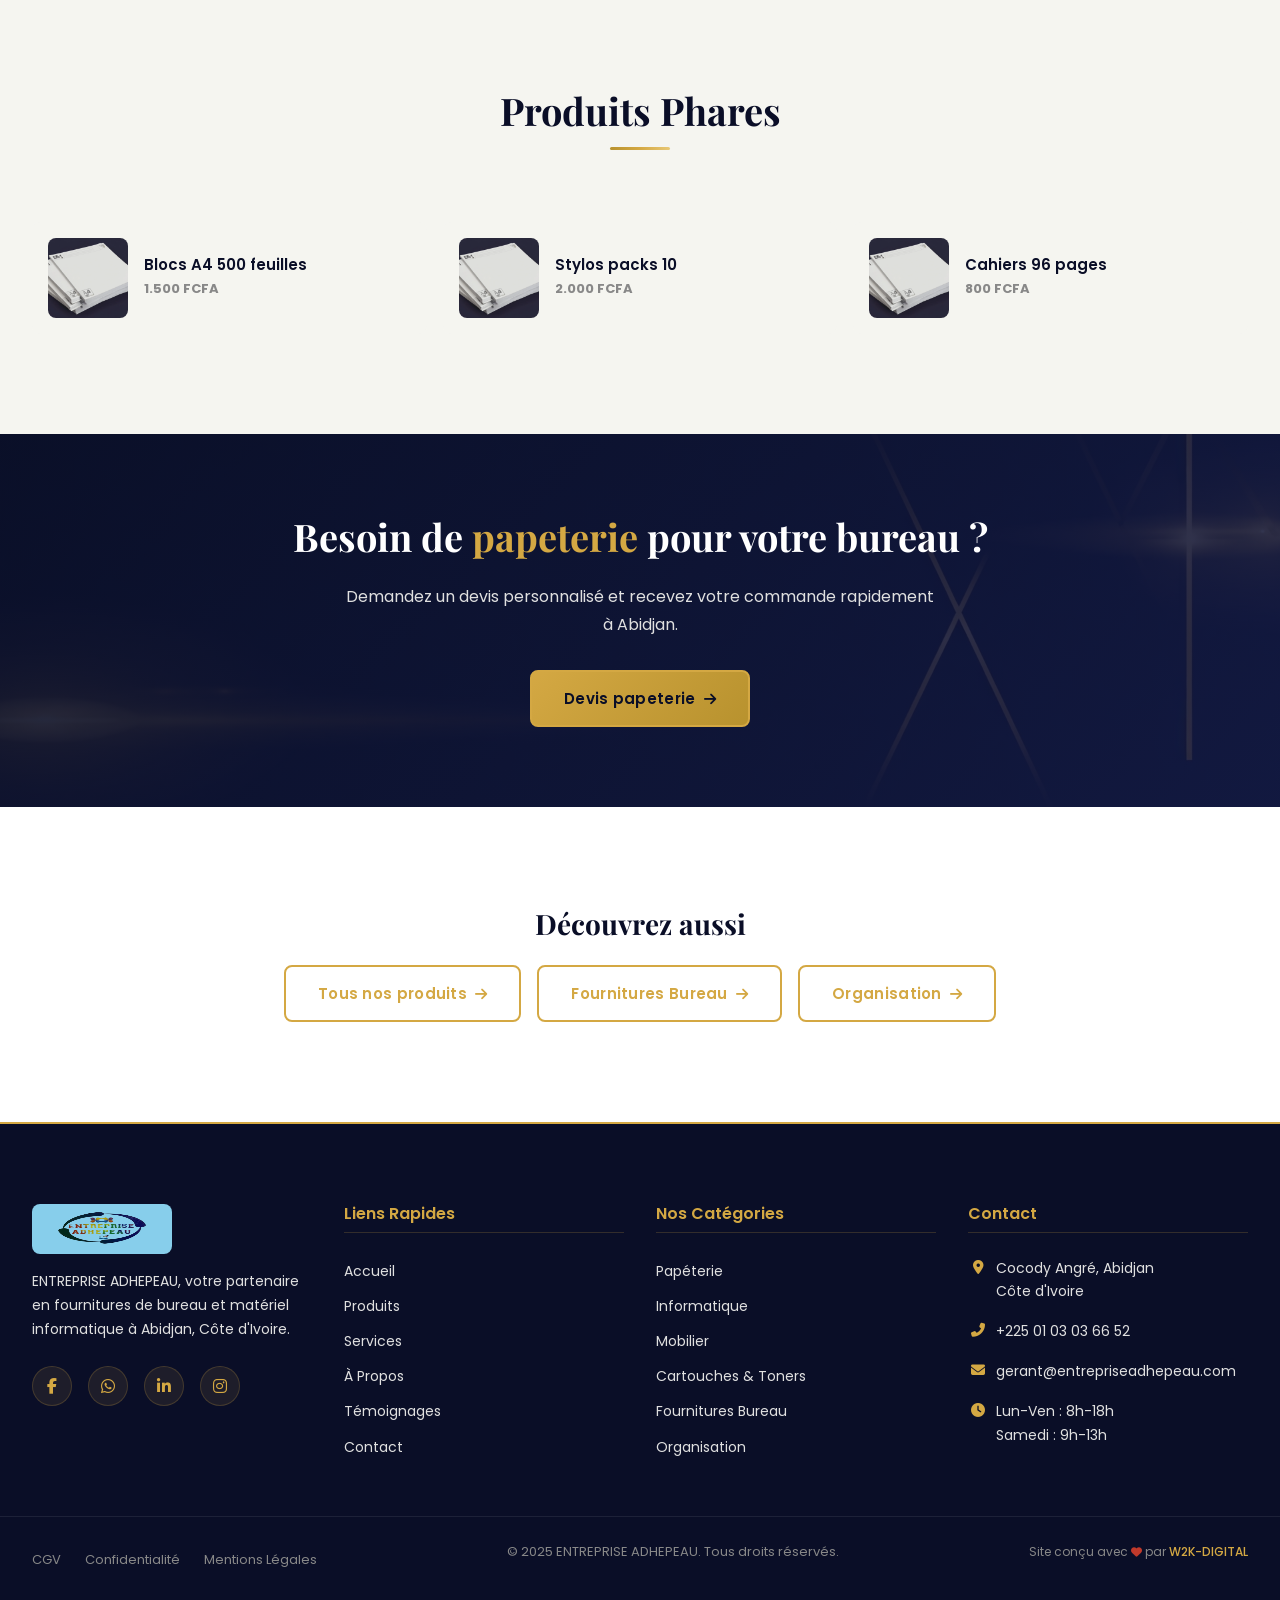
<file: papeterie.html>
<!DOCTYPE html>
<html lang="fr">
<head>
  <meta charset="UTF-8">
  <meta name="viewport" content="width=device-width, initial-scale=1.0">
  <meta http-equiv="X-UA-Compatible" content="IE=edge">
  <title>Papeterie Abidjan | Fournitures Scolaires Côte d'Ivoire</title>
  <meta name="description" content="Papeterie complète à Cocody Angré, Abidjan : blocs, stylos, cahiers pour bureaux et écoles en Côte d'Ivoire. ENTREPRISE ADHEPEAU, prix FCFA attractifs !">
  <meta name="robots" content="index, follow">
  <link rel="canonical" href="https://entrepriseadhepeau.com/papeterie.html">
  <meta property="og:title" content="Papeterie Abidjan | Fournitures Scolaires Côte d'Ivoire">
  <meta property="og:description" content="Papeterie complète à Cocody Angré, Abidjan : blocs, stylos, cahiers pour bureaux et écoles en Côte d'Ivoire.">
  <meta property="og:image" content="images/categories/cat-papeterie.jpg">
  <meta property="og:url" content="https://entrepriseadhepeau.com/papeterie.html">
  <meta property="og:type" content="website">
  <meta property="og:locale" content="fr_CI">
  <meta name="twitter:card" content="summary_large_image">
  <meta name="twitter:title" content="Papeterie Abidjan | Fournitures Scolaires Côte d'Ivoire">
  <meta name="twitter:description" content="Papeterie complète à Cocody Angré, Abidjan.">
  <meta name="twitter:image" content="images/categories/cat-papeterie.jpg">
  <link rel="icon" type="image/x-icon" href="images/logo/favicon.ico">
  <link rel="stylesheet" href="https://cdnjs.cloudflare.com/ajax/libs/font-awesome/6.5.1/css/all.min.css">
  <link rel="preconnect" href="https://fonts.googleapis.com">
  <link rel="preconnect" href="https://fonts.gstatic.com" crossorigin>
  <link rel="stylesheet" href="https://fonts.googleapis.com/css2?family=Playfair+Display:wght@400;600;700;800&family=Poppins:wght@300;400;500;600;700&display=swap">
  <link rel="stylesheet" href="css/style.css">
</head>

<body data-next-page="fournitures-bureau.html">

  <!-- Header -->
  <header class="header" role="banner">
    <div class="container">
      <div class="header-logo"><a href="index.html" title="ENTREPRISE ADHEPEAU - Accueil"><img src="images/logo/logo-adhepeau.png" alt="Logo ENTREPRISE ADHEPEAU" width="160" height="50"></a></div>
      <nav class="nav-menu" role="navigation" aria-label="Menu principal">
        <ul>
          <li><a href="index.html">Accueil</a></li>
          <li class="nav-has-dropdown">
            <span class="nav-dropdown-toggle"><a href="produits.html" class="active">Produits</a><i class="fas fa-chevron-down"></i></span>
            <ul class="nav-dropdown">
              <li><a href="papeterie.html" class="active"><i class="fas fa-pen-fancy"></i> Papéterie</a></li>
              <li><a href="fournitures-bureau.html"><i class="fas fa-paperclip"></i> Fournitures Bureau</a></li>
              <li><a href="informatique.html"><i class="fas fa-desktop"></i> Informatique</a></li>
              <li><a href="cartouches-toners.html"><i class="fas fa-fill-drip"></i> Cartouches &amp; Toners</a></li>
              <li><a href="mobilier.html"><i class="fas fa-chair"></i> Mobilier Bureau</a></li>
              <li><a href="organisation-classement.html"><i class="fas fa-folder-open"></i> Organisation &amp; Classement</a></li>
            </ul>
          </li>
          <li><a href="services.html">Services</a></li>
          <li><a href="a-propos.html">À Propos</a></li>
          <li><a href="temoignages.html">Témoignages</a></li>
          <li><a href="contact.html">Contact</a></li>
        </ul>
      </nav>
      <div class="header-cta"><a href="contact.html" class="btn-cta-header"><i class="fas fa-file-invoice"></i> Demander un Devis</a></div>
      <button class="hamburger" aria-label="Ouvrir le menu"><i class="fas fa-bars"></i></button>
    </div>
  </header>

  <!-- Menu mobile -->
  <div class="mobile-menu-overlay"></div>
  <div class="mobile-menu" role="navigation" aria-label="Menu mobile">
    <div class="mobile-menu-header">
      <img src="images/logo/logo-adhepeau.png" alt="Logo ADHEPEAU" width="120" height="38">
      <button class="mobile-menu-close" aria-label="Fermer le menu"><i class="fas fa-times"></i></button>
    </div>
    <ul class="mobile-nav">
      <li><a href="index.html"><i class="fas fa-home"></i> Accueil</a></li>
      <li>
        <span class="mobile-dropdown-toggle"><a href="produits.html" class="active"><i class="fas fa-boxes"></i> Produits</a><i class="fas fa-chevron-down"></i></span>
        <ul class="mobile-dropdown">
          <li><a href="papeterie.html" class="active"><i class="fas fa-pen-fancy"></i> Papéterie</a></li>
          <li><a href="fournitures-bureau.html"><i class="fas fa-paperclip"></i> Fournitures Bureau</a></li>
          <li><a href="informatique.html"><i class="fas fa-desktop"></i> Informatique</a></li>
          <li><a href="cartouches-toners.html"><i class="fas fa-fill-drip"></i> Cartouches &amp; Toners</a></li>
          <li><a href="mobilier.html"><i class="fas fa-chair"></i> Mobilier Bureau</a></li>
          <li><a href="organisation-classement.html"><i class="fas fa-folder-open"></i> Organisation &amp; Classement</a></li>
        </ul>
      </li>
      <li><a href="services.html"><i class="fas fa-tools"></i> Services</a></li>
      <li><a href="a-propos.html"><i class="fas fa-building"></i> À Propos</a></li>
      <li><a href="temoignages.html"><i class="fas fa-star"></i> Témoignages</a></li>
      <li><a href="contact.html"><i class="fas fa-envelope"></i> Contact</a></li>
    </ul>
    <div class="mobile-menu-cta"><a href="contact.html" class="btn btn-primary"><i class="fas fa-file-invoice"></i> Demander un Devis</a></div>
  </div>

  <div class="header-spacer"></div>

  <!-- Breadcrumbs -->
  <nav class="breadcrumbs" aria-label="Fil d'Ariane">
    <div class="container">
      <ol class="breadcrumbs-list">
        <li><a href="index.html">Accueil</a></li>
        <li class="separator"><i class="fas fa-chevron-right" style="font-size:10px"></i></li>
        <li><a href="produits.html">Nos Produits</a></li>
        <li class="separator"><i class="fas fa-chevron-right" style="font-size:10px"></i></li>
        <li><span>Papéterie</span></li>
      </ol>
    </div>
  </nav>

  <main role="main">

    <!-- Héro -->
    <section class="hero hero-inner" data-autoscroll>
      <div class="hero-bg">
        <picture>
          <source srcset="images/categories/cat-papeterie.webp" type="image/webp">
          <img src="images/categories/cat-papeterie.jpg" alt="Papeterie bureau Abidjan Cocody" width="1920" height="600">
        </picture>
      </div>
      <div class="hero-overlay"></div>
      <div class="container">
        <div class="hero-content">
          <h1><i class="fas fa-pen-fancy text-or"></i> Papeterie Abidjan : <span>Votre Fournisseur N°1 à Cocody Angré</span></h1>
        </div>
      </div>
    </section>

    <!-- Description -->
    <section class="section" data-autoscroll>
      <div class="container">
        <div class="about-grid">
          <div class="about-image">
            <picture>
              <source srcset="images/categories/cat-papeterie.webp" type="image/webp">
              <img src="images/categories/cat-papeterie.jpg" alt="Fournitures papeterie Abidjan" loading="lazy" width="600" height="400">
            </picture>
          </div>
          <div class="about-text">
            <h2>Papéterie Professionnelle et Scolaire</h2>
            <p>À Abidjan, une bonne papeterie optimise votre productivité. ENTREPRISE ADHEPEAU propose des fournitures scolaires et pros en Côte d'Ivoire : blocs lignés, cahiers spiralés, stylos gel, marqueurs. Idéal pour PME à Cocody Angré.</p>
            <p>Nos produits résistent à l'humidité tropicale, avec packs pour rentrées scolaires. Avantages : stocks illimités, prix dès 300 FCFA, livraison Abidjan. Marques : Bic, Oxford, Maped.</p>
          </div>
        </div>
      </div>
    </section>

    <!-- Produits phares -->
    <section class="section section-blanc-casse" data-autoscroll>
      <div class="container">
        <div class="section-title">
          <h2>Produits Phares</h2>
        </div>
        <div class="produits-liste">
          <div class="produit-item fade-in">
            <div class="produit-item-image">
              <picture>
                <source srcset="images/produits/produit-ramette-papier.webp" type="image/webp">
                <img src="images/produits/produit-ramette-papier.jpg" alt="Blocs A4 500 feuilles" loading="lazy" width="80" height="80">
              </picture>
            </div>
            <div class="produit-item-info">
              <h4>Blocs A4 500 feuilles</h4>
              <p class="produit-prix">1.500 FCFA</p>
            </div>
          </div>
          <div class="produit-item fade-in">
            <div class="produit-item-image">
              <picture>
                <source srcset="images/produits/produit-ramette-papier.webp" type="image/webp">
                <img src="images/produits/produit-ramette-papier.jpg" alt="Stylos packs 10 unités" loading="lazy" width="80" height="80">
              </picture>
            </div>
            <div class="produit-item-info">
              <h4>Stylos packs 10</h4>
              <p class="produit-prix">2.000 FCFA</p>
            </div>
          </div>
          <div class="produit-item fade-in">
            <div class="produit-item-image">
              <picture>
                <source srcset="images/produits/produit-ramette-papier.webp" type="image/webp">
                <img src="images/produits/produit-ramette-papier.jpg" alt="Cahiers 96 pages" loading="lazy" width="80" height="80">
              </picture>
            </div>
            <div class="produit-item-info">
              <h4>Cahiers 96 pages</h4>
              <p class="produit-prix">800 FCFA</p>
            </div>
          </div>
        </div>
      </div>
    </section>

    <!-- CTA -->
    <section class="section-cta" data-autoscroll>
      <div class="hero-bg">
        <picture>
          <source srcset="images/bg/bg-cta.webp" type="image/webp">
          <img src="images/bg/bg-cta.jpg" alt="Devis papeterie Abidjan" loading="lazy" width="1920" height="600">
        </picture>
      </div>
      <div class="hero-overlay"></div>
      <div class="container">
        <div class="cta-content">
          <h2>Besoin de <span>papeterie</span> pour votre bureau ?</h2>
          <p>Demandez un devis personnalisé et recevez votre commande rapidement à Abidjan.</p>
          <a href="contact.html" class="btn btn-primary">Devis papeterie <i class="fas fa-arrow-right"></i></a>
        </div>
      </div>
    </section>

    <!-- Liens internes -->
    <section class="section" data-autoscroll>
      <div class="container text-center">
        <h3>Découvrez aussi</h3>
        <div class="hero-buttons" style="justify-content:center; margin-top:24px">
          <a href="produits.html" class="btn btn-secondary">Tous nos produits <i class="fas fa-arrow-right"></i></a>
          <a href="fournitures-bureau.html" class="btn btn-secondary">Fournitures Bureau <i class="fas fa-arrow-right"></i></a>
          <a href="organisation-classement.html" class="btn btn-secondary">Organisation <i class="fas fa-arrow-right"></i></a>
        </div>
      </div>
    </section>

  </main>
  <footer class="footer" role="contentinfo"><div class="footer-main"><div class="container"><div class="footer-grid"><div class="footer-col footer-about"><img src="images/logo/logo-adhepeau.png" alt="Logo ENTREPRISE ADHEPEAU" width="140" height="44"><p>ENTREPRISE ADHEPEAU, votre partenaire en fournitures de bureau et matériel informatique à Abidjan, Côte d'Ivoire.</p><div class="footer-social"><a href="https://web.facebook.com/entrepriseadhepeau/" target="_blank" rel="noopener" title="Facebook"><i class="fab fa-facebook-f"></i></a><a href="https://wa.me/2250103036652" target="_blank" rel="noopener" title="WhatsApp"><i class="fab fa-whatsapp"></i></a><a href="https://ci.linkedin.com/in/jean-alexandre-adhepeau-01114312b" target="_blank" rel="noopener" title="LinkedIn"><i class="fab fa-linkedin-in"></i></a><a href="#" target="_blank" rel="noopener" title="Instagram"><i class="fab fa-instagram"></i></a></div></div><div class="footer-col"><h4>Liens Rapides</h4><ul class="footer-links"><li><a href="index.html">Accueil</a></li><li><a href="produits.html">Produits</a></li><li><a href="services.html">Services</a></li><li><a href="a-propos.html">À Propos</a></li><li><a href="temoignages.html">Témoignages</a></li><li><a href="contact.html">Contact</a></li></ul></div><div class="footer-col"><h4>Nos Catégories</h4><ul class="footer-links"><li><a href="papeterie.html">Papéterie</a></li><li><a href="informatique.html">Informatique</a></li><li><a href="mobilier.html">Mobilier</a></li><li><a href="cartouches-toners.html">Cartouches &amp; Toners</a></li><li><a href="fournitures-bureau.html">Fournitures Bureau</a></li><li><a href="organisation-classement.html">Organisation</a></li></ul></div><div class="footer-col"><h4>Contact</h4><div class="footer-contact-item"><i class="fas fa-map-marker-alt"></i><span>Cocody Angré, Abidjan<br>Côte d'Ivoire</span></div><div class="footer-contact-item"><i class="fas fa-phone-alt"></i><a href="tel:+2250103036652">+225 01 03 03 66 52</a></div><div class="footer-contact-item"><i class="fas fa-envelope"></i><a href="mailto:gerant@entrepriseadhepeau.com">gerant@entrepriseadhepeau.com</a></div><div class="footer-contact-item"><i class="fas fa-clock"></i><span>Lun-Ven : 8h-18h<br>Samedi : 9h-13h</span></div></div></div></div></div><div class="footer-bottom"><div class="container"><div class="footer-legal-links"><a href="cgv.html">CGV</a><a href="confidentialite.html">Confidentialité</a><a href="mentions-legales.html">Mentions Légales</a></div><p class="footer-copyright">&copy; 2025 ENTREPRISE ADHEPEAU. Tous droits réservés.</p><p class="footer-credit">Site conçu avec <i class="fas fa-heart"></i> par <a href="mailto:contact@w2k-digital.com">W2K-DIGITAL</a></p></div></div></footer>

  <button class="scroll-top" aria-label="Retour en haut"><i class="fas fa-chevron-up"></i></button>
  <script src="js/main.js"></script>
  <script src="js/auto-scroll.js"></script>
  <script>W2KAutoScroll.init({ speed: 'slow', pauseDuration: 12, inactivityDelay: 45, showIndicator: true });</script>
</body>
</html>
</file>
<file: css/style.css>
/* ===========================================
   ENTREPRISE ADHEPEAU - Feuille de style principale
   Site premium fournitures bureau & informatique
   Cocody Angré, Abidjan - Côte d'Ivoire
   W2K-Digital 2025
   =========================================== */

/* --- Import Google Fonts --- */
/* Google Fonts chargées via <link> dans le HTML pour éviter le blocage du rendu */

/* --- Variables CSS --- */
:root {
  /* Couleurs principales */
  --or-primary: #d4a843;
  --or-light: #e8c876;
  --or-dark: #b8922e;
  --nuit-primary: #0a0e27;
  --nuit-secondary: #131842;
  --nuit-light: #1a2055;

  /* Neutres */
  --blanc: #ffffff;
  --blanc-casse: #f5f5f0;
  --gris-clair: #e0e0e0;
  --gris: #888888;
  --noir: #111111;

  /* Accents (tirés du logo) */
  --accent-bleu: #1e3a5f;
  --accent-vert: #2d7d46;
  --accent-rouge: #c0392b;

  /* Texte */
  --texte-clair: #f5f5f0;
  --texte-sombre: #111111;
  --texte-or: #d4a843;

  /* Typographie */
  --font-heading: 'Playfair Display', serif;
  --font-body: 'Poppins', sans-serif;

  /* Espacement */
  --spacing-xs: 8px;
  --spacing-sm: 16px;
  --spacing-md: 24px;
  --spacing-lg: 32px;
  --spacing-xl: 48px;
  --spacing-xxl: 64px;
  --spacing-section: 80px;

  /* Dimensions */
  --container-max: 1280px;
  --header-height: 80px;
  --header-height-shrink: 64px;
  --border-radius: 8px;
  --border-radius-lg: 12px;

  /* Transitions */
  --transition: 0.3s ease;
  --transition-slow: 0.5s ease;

  /* Ombres */
  --shadow-sm: 0 2px 8px rgba(0, 0, 0, 0.1);
  --shadow-md: 0 4px 16px rgba(0, 0, 0, 0.15);
  --shadow-lg: 0 8px 32px rgba(0, 0, 0, 0.2);
  --shadow-or: 0 4px 20px rgba(212, 168, 67, 0.3);
}

/* --- Reset & Base --- */
*,
*::before,
*::after {
  margin: 0;
  padding: 0;
  box-sizing: border-box;
}

html {
  scroll-behavior: smooth;
  font-size: 16px;
  -webkit-text-size-adjust: 100%;
}

body {
  font-family: var(--font-body);
  font-weight: 400;
  line-height: 1.7;
  color: var(--texte-sombre);
  background-color: var(--blanc);
  overflow-x: hidden;
  -webkit-font-smoothing: antialiased;
  -moz-osx-font-smoothing: grayscale;
}

img {
  max-width: 100%;
  height: auto;
  display: block;
}

a {
  text-decoration: none;
  color: inherit;
  transition: color var(--transition);
}

ul, ol {
  list-style: none;
}

h1, h2, h3, h4, h5, h6 {
  font-family: var(--font-heading);
  font-weight: 700;
  line-height: 1.2;
  color: var(--nuit-primary);
}

/* Tailles typographiques mobile-first */
h1 { font-size: 34px; margin-bottom: var(--spacing-md); }
h2 { font-size: 26px; margin-bottom: var(--spacing-md); }
h3 { font-size: 22px; margin-bottom: var(--spacing-sm); }
h4 { font-size: 20px; margin-bottom: var(--spacing-sm); }
p { margin-bottom: var(--spacing-sm); }

/* --- Conteneur principal --- */
.container {
  width: 100%;
  max-width: var(--container-max);
  margin: 0 auto;
  padding: 0 var(--spacing-sm);
}

/* --- Section de base --- */
.section {
  padding: 48px 0;
}

.section-nuit {
  background-color: var(--nuit-primary);
  color: var(--texte-clair);
}

.section-nuit h2,
.section-nuit h3,
.section-nuit h4 {
  color: var(--or-primary);
}

.section-blanc-casse {
  background-color: var(--blanc-casse);
}

.section-title {
  text-align: center;
  margin-bottom: var(--spacing-xl);
  position: relative;
}

.section-title h2 {
  display: inline-block;
  position: relative;
  padding-bottom: var(--spacing-sm);
}

.section-title h2::after {
  content: '';
  position: absolute;
  bottom: 0;
  left: 50%;
  transform: translateX(-50%);
  width: 60px;
  height: 3px;
  background: linear-gradient(90deg, var(--or-dark), var(--or-primary), var(--or-light));
  border-radius: 2px;
}

.section-title p {
  color: var(--gris);
  font-size: 15px;
  max-width: 600px;
  margin: var(--spacing-sm) auto 0;
}

.section-nuit .section-title p {
  color: var(--gris-clair);
}

/* ===========================================
   HEADER - Navigation sticky
   =========================================== */
.header {
  position: fixed;
  top: 0;
  left: 0;
  width: 100%;
  height: var(--header-height);
  background-color: var(--nuit-primary);
  z-index: 1000;
  transition: all var(--transition);
  border-bottom: 1px solid rgba(212, 168, 67, 0.15);
}

.header.shrink {
  height: var(--header-height-shrink);
  box-shadow: var(--shadow-lg);
  background-color: rgba(10, 14, 39, 0.97);
}

.header .container {
  display: flex;
  align-items: center;
  justify-content: space-between;
  height: 100%;
}

/* Logo */
.header-logo a {
  display: flex;
  align-items: center;
  gap: var(--spacing-xs);
}

.header-logo img {
  height: 50px;
  width: auto;
  transition: height var(--transition);
  background-color: #87CEEB;
  border-radius: 8px;
  padding: 4px;
}

.header.shrink .header-logo img {
  height: 40px;
}

/* Navigation desktop */
.nav-menu {
  display: none;
  align-items: center;
  gap: var(--spacing-lg);
}

.nav-menu li {
  position: relative;
}

.nav-menu li a {
  font-family: var(--font-body);
  font-size: 14px;
  font-weight: 500;
  color: var(--texte-clair);
  padding: 8px 0;
  position: relative;
  letter-spacing: 0.3px;
  transition: color var(--transition);
}

.nav-menu li a:hover,
.nav-menu li a.active {
  color: var(--or-primary);
}

.nav-menu li a.active::after {
  content: '';
  position: absolute;
  bottom: -2px;
  left: 0;
  width: 100%;
  height: 2px;
  background: var(--or-primary);
  border-radius: 1px;
}

/* Dropdown produits */
.nav-dropdown-toggle {
  cursor: pointer;
  display: flex;
  align-items: center;
  gap: 6px;
}

.nav-dropdown-toggle i {
  font-size: 10px;
  transition: transform var(--transition);
}

.nav-dropdown-toggle.open i {
  transform: rotate(180deg);
}

.nav-dropdown {
  position: absolute;
  top: 100%;
  left: -16px;
  min-width: 240px;
  background-color: var(--nuit-secondary);
  border: 1px solid rgba(212, 168, 67, 0.15);
  border-radius: var(--border-radius);
  padding: var(--spacing-xs) 0;
  opacity: 0;
  visibility: hidden;
  transform: translateY(10px);
  transition: all var(--transition);
  box-shadow: var(--shadow-lg);
  margin-top: 12px;
}

.nav-dropdown.open {
  opacity: 1;
  visibility: visible;
  transform: translateY(0);
}

.nav-dropdown li a {
  display: flex;
  align-items: center;
  gap: var(--spacing-xs);
  padding: 10px var(--spacing-sm);
  font-size: 13px;
  color: var(--texte-clair);
  transition: all var(--transition);
}

.nav-dropdown li a i {
  color: var(--or-primary);
  width: 20px;
  text-align: center;
  font-size: 13px;
}

.nav-dropdown li a:hover {
  background-color: rgba(212, 168, 67, 0.1);
  color: var(--or-primary);
  padding-left: 24px;
}

/* CTA Header */
.header-cta {
  display: none;
}

.header-cta .btn-cta-header {
  font-family: var(--font-body);
  font-size: 13px;
  font-weight: 600;
  padding: 10px 20px;
  background: linear-gradient(135deg, var(--or-primary), var(--or-dark));
  color: var(--nuit-primary);
  border: none;
  border-radius: var(--border-radius);
  cursor: pointer;
  transition: all var(--transition);
  letter-spacing: 0.3px;
  white-space: nowrap;
}

.header-cta .btn-cta-header:hover {
  background: linear-gradient(135deg, var(--or-light), var(--or-primary));
  box-shadow: var(--shadow-or);
  transform: translateY(-1px);
}

/* Hamburger mobile */
.hamburger {
  display: flex;
  align-items: center;
  justify-content: center;
  width: 44px;
  height: 44px;
  background: none;
  border: 1px solid rgba(212, 168, 67, 0.3);
  border-radius: var(--border-radius);
  cursor: pointer;
  color: var(--or-primary);
  font-size: 20px;
  transition: all var(--transition);
}

.hamburger:hover {
  background-color: rgba(212, 168, 67, 0.1);
  border-color: var(--or-primary);
}

/* Menu mobile (drawer) */
.mobile-menu {
  position: fixed;
  top: 0;
  right: -100%;
  width: 85%;
  max-width: 360px;
  height: 100vh;
  background-color: var(--nuit-primary);
  z-index: 2000;
  transition: right var(--transition-slow);
  overflow-y: auto;
  border-left: 2px solid rgba(212, 168, 67, 0.2);
}

.mobile-menu.open {
  right: 0;
}

.mobile-menu-overlay {
  position: fixed;
  top: 0;
  left: 0;
  width: 100%;
  height: 100%;
  background-color: rgba(0, 0, 0, 0.6);
  z-index: 1999;
  opacity: 0;
  visibility: hidden;
  transition: all var(--transition);
}

.mobile-menu-overlay.open {
  opacity: 1;
  visibility: visible;
}

.mobile-menu-header {
  display: flex;
  align-items: center;
  justify-content: space-between;
  padding: var(--spacing-md);
  border-bottom: 1px solid rgba(212, 168, 67, 0.15);
}

.mobile-menu-header img {
  height: 40px;
  background-color: #87CEEB;
  border-radius: 8px;
  padding: 3px;
}

.mobile-menu-close {
  width: 44px;
  height: 44px;
  display: flex;
  align-items: center;
  justify-content: center;
  background: none;
  border: 1px solid rgba(212, 168, 67, 0.3);
  border-radius: var(--border-radius);
  color: var(--or-primary);
  font-size: 18px;
  cursor: pointer;
  transition: all var(--transition);
}

.mobile-menu-close:hover {
  background-color: rgba(212, 168, 67, 0.1);
}

.mobile-nav {
  padding: var(--spacing-md);
}

.mobile-nav li {
  border-bottom: 1px solid rgba(255, 255, 255, 0.05);
}

.mobile-nav li a {
  display: flex;
  align-items: center;
  gap: var(--spacing-sm);
  padding: 14px var(--spacing-xs);
  color: var(--texte-clair);
  font-size: 15px;
  font-weight: 500;
  transition: all var(--transition);
}

.mobile-nav li a:hover,
.mobile-nav li a.active {
  color: var(--or-primary);
  padding-left: var(--spacing-sm);
}

.mobile-nav li a i {
  color: var(--or-primary);
  width: 24px;
  text-align: center;
}

/* Sous-menu mobile produits */
.mobile-dropdown-toggle {
  display: flex;
  align-items: center;
  justify-content: space-between;
  width: 100%;
  cursor: pointer;
}

.mobile-dropdown-toggle i.fa-chevron-down {
  transition: transform var(--transition);
}

.mobile-dropdown-toggle.open i.fa-chevron-down {
  transform: rotate(180deg);
}

.mobile-dropdown {
  display: none;
  padding-left: var(--spacing-md);
}

.mobile-dropdown.open {
  display: block;
}

.mobile-dropdown li a {
  font-size: 14px;
  padding: 10px var(--spacing-xs);
  color: var(--gris-clair);
}

.mobile-dropdown li a:hover {
  color: var(--or-primary);
}

.mobile-menu-cta {
  padding: var(--spacing-md);
  border-top: 1px solid rgba(212, 168, 67, 0.15);
}

.mobile-menu-cta .btn-primary {
  width: 100%;
  text-align: center;
}

/* Espace sous le header fixe */
.header-spacer {
  height: var(--header-height);
}

/* ===========================================
   BREADCRUMBS
   =========================================== */
.breadcrumbs {
  padding: var(--spacing-sm) 0;
  background-color: var(--blanc-casse);
  border-bottom: 1px solid var(--gris-clair);
}

.breadcrumbs-list {
  display: flex;
  align-items: center;
  gap: var(--spacing-xs);
  font-size: 13px;
  color: var(--gris);
  flex-wrap: wrap;
}

.breadcrumbs-list a {
  color: var(--or-dark);
  font-weight: 500;
}

.breadcrumbs-list a:hover {
  color: var(--or-primary);
  text-decoration: underline;
}

.breadcrumbs-list span {
  color: var(--gris);
}

.breadcrumbs-list .separator {
  color: var(--gris-clair);
  font-size: 11px;
}

/* ===========================================
   BOUTONS
   =========================================== */
.btn {
  display: inline-flex;
  align-items: center;
  justify-content: center;
  gap: var(--spacing-xs);
  font-family: var(--font-body);
  font-weight: 600;
  font-size: 15px;
  padding: 14px 32px;
  border-radius: var(--border-radius);
  border: 2px solid transparent;
  cursor: pointer;
  transition: all var(--transition);
  letter-spacing: 0.3px;
  min-height: 48px;
}

.btn-primary {
  background: linear-gradient(135deg, var(--or-primary), var(--or-dark));
  color: var(--nuit-primary);
  border-color: var(--or-primary);
}

.btn-primary:hover {
  background: linear-gradient(135deg, var(--or-light), var(--or-primary));
  box-shadow: var(--shadow-or);
  transform: translateY(-2px);
}

.btn-secondary {
  background: transparent;
  color: var(--or-primary);
  border-color: var(--or-primary);
}

.btn-secondary:hover {
  background-color: var(--or-primary);
  color: var(--nuit-primary);
  transform: translateY(-2px);
}

.btn-secondary-light {
  background: transparent;
  color: var(--blanc);
  border-color: var(--blanc);
}

.btn-secondary-light:hover {
  background-color: var(--blanc);
  color: var(--nuit-primary);
}

.btn i {
  font-size: 14px;
}

/* ===========================================
   SECTION HERO
   =========================================== */
.hero {
  position: relative;
  min-height: 500px;
  display: flex;
  align-items: center;
  overflow: hidden;
  background-color: var(--nuit-primary);
}

.hero-bg {
  position: absolute;
  top: 0;
  left: 0;
  width: 100%;
  height: 100%;
  z-index: 1;
}

.hero-bg img {
  width: 100%;
  height: 100%;
  object-fit: cover;
}

.hero-overlay {
  position: absolute;
  top: 0;
  left: 0;
  width: 100%;
  height: 100%;
  background: linear-gradient(
    135deg,
    rgba(10, 14, 39, 0.92) 0%,
    rgba(10, 14, 39, 0.75) 50%,
    rgba(10, 14, 39, 0.85) 100%
  );
  z-index: 2;
}

.hero-content {
  position: relative;
  z-index: 3;
  max-width: 720px;
  padding: var(--spacing-section) 0;
}

.hero-content h1 {
  color: var(--blanc);
  font-weight: 800;
  margin-bottom: var(--spacing-sm);
}

.hero-content h1 span {
  color: var(--or-primary);
}

.hero-slogan {
  font-size: 17px;
  font-weight: 500;
  color: var(--or-light);
  margin-bottom: var(--spacing-sm);
  line-height: 1.5;
}

.hero-text {
  font-size: 15px;
  color: var(--gris-clair);
  line-height: 1.7;
  margin-bottom: var(--spacing-lg);
}

.hero-buttons {
  display: flex;
  flex-wrap: wrap;
  gap: var(--spacing-sm);
}

/* Hero pages intérieures (plus compact) */
.hero-inner {
  min-height: 280px;
  padding: var(--spacing-xl) 0;
}

.hero-inner .hero-content {
  padding: var(--spacing-xl) 0;
  text-align: center;
  max-width: 100%;
}

.hero-inner .hero-content h1 {
  font-size: 30px;
}

.hero-inner .hero-content p {
  max-width: 600px;
  margin-left: auto;
  margin-right: auto;
}

/* ===========================================
   CARTES CATEGORIES
   =========================================== */
.categories-grid {
  display: grid;
  grid-template-columns: 1fr;
  gap: var(--spacing-md);
}

.category-card {
  background-color: var(--blanc);
  border: 1px solid var(--gris-clair);
  border-radius: var(--border-radius-lg);
  overflow: hidden;
  transition: all var(--transition);
  display: flex;
  flex-direction: column;
}

.category-card:hover {
  transform: translateY(-4px);
  box-shadow: var(--shadow-md);
  border-color: var(--or-primary);
}

.category-card-image {
  position: relative;
  overflow: hidden;
  height: 200px;
}

.category-card-image img {
  width: 100%;
  height: 100%;
  object-fit: cover;
  transition: transform var(--transition-slow);
}

.category-card:hover .category-card-image img {
  transform: scale(1.05);
}

.category-card-icon {
  position: absolute;
  top: var(--spacing-sm);
  left: var(--spacing-sm);
  width: 44px;
  height: 44px;
  background: linear-gradient(135deg, var(--or-primary), var(--or-dark));
  border-radius: 50%;
  display: flex;
  align-items: center;
  justify-content: center;
  color: var(--nuit-primary);
  font-size: 16px;
  box-shadow: var(--shadow-sm);
}

.category-card-body {
  padding: var(--spacing-md);
  flex: 1;
  display: flex;
  flex-direction: column;
}

.category-card-body h3 {
  font-size: 18px;
  margin-bottom: var(--spacing-xs);
  color: var(--nuit-primary);
}

.category-card-body p {
  font-size: 14px;
  color: var(--gris);
  line-height: 1.6;
  flex: 1;
}

.category-card-link {
  display: inline-flex;
  align-items: center;
  gap: 6px;
  font-size: 14px;
  font-weight: 600;
  color: var(--or-dark);
  margin-top: var(--spacing-sm);
  transition: all var(--transition);
}

.category-card-link:hover {
  color: var(--or-primary);
  gap: 10px;
}

/* ===========================================
   SECTION AVANTAGES
   =========================================== */
.avantages-grid {
  display: grid;
  grid-template-columns: 1fr;
  gap: var(--spacing-md);
}

.avantage-item {
  text-align: center;
  padding: var(--spacing-lg);
  background-color: var(--nuit-secondary);
  border-radius: var(--border-radius-lg);
  border: 1px solid rgba(212, 168, 67, 0.1);
  transition: all var(--transition);
}

.avantage-item:hover {
  border-color: rgba(212, 168, 67, 0.3);
  transform: translateY(-3px);
  box-shadow: 0 8px 24px rgba(0, 0, 0, 0.3);
}

.avantage-icon {
  width: 64px;
  height: 64px;
  margin: 0 auto var(--spacing-sm);
  background: linear-gradient(135deg, rgba(212, 168, 67, 0.15), rgba(212, 168, 67, 0.05));
  border-radius: 50%;
  display: flex;
  align-items: center;
  justify-content: center;
  font-size: 24px;
  color: var(--or-primary);
  border: 1px solid rgba(212, 168, 67, 0.2);
}

.avantage-item h3 {
  font-size: 18px;
  margin-bottom: var(--spacing-xs);
  color: var(--or-primary);
  font-family: var(--font-body);
  font-weight: 600;
}

.avantage-item p {
  font-size: 14px;
  color: var(--gris-clair);
  line-height: 1.6;
}

/* ===========================================
   SECTION CTA (Appel à l'action)
   =========================================== */
.section-cta {
  position: relative;
  padding: var(--spacing-section) 0;
  text-align: center;
  overflow: hidden;
}

.section-cta .hero-bg,
.section-cta .hero-overlay {
  position: absolute;
  top: 0;
  left: 0;
  width: 100%;
  height: 100%;
}

.section-cta .hero-overlay {
  background: linear-gradient(
    135deg,
    rgba(10, 14, 39, 0.9) 0%,
    rgba(19, 24, 66, 0.85) 100%
  );
  z-index: 2;
}

.section-cta .hero-bg {
  z-index: 1;
}

.cta-content {
  position: relative;
  z-index: 3;
}

.cta-content h2 {
  color: var(--blanc);
  margin-bottom: var(--spacing-md);
}

.cta-content h2 span {
  color: var(--or-primary);
}

.cta-content p {
  color: var(--gris-clair);
  font-size: 16px;
  max-width: 600px;
  margin: 0 auto var(--spacing-lg);
}

/* ===========================================
   TÉMOIGNAGES
   =========================================== */
/* Conteneur carrousel témoignages */
.temoignages-carousel {
  position: relative;
  overflow: hidden;
  padding: var(--spacing-sm) 0;
}

.temoignages-grid {
  display: flex;
  gap: var(--spacing-md);
  transition: transform 0.6s ease;
  will-change: transform;
}

.temoignages-grid .temoignage-card {
  min-width: 100%;
  flex-shrink: 0;
}

/* Boutons navigation carrousel */
.carousel-controls {
  display: flex;
  align-items: center;
  justify-content: center;
  gap: var(--spacing-md);
  margin-top: var(--spacing-lg);
}

.carousel-btn {
  width: 44px;
  height: 44px;
  border-radius: 50%;
  border: 2px solid var(--or-primary);
  background: transparent;
  color: var(--or-primary);
  font-size: 16px;
  cursor: pointer;
  display: flex;
  align-items: center;
  justify-content: center;
  transition: all var(--transition);
}

.carousel-btn:hover {
  background: var(--or-primary);
  color: var(--nuit-primary);
}

/* Points indicateurs carrousel */
.carousel-dots {
  display: flex;
  gap: 8px;
  align-items: center;
}

.carousel-dot {
  width: 10px;
  height: 10px;
  border-radius: 50%;
  background: var(--gris-clair);
  border: none;
  cursor: pointer;
  transition: all var(--transition);
  padding: 0;
}

.carousel-dot.active {
  background: var(--or-primary);
  transform: scale(1.3);
}

.temoignage-card {
  background-color: var(--blanc);
  border-radius: var(--border-radius-lg);
  padding: var(--spacing-lg);
  box-shadow: var(--shadow-sm);
  border: 1px solid var(--gris-clair);
  transition: all var(--transition);
  position: relative;
}

.temoignage-card:hover {
  box-shadow: var(--shadow-md);
  transform: translateY(-3px);
}

.temoignage-quote {
  color: var(--or-primary);
  font-size: 28px;
  margin-bottom: var(--spacing-sm);
  opacity: 0.6;
}

.temoignage-text {
  font-size: 15px;
  font-style: italic;
  color: var(--texte-sombre);
  line-height: 1.7;
  margin-bottom: var(--spacing-md);
}

.temoignage-stars {
  display: flex;
  gap: 3px;
  margin-bottom: var(--spacing-sm);
}

.temoignage-stars i {
  color: var(--or-primary);
  font-size: 14px;
}

.temoignage-author {
  display: flex;
  align-items: center;
  gap: var(--spacing-sm);
}

.temoignage-author img {
  width: 48px;
  height: 48px;
  border-radius: 50%;
  object-fit: cover;
  border: 2px solid var(--or-primary);
}

.temoignage-author-fallback {
  width: 48px;
  height: 48px;
  border-radius: 50%;
  background: linear-gradient(135deg, var(--nuit-primary), var(--nuit-secondary));
  display: flex;
  align-items: center;
  justify-content: center;
  color: var(--or-primary);
  font-size: 20px;
}

.temoignage-author-info strong {
  display: block;
  font-size: 14px;
  font-weight: 600;
  color: var(--nuit-primary);
}

.temoignage-author-info span {
  font-size: 13px;
  color: var(--gris);
}

/* ===========================================
   FORMULAIRE CONTACT
   =========================================== */
.form-contact {
  max-width: 720px;
  margin: 0 auto;
}

.form-group {
  margin-bottom: var(--spacing-md);
  position: relative;
}

.form-group label {
  display: block;
  font-size: 14px;
  font-weight: 600;
  color: var(--nuit-primary);
  margin-bottom: var(--spacing-xs);
}

.form-input-wrapper {
  position: relative;
}

.form-input-wrapper i {
  position: absolute;
  left: 14px;
  top: 50%;
  transform: translateY(-50%);
  color: var(--or-primary);
  font-size: 14px;
  z-index: 1;
}

.form-input-wrapper input,
.form-input-wrapper select {
  width: 100%;
  padding: 14px 14px 14px 44px;
  font-family: var(--font-body);
  font-size: 15px;
  color: var(--texte-sombre);
  background-color: var(--blanc);
  border: 1px solid var(--gris-clair);
  border-radius: var(--border-radius);
  transition: all var(--transition);
  min-height: 48px;
  appearance: none;
}

.form-input-wrapper textarea {
  width: 100%;
  padding: 14px 14px 14px 44px;
  font-family: var(--font-body);
  font-size: 15px;
  color: var(--texte-sombre);
  background-color: var(--blanc);
  border: 1px solid var(--gris-clair);
  border-radius: var(--border-radius);
  transition: all var(--transition);
  min-height: 140px;
  resize: vertical;
}

.form-input-wrapper textarea + i {
  top: 20px;
  transform: none;
}

.form-input-wrapper input:focus,
.form-input-wrapper select:focus,
.form-input-wrapper textarea:focus {
  outline: none;
  border-color: var(--or-primary);
  box-shadow: 0 0 0 3px rgba(212, 168, 67, 0.15);
}

.form-input-wrapper input::placeholder,
.form-input-wrapper textarea::placeholder {
  color: var(--gris);
}

.form-row {
  display: grid;
  grid-template-columns: 1fr;
  gap: var(--spacing-md);
}

.form-message {
  padding: var(--spacing-sm);
  border-radius: var(--border-radius);
  font-size: 14px;
  display: none;
  margin-bottom: var(--spacing-md);
}

.form-message.success {
  display: block;
  background-color: rgba(45, 125, 70, 0.1);
  color: var(--accent-vert);
  border: 1px solid rgba(45, 125, 70, 0.3);
}

.form-message.error {
  display: block;
  background-color: rgba(192, 57, 43, 0.1);
  color: var(--accent-rouge);
  border: 1px solid rgba(192, 57, 43, 0.3);
}

/* ===========================================
   SERVICES (grille)
   =========================================== */
.services-grid {
  display: grid;
  grid-template-columns: 1fr;
  gap: var(--spacing-md);
}

.service-card {
  background-color: var(--blanc);
  border-radius: var(--border-radius-lg);
  overflow: hidden;
  border: 1px solid var(--gris-clair);
  transition: all var(--transition);
}

.service-card:hover {
  transform: translateY(-4px);
  box-shadow: var(--shadow-md);
  border-color: var(--or-primary);
}

.service-card-image {
  height: 200px;
  overflow: hidden;
}

.service-card-image img {
  width: 100%;
  height: 100%;
  object-fit: cover;
  transition: transform var(--transition-slow);
}

.service-card:hover .service-card-image img {
  transform: scale(1.05);
}

.service-card-body {
  padding: var(--spacing-md);
}

.service-card-body h3 {
  display: flex;
  align-items: center;
  gap: var(--spacing-xs);
  font-size: 18px;
  margin-bottom: var(--spacing-xs);
}

.service-card-body h3 i {
  color: var(--or-primary);
  font-size: 20px;
}

.service-card-body p {
  font-size: 14px;
  color: var(--gris);
  line-height: 1.6;
}

/* ===========================================
   PRODUITS (page catalogue)
   =========================================== */
.produits-section {
  padding: var(--spacing-xl) 0;
  border-bottom: 1px solid var(--gris-clair);
}

.produits-section:last-child {
  border-bottom: none;
}

.produit-category-header {
  display: flex;
  align-items: center;
  gap: var(--spacing-sm);
  margin-bottom: var(--spacing-md);
}

.produit-category-header i {
  font-size: 28px;
  color: var(--or-primary);
}

.produit-category-header h3 {
  font-size: 22px;
  color: var(--nuit-primary);
}

.produits-liste {
  display: grid;
  grid-template-columns: 1fr;
  gap: var(--spacing-sm);
}

.produit-item {
  display: flex;
  align-items: center;
  gap: var(--spacing-sm);
  padding: var(--spacing-sm);
  background-color: var(--blanc-casse);
  border-radius: var(--border-radius);
  transition: all var(--transition);
}

.produit-item:hover {
  background-color: var(--blanc);
  box-shadow: var(--shadow-sm);
}

.produit-item-image {
  width: 80px;
  height: 80px;
  border-radius: var(--border-radius);
  overflow: hidden;
  flex-shrink: 0;
}

.produit-item-image img {
  width: 100%;
  height: 100%;
  object-fit: cover;
}

.produit-item-info h4 {
  font-size: 15px;
  font-family: var(--font-body);
  font-weight: 600;
  margin-bottom: 4px;
}

.produit-item-info p {
  font-size: 13px;
  color: var(--gris);
  margin-bottom: 0;
}

.produit-prix {
  font-weight: 700;
  color: var(--or-dark);
  font-size: 14px;
}

/* ===========================================
   PAGES LÉGALES
   =========================================== */
.legal-content {
  max-width: 800px;
  margin: 0 auto;
  padding: var(--spacing-xl) 0;
}

.legal-content h2 {
  font-size: 22px;
  color: var(--nuit-primary);
  margin-top: var(--spacing-lg);
  margin-bottom: var(--spacing-sm);
  padding-bottom: var(--spacing-xs);
  border-bottom: 2px solid var(--or-primary);
}

.legal-content h3 {
  font-size: 18px;
  margin-top: var(--spacing-md);
}

.legal-content p,
.legal-content li {
  font-size: 15px;
  color: var(--gris);
  line-height: 1.8;
}

.legal-content ul {
  padding-left: var(--spacing-md);
  margin-bottom: var(--spacing-sm);
}

.legal-content ul li {
  position: relative;
  padding-left: var(--spacing-sm);
  margin-bottom: var(--spacing-xs);
}

.legal-content ul li::before {
  content: '';
  position: absolute;
  left: 0;
  top: 10px;
  width: 6px;
  height: 6px;
  background-color: var(--or-primary);
  border-radius: 50%;
}

/* ===========================================
   À PROPOS
   =========================================== */
.about-grid {
  display: grid;
  grid-template-columns: 1fr;
  gap: var(--spacing-lg);
  align-items: center;
}

.about-image {
  border-radius: var(--border-radius-lg);
  overflow: hidden;
  box-shadow: var(--shadow-md);
}

.about-image img {
  width: 100%;
  height: 300px;
  object-fit: cover;
}

.about-text h2 {
  font-size: 26px;
  margin-bottom: var(--spacing-sm);
}

.about-text p {
  font-size: 15px;
  color: var(--gris);
  line-height: 1.7;
}

.about-info {
  display: grid;
  grid-template-columns: 1fr 1fr;
  gap: var(--spacing-sm);
  margin-top: var(--spacing-md);
}

.about-info-item {
  display: flex;
  align-items: center;
  gap: var(--spacing-xs);
}

.about-info-item i {
  color: var(--or-primary);
  font-size: 18px;
  width: 24px;
  text-align: center;
}

.about-info-item span {
  font-size: 14px;
  font-weight: 500;
}

/* Galerie à propos */
.about-gallery {
  display: grid;
  grid-template-columns: 1fr 1fr;
  gap: var(--spacing-sm);
}

.about-gallery-item {
  border-radius: var(--border-radius);
  overflow: hidden;
  box-shadow: var(--shadow-sm);
}

.about-gallery-item img {
  width: 100%;
  height: 180px;
  object-fit: cover;
  transition: transform var(--transition-slow);
}

.about-gallery-item:hover img {
  transform: scale(1.05);
}

/* ===========================================
   CONTACT - Coordonnées
   =========================================== */
.contact-grid {
  display: grid;
  grid-template-columns: 1fr;
  gap: var(--spacing-lg);
}

.contact-info-card {
  background-color: var(--nuit-primary);
  border-radius: var(--border-radius-lg);
  padding: var(--spacing-lg);
  color: var(--texte-clair);
}

.contact-info-item {
  display: flex;
  align-items: flex-start;
  gap: var(--spacing-sm);
  margin-bottom: var(--spacing-md);
}

.contact-info-item:last-child {
  margin-bottom: 0;
}

.contact-info-item i {
  color: var(--or-primary);
  font-size: 18px;
  width: 24px;
  text-align: center;
  margin-top: 3px;
}

.contact-info-item strong {
  display: block;
  font-size: 14px;
  color: var(--or-light);
  margin-bottom: 4px;
}

.contact-info-item span,
.contact-info-item a {
  font-size: 14px;
  color: var(--gris-clair);
  line-height: 1.5;
}

.contact-info-item a:hover {
  color: var(--or-primary);
}

/* Paiements acceptés */
.paiements-section {
  margin-top: var(--spacing-lg);
  padding-top: var(--spacing-md);
  border-top: 1px solid rgba(212, 168, 67, 0.15);
}

.paiements-section h4 {
  color: var(--or-primary);
  font-size: 16px;
  font-family: var(--font-body);
  margin-bottom: var(--spacing-sm);
}

.paiements-grid {
  display: flex;
  gap: var(--spacing-md);
  flex-wrap: wrap;
}

.paiement-item {
  display: flex;
  align-items: center;
  gap: var(--spacing-xs);
  font-size: 13px;
  color: var(--gris-clair);
}

.paiement-item i {
  color: var(--or-primary);
  font-size: 16px;
}

/* ===========================================
   FOOTER
   =========================================== */
.footer {
  background-color: var(--nuit-primary);
  color: var(--texte-clair);
  border-top: 2px solid var(--or-primary);
}

.footer-main {
  padding: var(--spacing-section) 0 var(--spacing-xl);
}

.footer-grid {
  display: grid;
  grid-template-columns: 1fr;
  gap: var(--spacing-lg);
}

.footer-col h4 {
  font-family: var(--font-body);
  font-weight: 600;
  font-size: 16px;
  color: var(--or-primary);
  margin-bottom: var(--spacing-md);
  padding-bottom: var(--spacing-xs);
  border-bottom: 1px solid rgba(212, 168, 67, 0.2);
}

.footer-about p {
  font-size: 14px;
  color: var(--gris-clair);
  line-height: 1.7;
}

.footer-about img {
  height: 50px;
  margin-bottom: var(--spacing-sm);
  background-color: #87CEEB;
  border-radius: 8px;
  padding: 4px;
}

.footer-links li {
  margin-bottom: var(--spacing-xs);
}

.footer-links li a {
  font-size: 14px;
  color: var(--gris-clair);
  transition: all var(--transition);
  display: inline-flex;
  align-items: center;
  gap: 6px;
}

.footer-links li a:hover {
  color: var(--or-primary);
  padding-left: 6px;
}

.footer-contact-item {
  display: flex;
  align-items: flex-start;
  gap: var(--spacing-xs);
  margin-bottom: var(--spacing-sm);
  font-size: 14px;
  color: var(--gris-clair);
}

.footer-contact-item i {
  color: var(--or-primary);
  width: 20px;
  text-align: center;
  margin-top: 3px;
  font-size: 14px;
}

.footer-contact-item a {
  color: var(--gris-clair);
}

.footer-contact-item a:hover {
  color: var(--or-primary);
}

/* Réseaux sociaux footer */
.footer-social {
  display: flex;
  gap: var(--spacing-sm);
  margin-top: var(--spacing-md);
}

.footer-social a {
  width: 40px;
  height: 40px;
  display: flex;
  align-items: center;
  justify-content: center;
  background-color: rgba(212, 168, 67, 0.1);
  border: 1px solid rgba(212, 168, 67, 0.2);
  border-radius: 50%;
  color: var(--or-primary);
  font-size: 16px;
  transition: all var(--transition);
}

.footer-social a:hover {
  background-color: var(--or-primary);
  color: var(--nuit-primary);
  transform: translateY(-2px);
  box-shadow: var(--shadow-or);
}

/* Footer bottom */
.footer-bottom {
  padding: var(--spacing-md) 0;
  border-top: 1px solid rgba(255, 255, 255, 0.08);
}

.footer-bottom .container {
  display: flex;
  flex-direction: column;
  align-items: center;
  gap: var(--spacing-sm);
  text-align: center;
}

.footer-legal-links {
  display: flex;
  gap: var(--spacing-md);
  flex-wrap: wrap;
  justify-content: center;
}

.footer-legal-links a {
  font-size: 13px;
  color: var(--gris);
  transition: color var(--transition);
}

.footer-legal-links a:hover {
  color: var(--or-primary);
}

.footer-copyright {
  font-size: 13px;
  color: var(--gris);
}

.footer-credit {
  font-size: 12px;
  color: var(--gris);
}

.footer-credit a {
  color: var(--or-primary);
  font-weight: 500;
}

.footer-credit a:hover {
  text-decoration: underline;
}

.footer-credit i {
  color: var(--accent-rouge);
  font-size: 11px;
}

/* ===========================================
   SCROLL TO TOP
   =========================================== */
.scroll-top {
  position: fixed;
  bottom: 24px;
  right: 70px;
  width: 44px;
  height: 44px;
  background: linear-gradient(135deg, var(--or-primary), var(--or-dark));
  color: var(--nuit-primary);
  border: none;
  border-radius: 50%;
  font-size: 16px;
  cursor: pointer;
  opacity: 0;
  visibility: hidden;
  transform: translateY(10px);
  transition: all var(--transition);
  z-index: 998;
  box-shadow: var(--shadow-md);
  display: flex;
  align-items: center;
  justify-content: center;
}

.scroll-top.visible {
  opacity: 1;
  visibility: visible;
  transform: translateY(0);
}

.scroll-top:hover {
  background: linear-gradient(135deg, var(--or-light), var(--or-primary));
  transform: translateY(-3px);
  box-shadow: var(--shadow-or);
}

/* ===========================================
   AUTO-SCROLL INDICATEUR
   =========================================== */
.w2k-scroll-indicator {
  position: fixed;
  bottom: 24px;
  right: 24px;
  width: 12px;
  height: 12px;
  border-radius: 50%;
  background: var(--or-primary);
  animation: pulse-indicator 2s infinite;
  opacity: 0.7;
  z-index: 999;
  pointer-events: none;
}

.w2k-scroll-indicator.paused {
  animation: none;
  opacity: 0.3;
}

@keyframes pulse-indicator {
  0%, 100% { transform: scale(1); box-shadow: 0 0 0 0 rgba(212, 168, 67, 0.4); }
  50% { transform: scale(1.3); box-shadow: 0 0 12px 4px rgba(212, 168, 67, 0.2); }
}

/* ===========================================
   UTILITAIRES
   =========================================== */
.text-center { text-align: center; }
.text-or { color: var(--or-primary); }
.text-blanc { color: var(--blanc); }
.mb-sm { margin-bottom: var(--spacing-sm); }
.mb-md { margin-bottom: var(--spacing-md); }
.mb-lg { margin-bottom: var(--spacing-lg); }
.mb-xl { margin-bottom: var(--spacing-xl); }

/* ===========================================
   RESPONSIVE - Tablette portrait (481px+)
   =========================================== */
@media (min-width: 481px) {
  .categories-grid {
    grid-template-columns: repeat(2, 1fr);
  }

  .avantages-grid {
    grid-template-columns: repeat(2, 1fr);
  }

  .temoignages-grid .temoignage-card {
    min-width: calc(50% - 12px);
  }

  .services-grid {
    grid-template-columns: repeat(2, 1fr);
  }

  .form-row {
    grid-template-columns: repeat(2, 1fr);
  }

  .produits-liste {
    grid-template-columns: repeat(2, 1fr);
  }

  .footer-grid {
    grid-template-columns: repeat(2, 1fr);
  }
}

/* ===========================================
   RESPONSIVE - Tablette paysage (769px+)
   =========================================== */
@media (min-width: 769px) {
  h1 { font-size: 42px; }
  h2 { font-size: 32px; }
  h3 { font-size: 26px; }

  .container {
    padding: 0 var(--spacing-md);
  }

  .section {
    padding: var(--spacing-section) 0;
  }

  .categories-grid {
    grid-template-columns: repeat(3, 1fr);
  }

  .avantages-grid {
    grid-template-columns: repeat(3, 1fr);
  }

  .temoignages-grid .temoignage-card {
    min-width: calc(50% - 12px);
  }

  .services-grid {
    grid-template-columns: repeat(2, 1fr);
  }

  .about-image img {
    height: 400px;
  }

  .contact-grid {
    grid-template-columns: 1fr 1fr;
  }

  .footer-grid {
    grid-template-columns: repeat(4, 1fr);
  }

  .footer-bottom .container {
    flex-direction: row;
    justify-content: space-between;
  }

  .hero {
    min-height: 560px;
  }

  .hero-inner {
    min-height: 320px;
  }

  .hero-inner .hero-content h1 {
    font-size: 36px;
  }
}

/* ===========================================
   RESPONSIVE - Desktop (1025px+)
   =========================================== */
@media (min-width: 1025px) {
  h1 { font-size: 52px; }
  h2 { font-size: 38px; }
  h3 { font-size: 28px; }
  h4 { font-size: 22px; }

  .container {
    padding: 0 var(--spacing-lg);
  }

  .section {
    padding: 100px 0;
  }

  /* Navigation desktop visible */
  .nav-menu {
    display: flex;
  }

  .header-cta {
    display: block;
  }

  .hamburger {
    display: none;
  }

  .categories-grid {
    grid-template-columns: repeat(4, 1fr);
  }

  .avantages-grid {
    grid-template-columns: repeat(5, 1fr);
  }

  .services-grid {
    grid-template-columns: repeat(4, 1fr);
  }

  .temoignages-grid .temoignage-card {
    min-width: calc(33.333% - 16px);
  }

  .produits-liste {
    grid-template-columns: repeat(3, 1fr);
  }

  .hero {
    min-height: 640px;
  }

  .hero-content {
    max-width: 680px;
  }

  .hero-inner .hero-content h1 {
    font-size: 42px;
  }

  .about-gallery-item img {
    height: 240px;
  }

  .category-card-image {
    height: 220px;
  }
}

/* ===========================================
   RESPONSIVE - Grand écran (1281px+)
   =========================================== */
@media (min-width: 1281px) {
  .container {
    padding: 0 var(--spacing-xl);
  }

  .hero {
    min-height: 700px;
  }

  .hero-slogan {
    font-size: 19px;
  }

  .hero-text {
    font-size: 16px;
  }

  .nav-menu {
    gap: var(--spacing-xl);
  }
}

/* ===========================================
   ANIMATIONS ENTRÉE
   =========================================== */
.fade-in {
  opacity: 0;
  transform: translateY(20px);
  transition: opacity 0.6s ease, transform 0.6s ease;
}

.fade-in.visible {
  opacity: 1;
  transform: translateY(0);
}

/* ===========================================
   IMPRESSION
   =========================================== */
@media print {
  .header,
  .mobile-menu,
  .mobile-menu-overlay,
  .scroll-top,
  .w2k-scroll-indicator {
    display: none !important;
  }

  .header-spacer {
    height: 0;
  }

  body {
    color: #000;
    background: #fff;
  }
}
</file>
